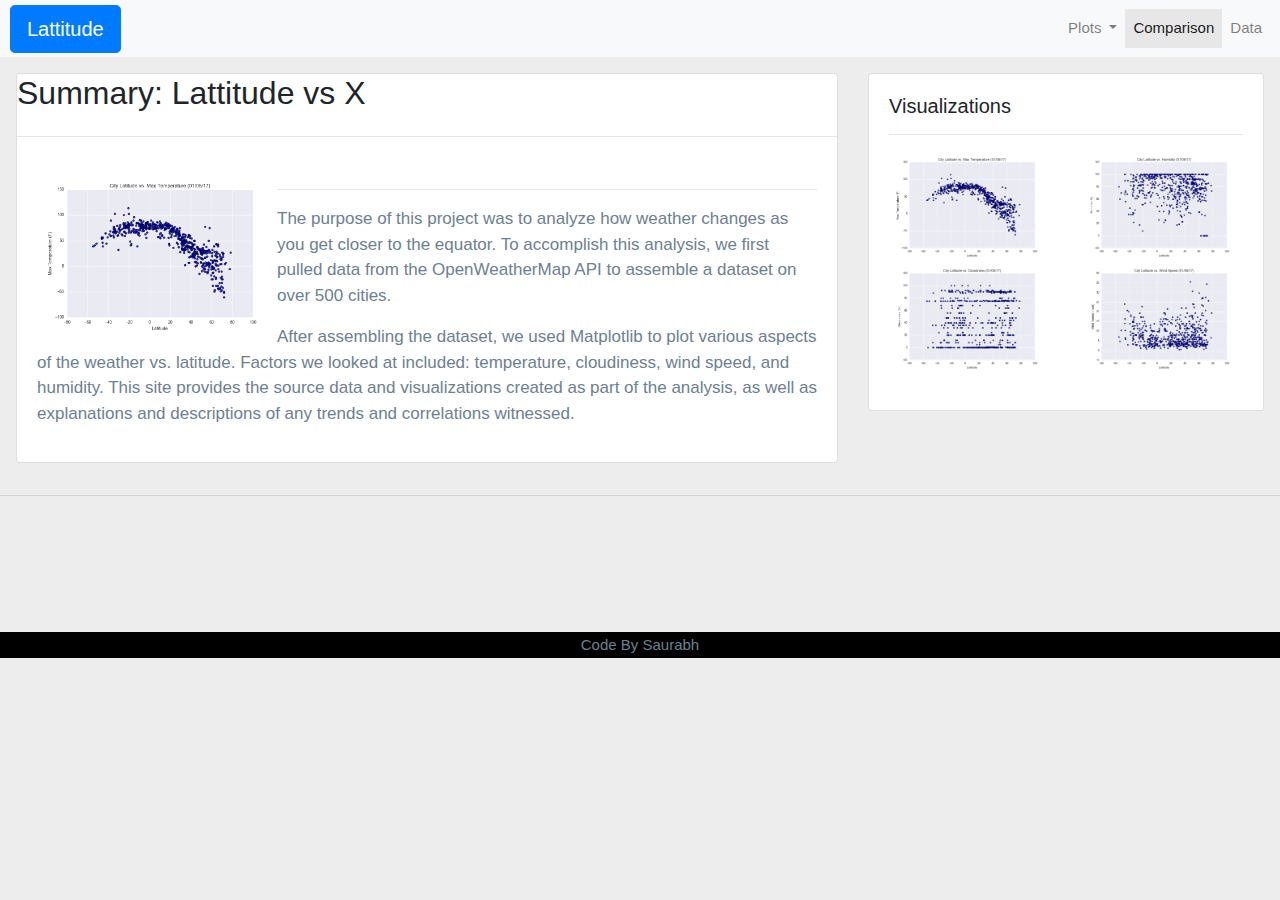
<file: index.html>
<!DOCTYPE html>
<html lang="en">

<head>
  <meta charset="UTF-8">
   <meta name="viewport" content="width=device-width, initial-scale=1.0" />
    <meta http-equiv="X-UA-Compatible" content="ie=edge" />
  <title>Web Visualization Dashboard</title>
  <link rel="stylesheet" href="https://stackpath.bootstrapcdn.com/bootstrap/4.3.1/css/bootstrap.min.css" integrity="sha384-ggOyR0iXCbMQv3Xipma34MD+dH/1fQ784/j6cY/iJTQUOhcWr7x9JvoRxT2MZw1T" crossorigin="anonymous">

  <script src="https://code.jquery.com/jquery-3.3.1.slim.min.js" integrity="sha384-q8i/X+965DzO0rT7abK41JStQIAqVgRVzpbzo5smXKp4YfRvH+8abtTE1Pi6jizo" crossorigin="anonymous"></script>
  <script src="https://cdnjs.cloudflare.com/ajax/libs/popper.js/1.14.7/umd/popper.min.js" integrity="sha384-UO2eT0CpHqdSJQ6hJty5KVphtPhzWj9WO1clHTMGa3JDZwrnQq4sF86dIHNDz0W1" crossorigin="anonymous"></script>
  <script src="https://stackpath.bootstrapcdn.com/bootstrap/4.3.1/js/bootstrap.min.js" integrity="sha384-JjSmVgyd0p3pXB1rRibZUAYoIIy6OrQ6VrjIEaFf/nJGzIxFDsf4x0xIM+B07jRM" crossorigin="anonymous"></script>

  <link rel="stylesheet" href="styles.css">
</head>
<body>
  <nav class="navbar navbar-expand-lg navbar-light bg-light">
        <a class="btn btn-primary btn-lg" href="index.html" role="button" >Lattitude</a>
    <button class="navbar-toggler" type="button" data-toggle="collapse" data-target="#navbarSupportedContent" aria-controls="navbarSupportedContent" aria-expanded="false" aria-label="Toggle navigation">
      <span class="navbar-toggler-icon"></span>
    </button>

    <div class="collapse navbar-collapse" id="navbarSupportedContent">
      <ul class="navbar-nav ml-auto"
      ><li class="nav-item dropdown">
        <a class="nav-link dropdown-toggle" href="#" id="navbarDropdown" role="button" data-toggle="dropdown" aria-haspopup="true" aria-expanded="false">
          Plots
        </a>
        <div class="dropdown-menu" aria-labelledby="navbarDropdown">
          <a class="dropdown-item" href="temparature.html">Max Temperature</a>
          <a class="dropdown-item" href="humidity.html">Humidity</a>
          <a class="dropdown-item" href="cloudiness.html">Cloudiness</a>
          <a class="dropdown-item" href="wind-speed.html">Wind Speed</a>
        </div>
      </li>
        <li class="nav-item active">
          <a class="nav-link" href="comparison.html">Comparison <span class="sr-only">(current)</span></a>
        </li>
        <li class="nav-item">
          <a class="nav-link" href="data.html">Data</a>
        </li>
        </ul>

    </div>
  </nav>
  <div class="mb p"></div>

  <div class="row p-3">
    <div class="col-lg-8">
        <div class="card">
            <h2 class="brand-text-title"> Summary: Lattitude vs X</h2> 
            <hr/>
            <div class="row no-gutters">
              <div class="col-md-12">
                <div class="card-body">
                    <img src="Fig1.png" width="240px" height="60px" alt="Temp thumbnail" class="img-fluid img-size" style="float: left;">
                    <hr />
                    <p class="card-text para-text">
                The purpose of this project was to analyze how weather changes as you get closer to the equator. To accomplish this analysis, we first pulled data from the OpenWeatherMap API to assemble a dataset on over 500 cities.</P> 
                    <p class = "para-text">After assembling the dataset, we used Matplotlib to plot various aspects of the weather vs. latitude. Factors we looked at included: temperature, cloudiness, wind speed, and humidity. This site provides the source data and visualizations created as part of the analysis, as well as explanations and descriptions of any trends and correlations witnessed. 
                    </p>  
                  </div>
              </div>
            </div>
          </div>


    </div>
    <div class="col-lg-4">
      <div class="card">
        <div class="card-body">
          <h5 class="card-title brand-text-title">Visualizations</h5>
          <hr />
          <p class="card-text">
            <div class="row">
              <div class="col-sm-6 col-md-3 col-lg-6">
                <a href="temparature.html">
                    <img src="Fig1.png" alt="Temp thumbnail" class="img-fluid">
                </a>
              </div>
              <div class="col-sm-6 col-md-3 col-lg-6">
                    <a href="humidity.html">
                  <img src="Fig2.png" alt="humidity thumbnail" class="img-fluid">
               </div>
               <div class="col-sm-6 col-md-3 col-lg-6">
                    <a href="cloudiness.html">
                  <img src="Fig3.png" alt="cloudiness thumbnail" class="img-fluid">

              </div>
              <div class="col-sm-6 col-md-3 col-lg-6">
                    <a href="wind-speed.html">
                  <img src="Fig4.png" alt="wind-speed thumbnail" class="img-fluid">
               </div>
            </div>
          </p>
        </div>
      </div>
    </div>
  </div>
</div>
<hr>
<br>
<br>
<br>
<br>
<br>
<article>
<footer>
  <div class="wrapper">
  <p><a href="#">Code By Saurabh</a></p>
  </div>
  </footer>
</article>

  </body>

</html>
</file>
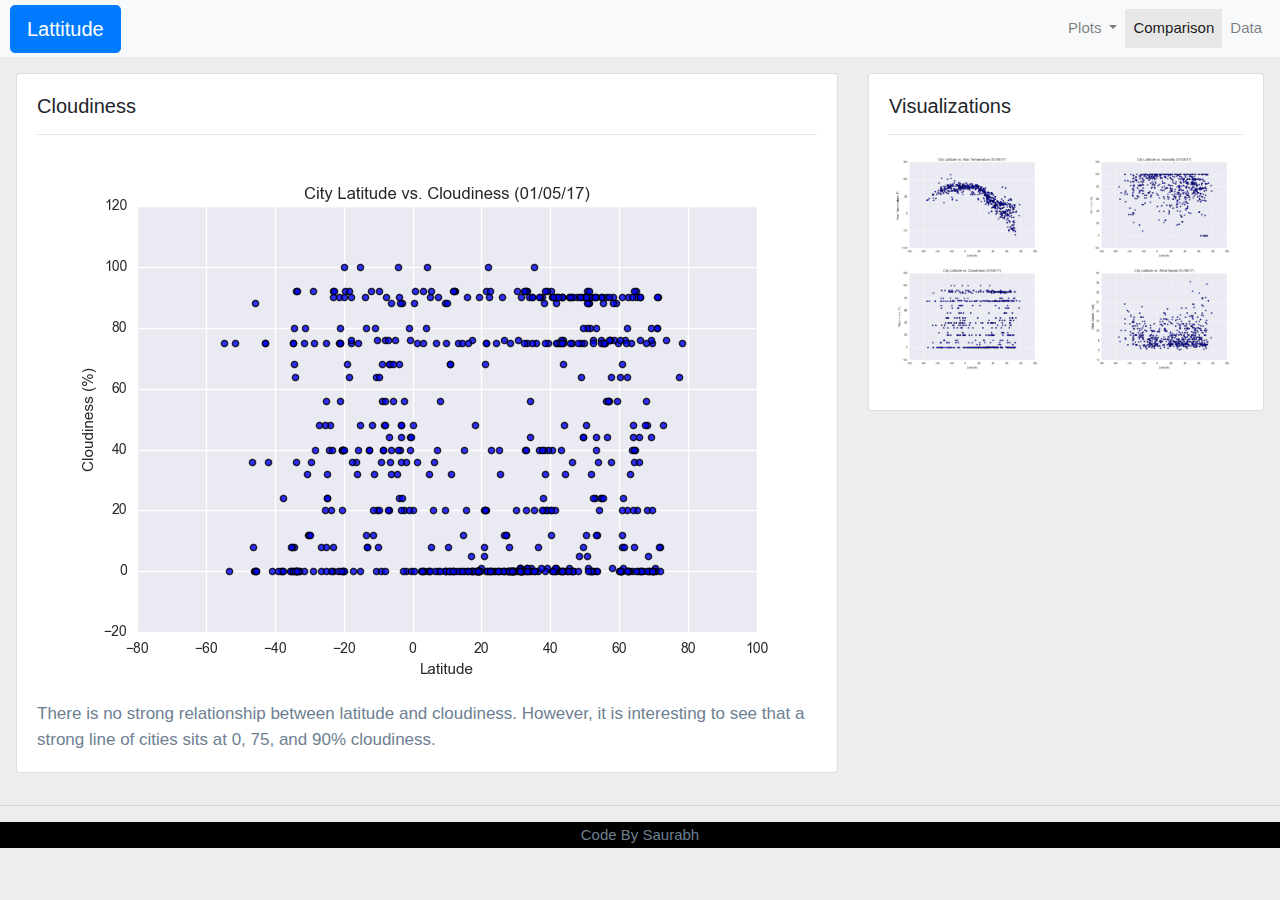
<file: cloudiness.html>
<!DOCTYPE html>
<html lang="en-us">
  <head>
    <meta charset="UTF-8">
     <meta name="viewport" content="width=device-width, initial-scale=1.0" />
      <meta http-equiv="X-UA-Compatible" content="ie=edge" />
    <title>Cloudiness</title>
    <link rel="stylesheet" href="https://stackpath.bootstrapcdn.com/bootstrap/4.3.1/css/bootstrap.min.css" integrity="sha384-ggOyR0iXCbMQv3Xipma34MD+dH/1fQ784/j6cY/iJTQUOhcWr7x9JvoRxT2MZw1T" crossorigin="anonymous">
  
    <script src="https://code.jquery.com/jquery-3.3.1.slim.min.js" integrity="sha384-q8i/X+965DzO0rT7abK41JStQIAqVgRVzpbzo5smXKp4YfRvH+8abtTE1Pi6jizo" crossorigin="anonymous"></script>
    <script src="https://cdnjs.cloudflare.com/ajax/libs/popper.js/1.14.7/umd/popper.min.js" integrity="sha384-UO2eT0CpHqdSJQ6hJty5KVphtPhzWj9WO1clHTMGa3JDZwrnQq4sF86dIHNDz0W1" crossorigin="anonymous"></script>
    <script src="https://stackpath.bootstrapcdn.com/bootstrap/4.3.1/js/bootstrap.min.js" integrity="sha384-JjSmVgyd0p3pXB1rRibZUAYoIIy6OrQ6VrjIEaFf/nJGzIxFDsf4x0xIM+B07jRM" crossorigin="anonymous"></script>
  
    <link rel="stylesheet" href="styles.css">
  </head>
  <body>
    <nav class="navbar navbar-expand-lg navbar-light bg-light">
        <a class="btn btn-primary btn-lg" href="index.html" role="button" >Lattitude</a>
      <button class="navbar-toggler" type="button" data-toggle="collapse" data-target="#navbarSupportedContent" aria-controls="navbarSupportedContent" aria-expanded="false" aria-label="Toggle navigation">
        <span class="navbar-toggler-icon"></span>
      </button>
  
      <div class="collapse navbar-collapse" id="navbarSupportedContent">
        <ul class="navbar-nav ml-auto"
        ><li class="nav-item dropdown">
          <a class="nav-link dropdown-toggle" href="#" id="navbarDropdown" role="button" data-toggle="dropdown" aria-haspopup="true" aria-expanded="false">
            Plots
          </a>
          <div class="dropdown-menu" aria-labelledby="navbarDropdown">
            <a class="dropdown-item" href="temparature.html">Max Temperature</a>
            <a class="dropdown-item" href="humidity.html">Humidity</a>
            <a class="dropdown-item" href="cloudiness.html">Cloudiness</a>
            <a class="dropdown-item" href="wind-speed.html">Wind Speed</a>
          </div>
        </li>
          <li class="nav-item active">
            <a class="nav-link" href="comparison.html">Comparison <span class="sr-only">(current)</span></a>
          </li>
          <li class="nav-item">
            <a class="nav-link" href="data.html">Data</a>
          </li>
  
      </div>
    </nav>

      <div class="mb p"></div>

      <div class="row p-3">
        <div class="col-lg-8">
          <div class="card">
            <div class="card-body">
              <h5 class="card-title brand-text-title">Cloudiness</h5>
              <hr />
              <p class="card-text">
                  <img src="Fig3.png" class="mx-auto d-block" alt="Cloudiness plot">
                  There is no strong relationship between latitude and cloudiness. However, it is interesting to see that a strong line of cities sits at 0, 75, and 90% cloudiness.
              </p>
            </div>
          </div>
        </div>
        <div class="col-lg-4">
          <div class="card">
            <div class="card-body">
              <h5 class="card-title brand-text-title">Visualizations</h5>
              <hr />
              <p class="card-text">
                <div class="row">
                       <div class="col-sm-6 col-md-3 col-lg-6">
                          <a href="temparature.html">
                               <img src="Fig1.png" alt="Temp thumbnail" class="img-fluid">  
                          </a>
                      </div>
                      <div class="col-sm-6 col-md-3 col-lg-6">
                           <a href="humidity.html">
                                <img src="Fig2.png" alt="humidity thumbnail" class="img-fluid">
                           </a>    
                      </div>
                      <div class="col-sm-6 col-md-3 col-lg-6">
                            <a href="cloudiness.html">
                               <img src="Fig3.png" alt="cloudiness thumbnail" class="img-fluid">
                            </a>  
                      </div>
                      <div class="col-sm-6 col-md-3 col-lg-6">
                            <a href="wind-speed.html">
                               <img src="Fig4.png" alt="wind-speed thumbnail" class="img-fluid">
                           </a>  
                      </div>
                </div>
              </p>
            </div>
          </div>
        </div>
      </div>
    </div>

    <hr>
<article>
<footer>
  <div class="wrapper">
  <p><a href=" ">Code By Saurabh</a></p>
  </div>
  </footer>
</article>

  </body>
</html>
</file>
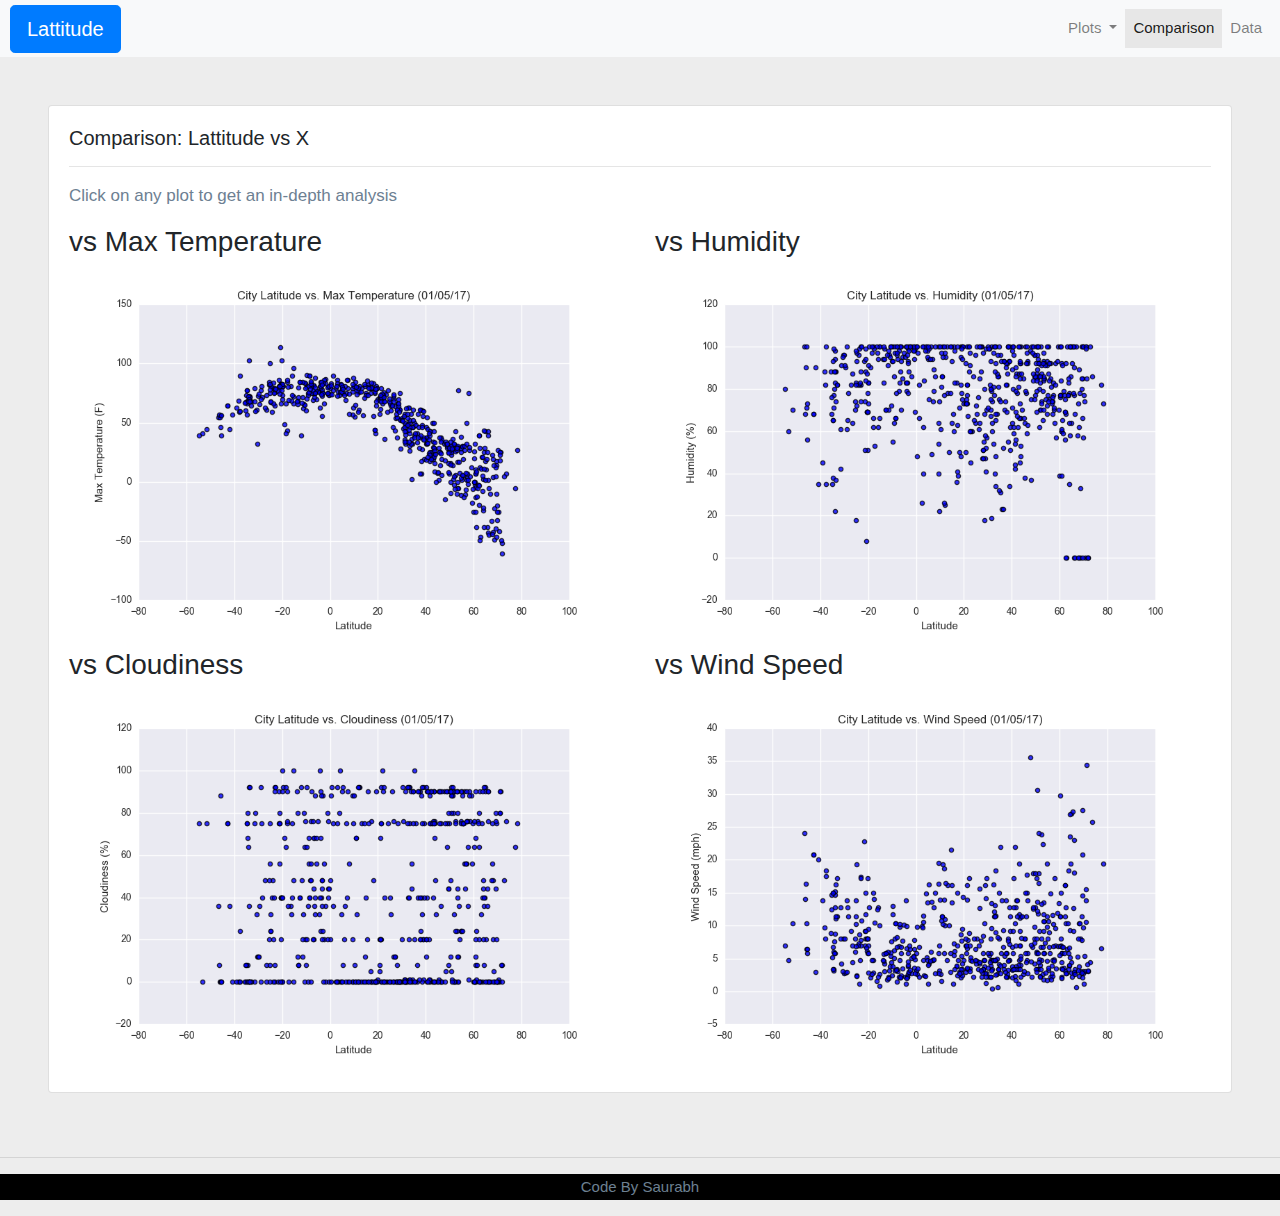
<file: comparison.html>
<!DOCTYPE html>
<html lang="en-us">
  <head>
    <meta charset="UTF-8" />
    <meta name="viewport" content="width=device-width, initial-scale=1.0" />
    <meta http-equiv="X-UA-Compatible" content="ie=edge" />
    <title>Comparison</title>

    <!-- Boostrap Stylesheet -->
    <link rel="stylesheet" href="https://stackpath.bootstrapcdn.com/bootstrap/4.3.1/css/bootstrap.min.css" integrity="sha384-ggOyR0iXCbMQv3Xipma34MD+dH/1fQ784/j6cY/iJTQUOhcWr7x9JvoRxT2MZw1T" crossorigin="anonymous">

  <script src="https://code.jquery.com/jquery-3.3.1.slim.min.js" integrity="sha384-q8i/X+965DzO0rT7abK41JStQIAqVgRVzpbzo5smXKp4YfRvH+8abtTE1Pi6jizo" crossorigin="anonymous"></script>
  <script src="https://cdnjs.cloudflare.com/ajax/libs/popper.js/1.14.7/umd/popper.min.js" integrity="sha384-UO2eT0CpHqdSJQ6hJty5KVphtPhzWj9WO1clHTMGa3JDZwrnQq4sF86dIHNDz0W1" crossorigin="anonymous"></script>
  <script src="https://stackpath.bootstrapcdn.com/bootstrap/4.3.1/js/bootstrap.min.js" integrity="sha384-JjSmVgyd0p3pXB1rRibZUAYoIIy6OrQ6VrjIEaFf/nJGzIxFDsf4x0xIM+B07jRM" crossorigin="anonymous"></script>

  <link rel="stylesheet" href="styles.css">
</head>
<body>
  <nav class="navbar navbar-expand-lg navbar-light bg-light">
    <a class="btn btn-primary btn-lg" href="index.html" role="button" >Lattitude</a>
    <button class="navbar-toggler" type="button" data-toggle="collapse" data-target="#navbarSupportedContent" aria-controls="navbarSupportedContent" aria-expanded="false" aria-label="Toggle navigation">
      <span class="navbar-toggler-icon"></span>
    </button>

    <div class="collapse navbar-collapse" id="navbarSupportedContent">
      <ul class="navbar-nav ml-auto"
      ><li class="nav-item dropdown">
        <a class="nav-link dropdown-toggle" href="#" id="navbarDropdown" role="button" data-toggle="dropdown" aria-haspopup="true" aria-expanded="false">
          Plots
        </a>
        <div class="dropdown-menu" aria-labelledby="navbarDropdown">
          <a class="dropdown-item" href="temparature.html">Max Temperature</a>
          <a class="dropdown-item" href="humidity.html">Humidity</a>
          <a class="dropdown-item" href="cloudiness.html">Cloudiness</a>
          <a class="dropdown-item" href="wind-speed.html">Wind Speed</a>
        </div>
      </li>
        <li class="nav-item active">
          <a class="nav-link" href="comparison.html">Comparison <span class="sr-only">(current)</span></a>
        </li>
        <li class="nav-item">
          <a class="nav-link" href="data.html">Data</a>
        </li>

    </div>
  </nav>

      <div class="mb p"></div>

      <div class="row p-5">
        <div class="col-lg-12">
          <div class="card">
            <div class="card-body">
              <h5 class="card-title brand-text-title">Comparison: Lattitude vs X</h5>
              <hr />
              <p> Click on any plot to get an in-depth analysis</p> 
                <div class="row">
                  <div class="col-sm-6 plot-title">
                    <h3> vs  Max Temperature </h3>
                    <a href="temparature.html">
                        <img src="Fig1.png" alt="Temp thumbnail" class="img-fluid">
                    </a>

                  </div>
                  <div class="col-sm-6 plot-title">
                    <h3> vs Humidity </h3>
                     <a href="humidity.html">
                      <img src="Fig2.png" alt="Temp thumbnail" class="img-fluid">
                     </a> 
                   </div>
                </div>
                <div class="row">
                    <div class="col-sm-6 plot-title">
                         <h3> vs Cloudiness </h3>
                           <a href="cloudiness.html">
                              <img src="Fig3.png" alt="Temp thumbnail" class="img-fluid">
                            </a>  
  
                    </div> 
                    <div class="col-sm-6 plot-title">
                         <h3> vs Wind Speed  </h3>
                           <a href="wind-speed.html">
                              <img src="Fig4.png" alt="Temp thumbnail" class="img-fluid">
                           </a>  
                     </div>
                  </div>
            </div>
          </div>
        </div>
      </div>
    </div>
    <hr>
<article>
<footer>
  <div class="wrapper">
  <p><a href=" ">Code By Saurabh</a></p>
  </div>
  </footer>
</article>
  </body>
</html>
</file>
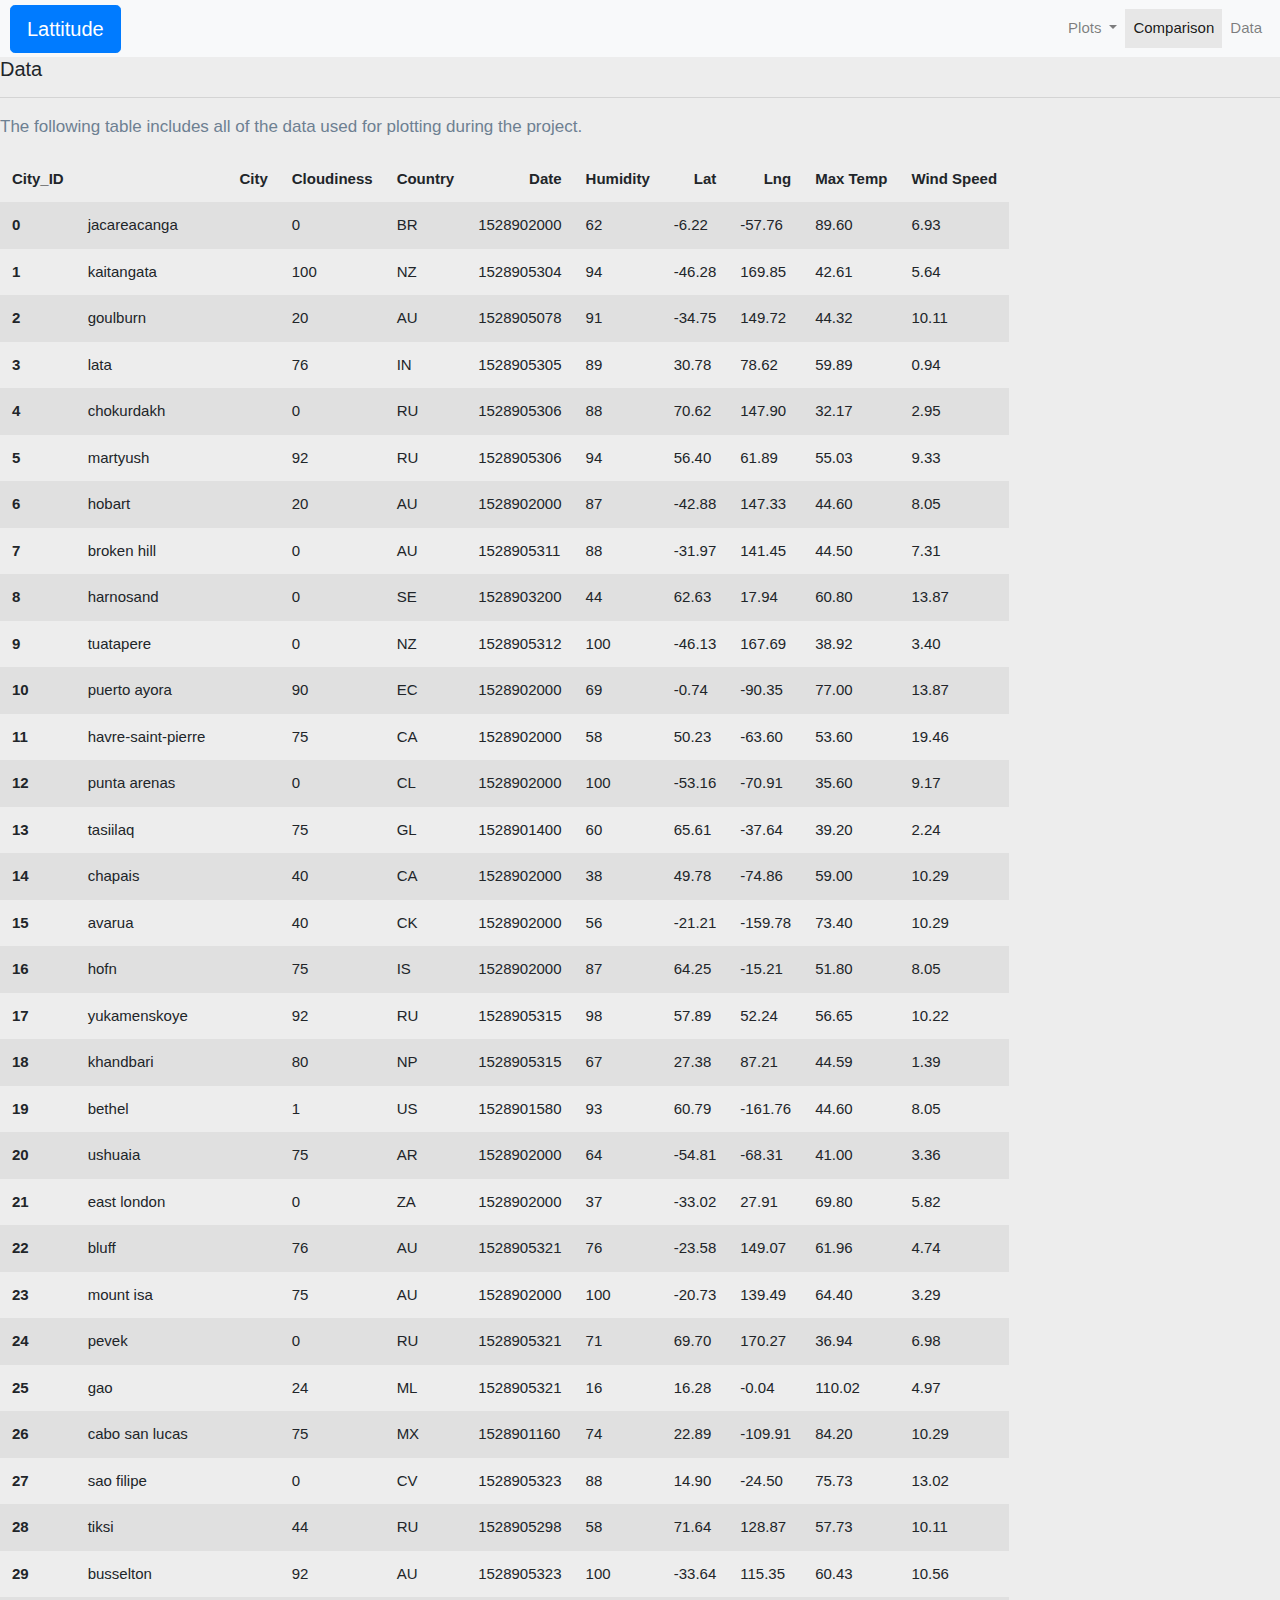
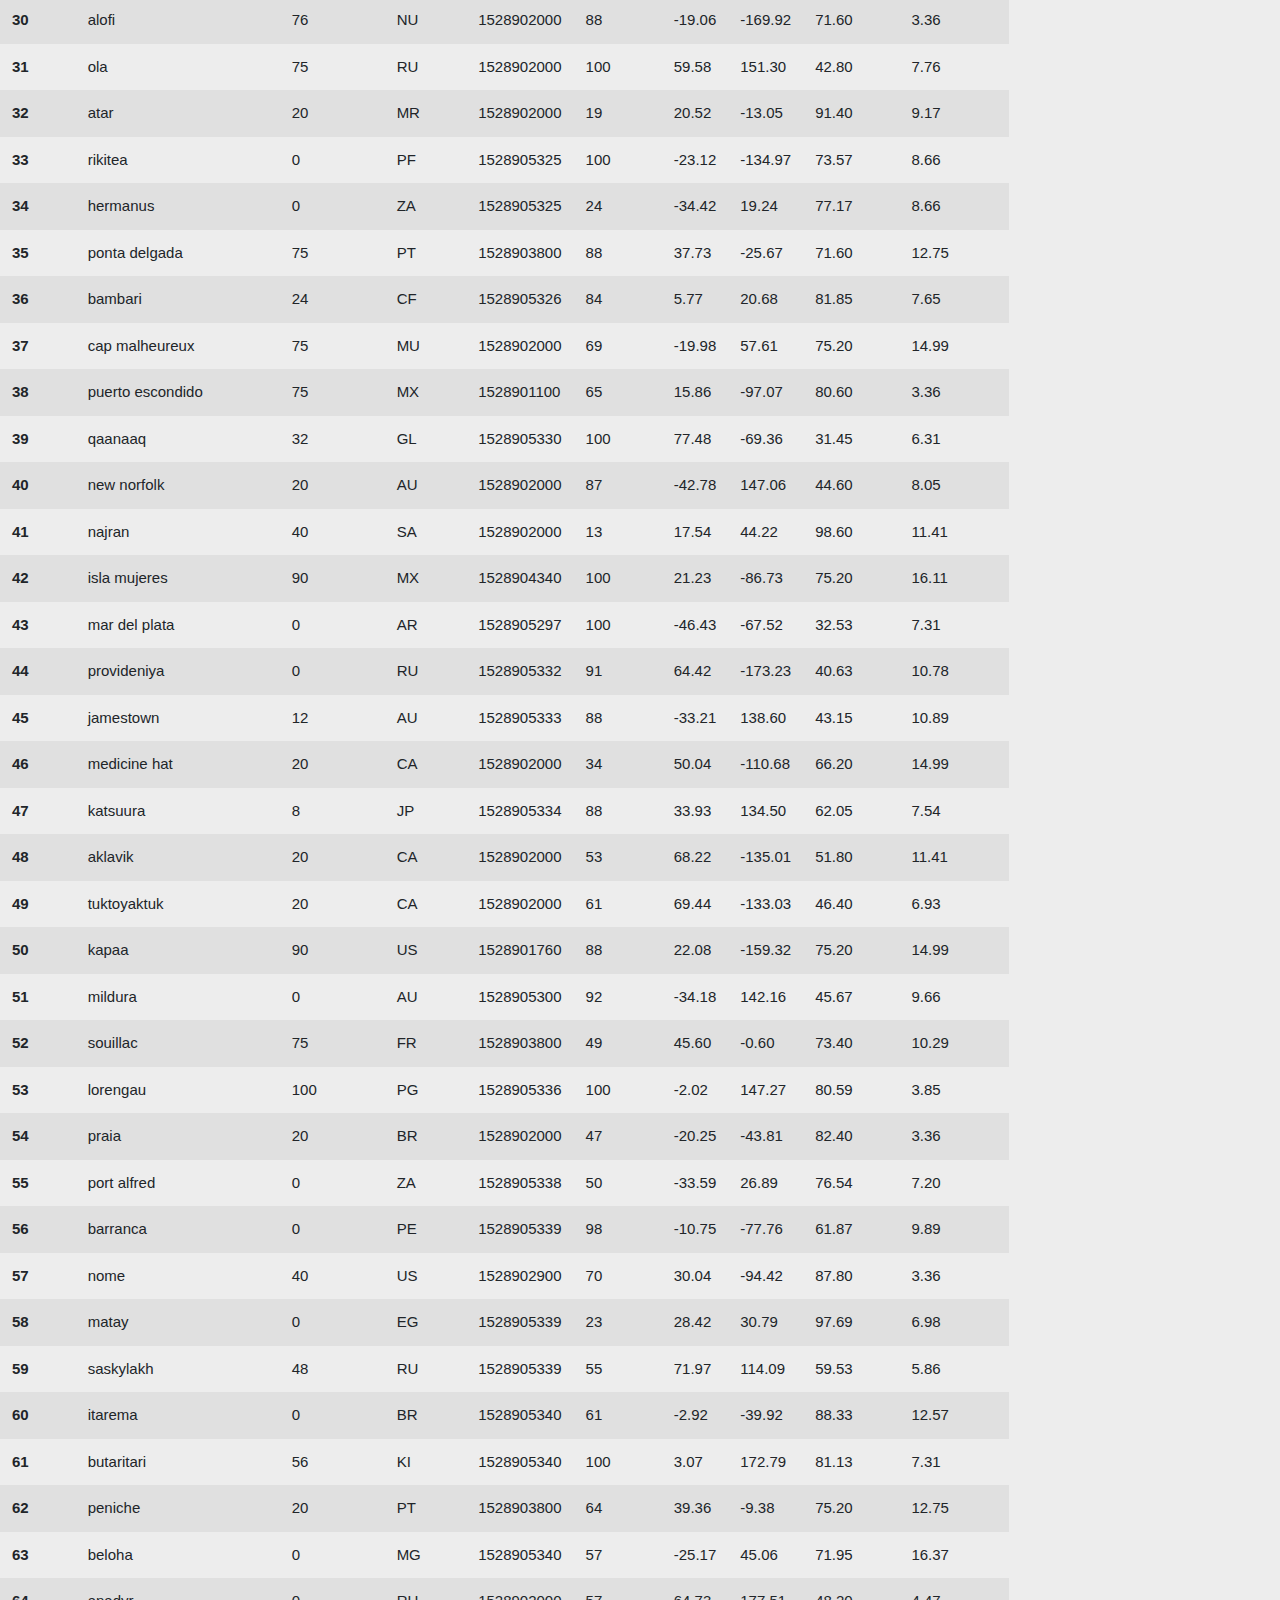
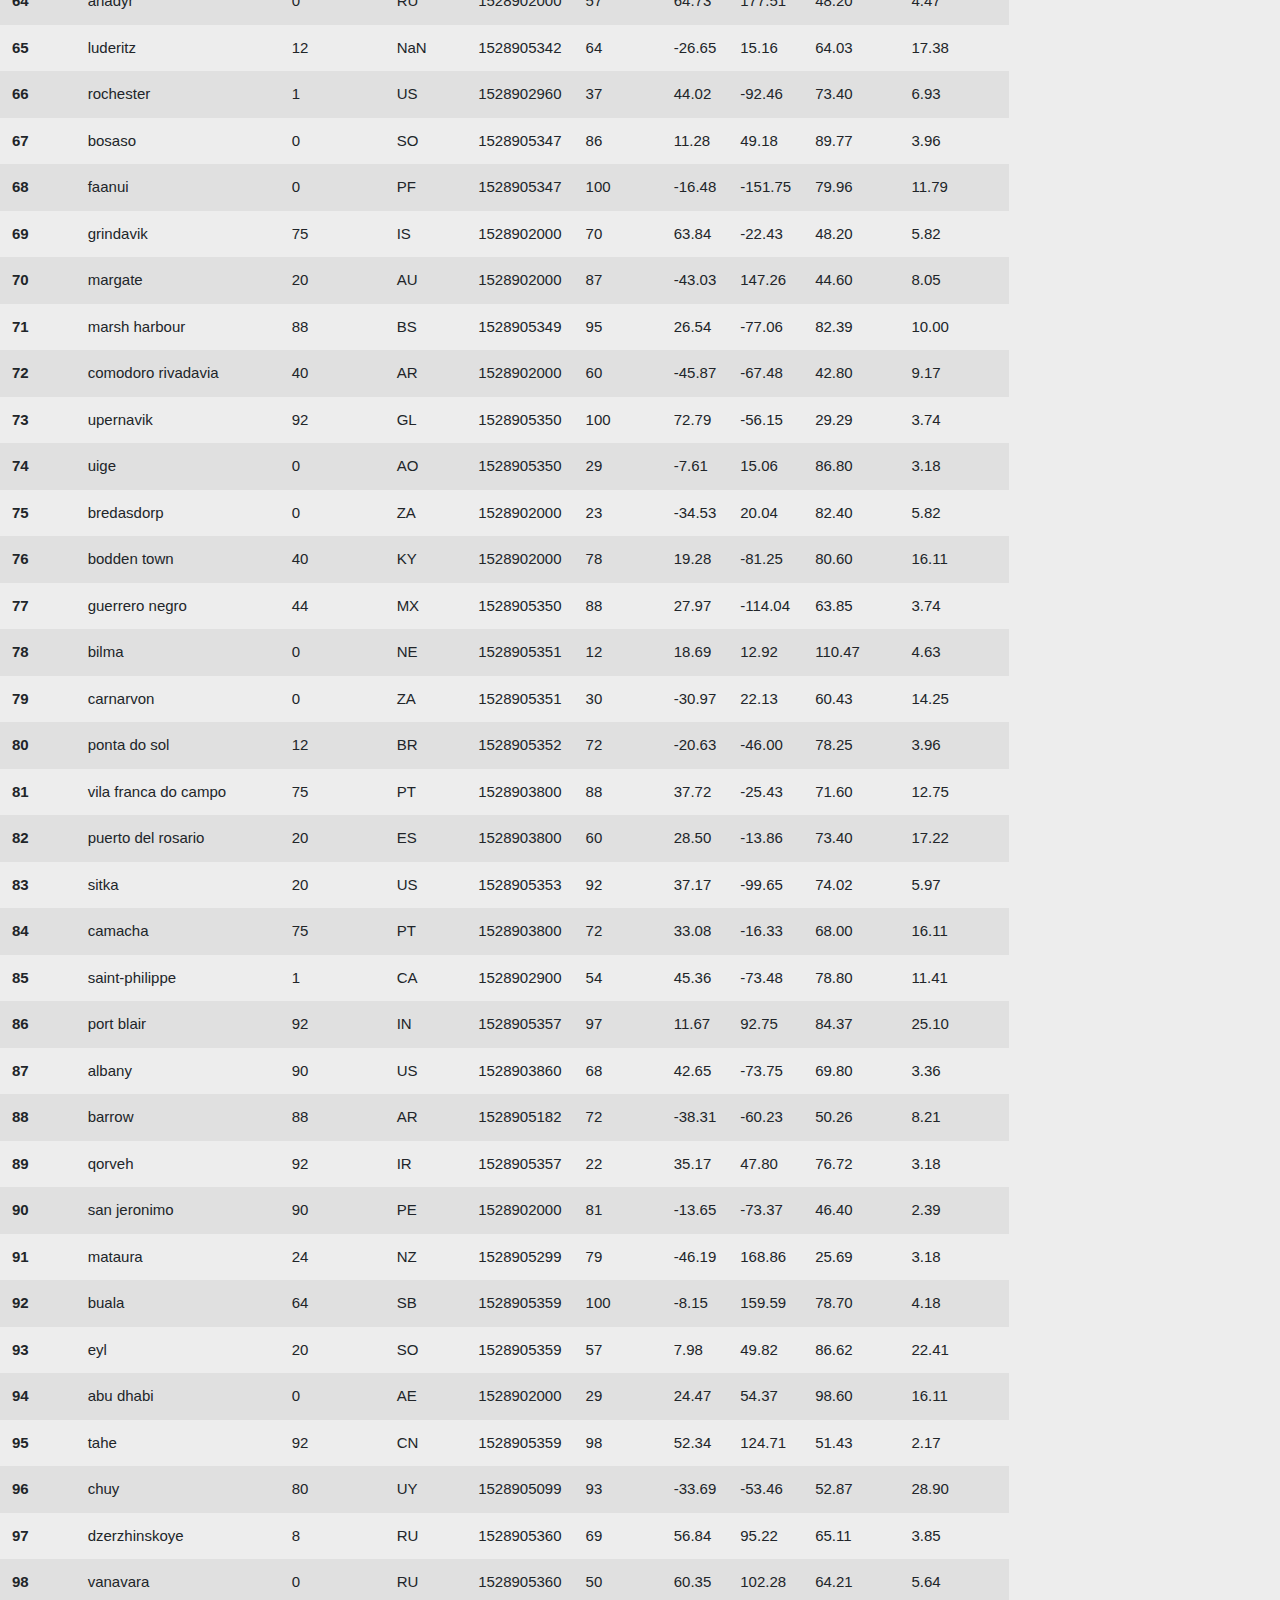
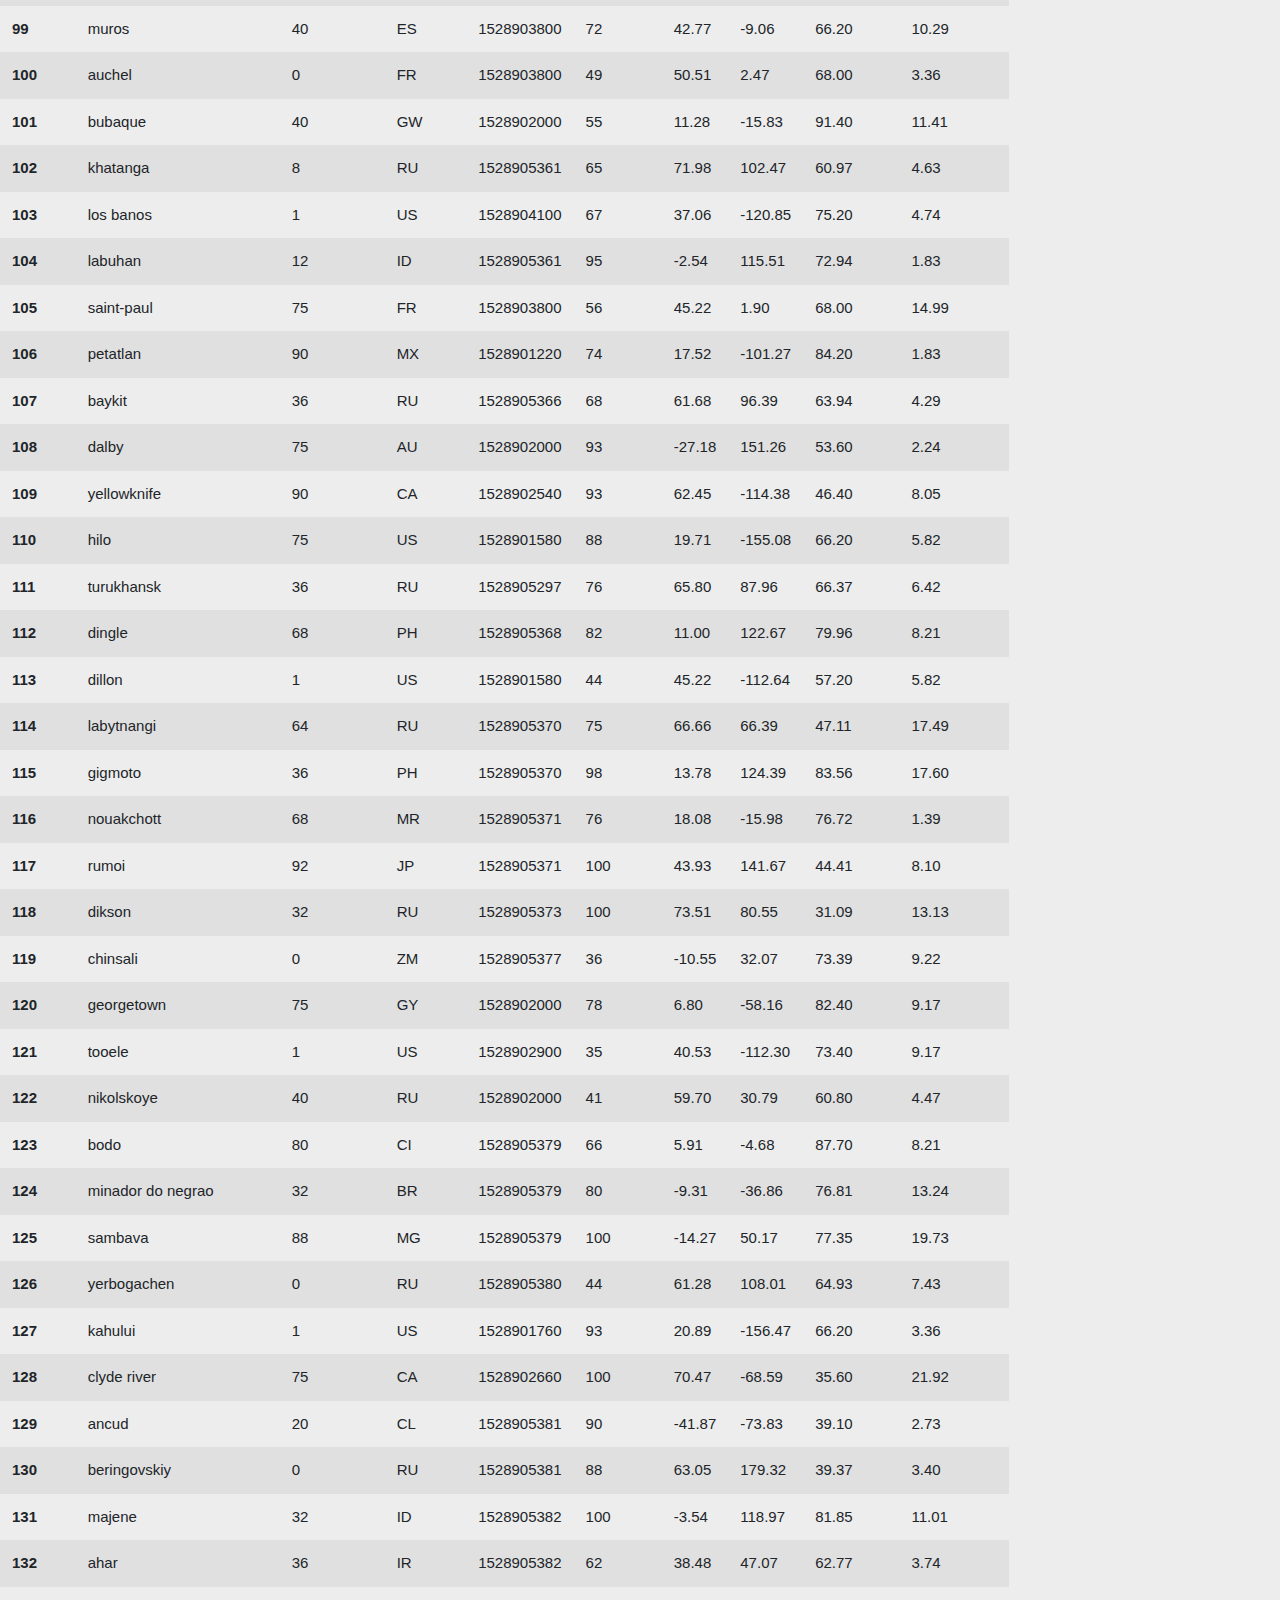
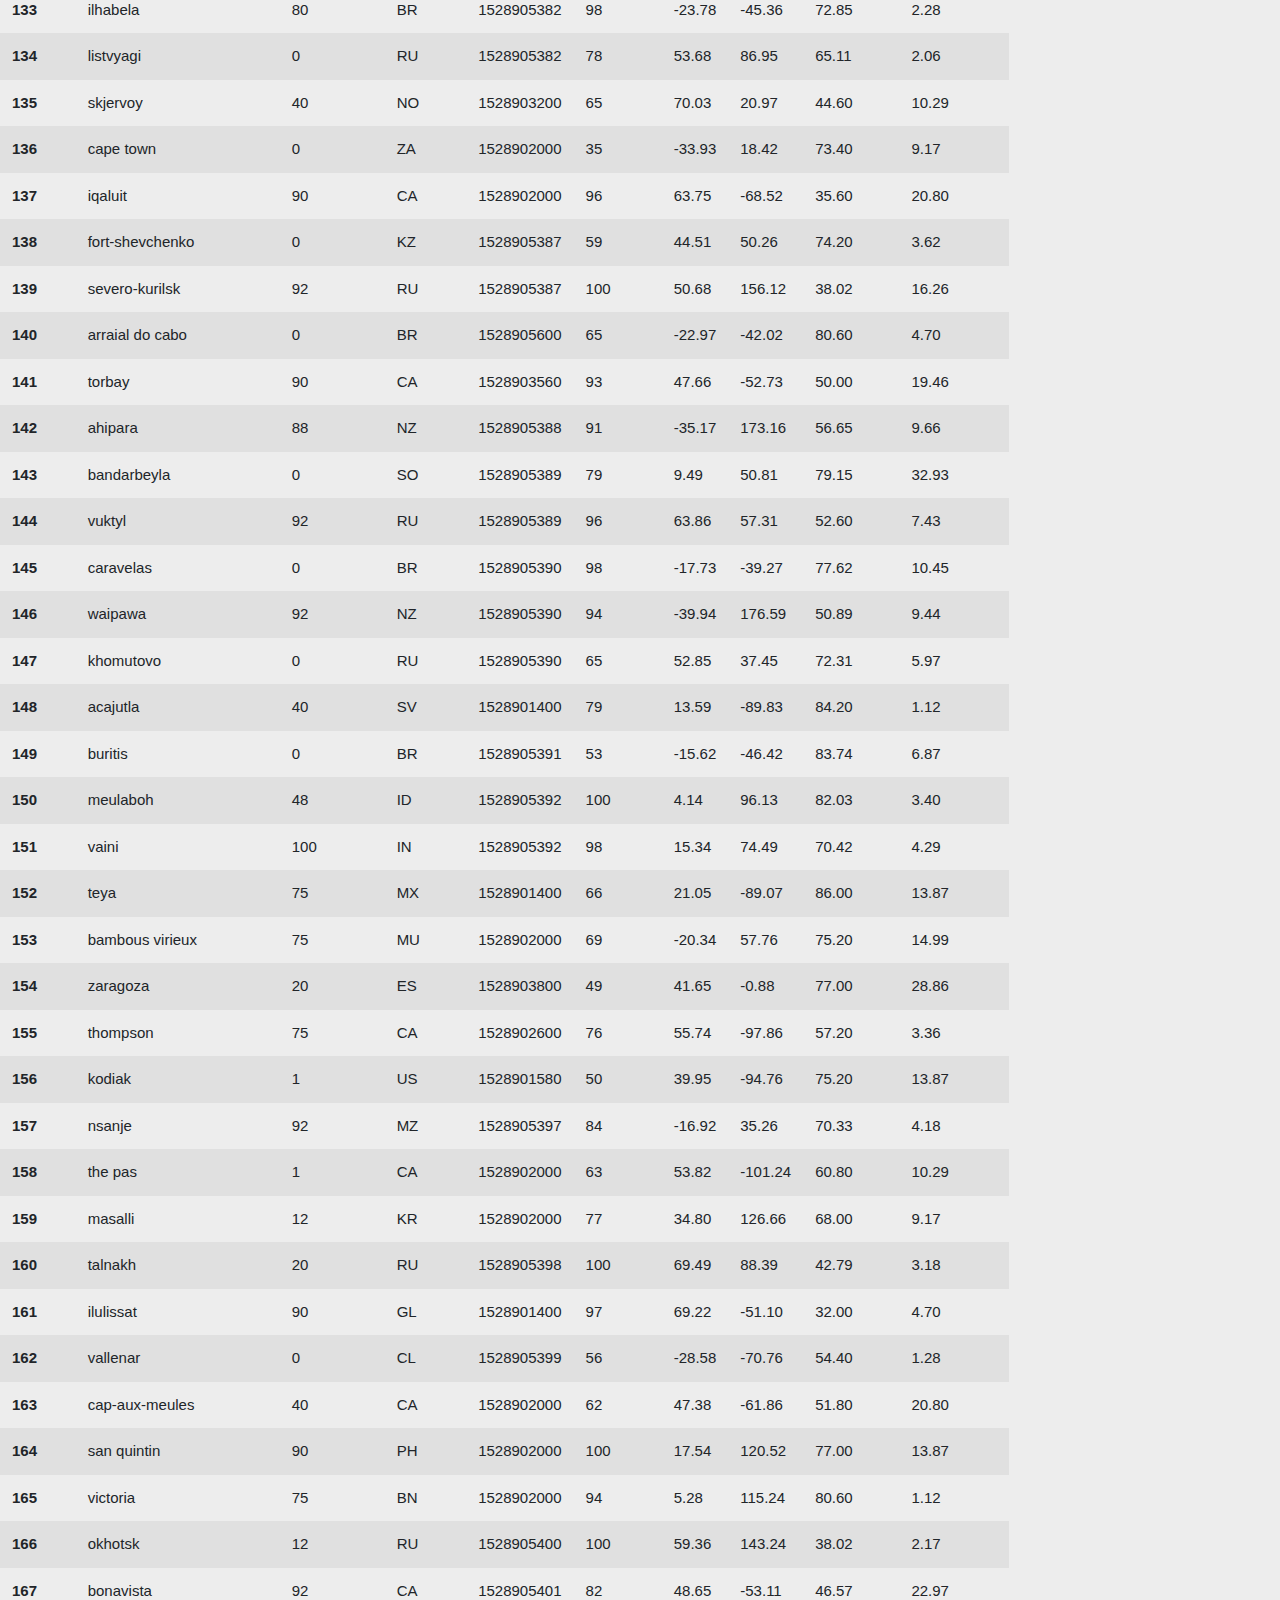
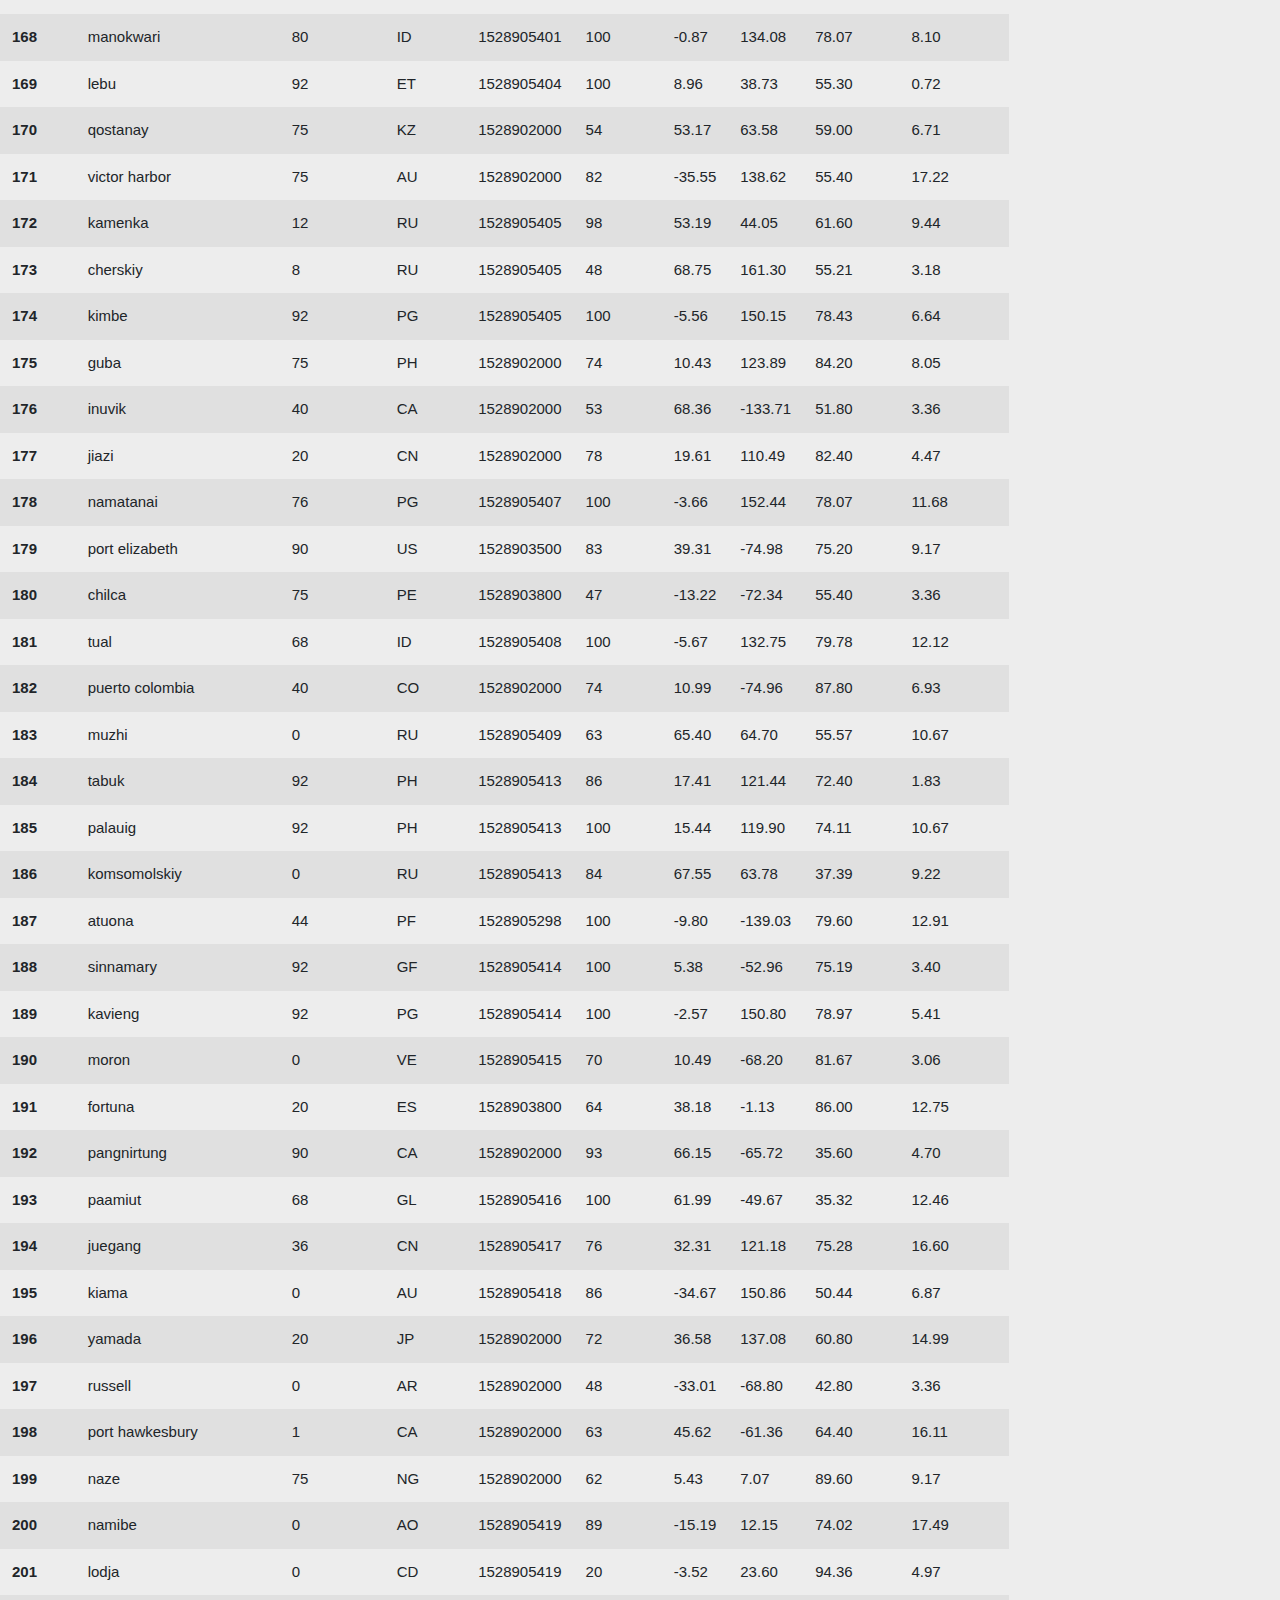
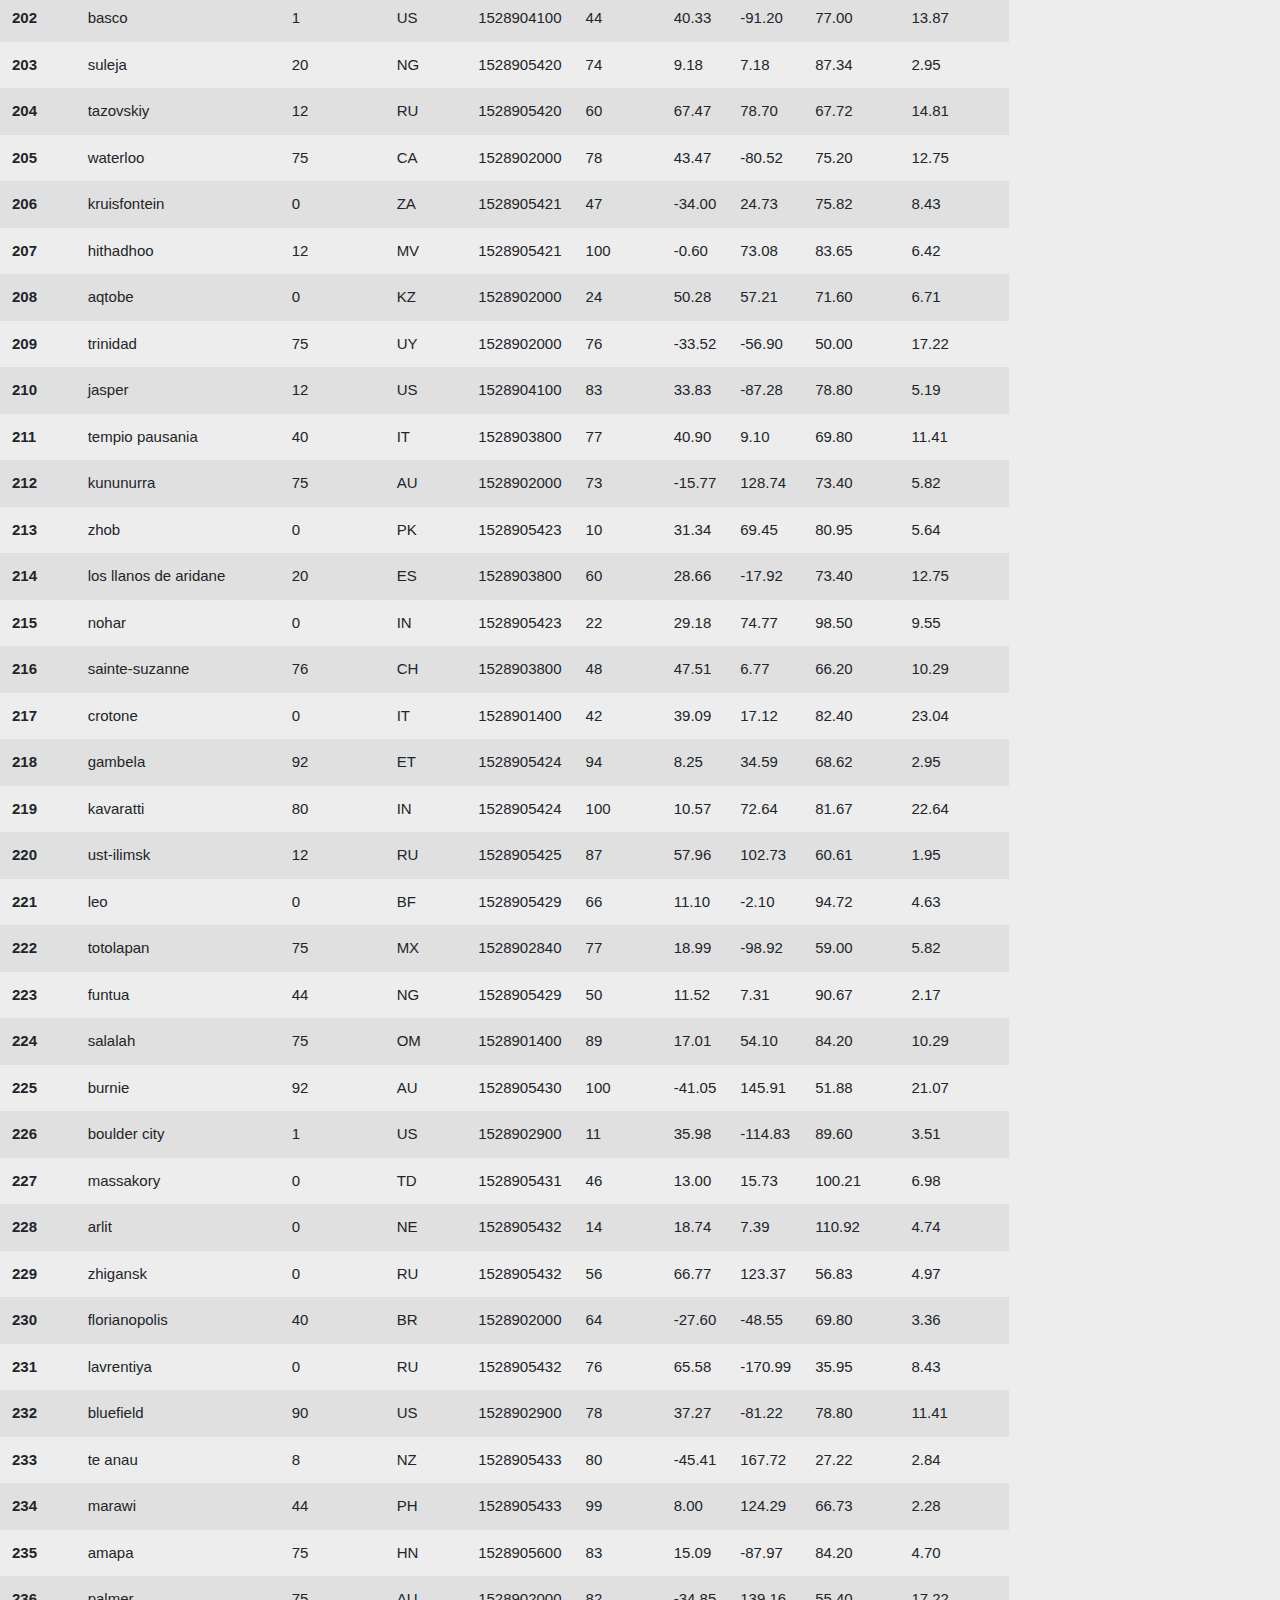
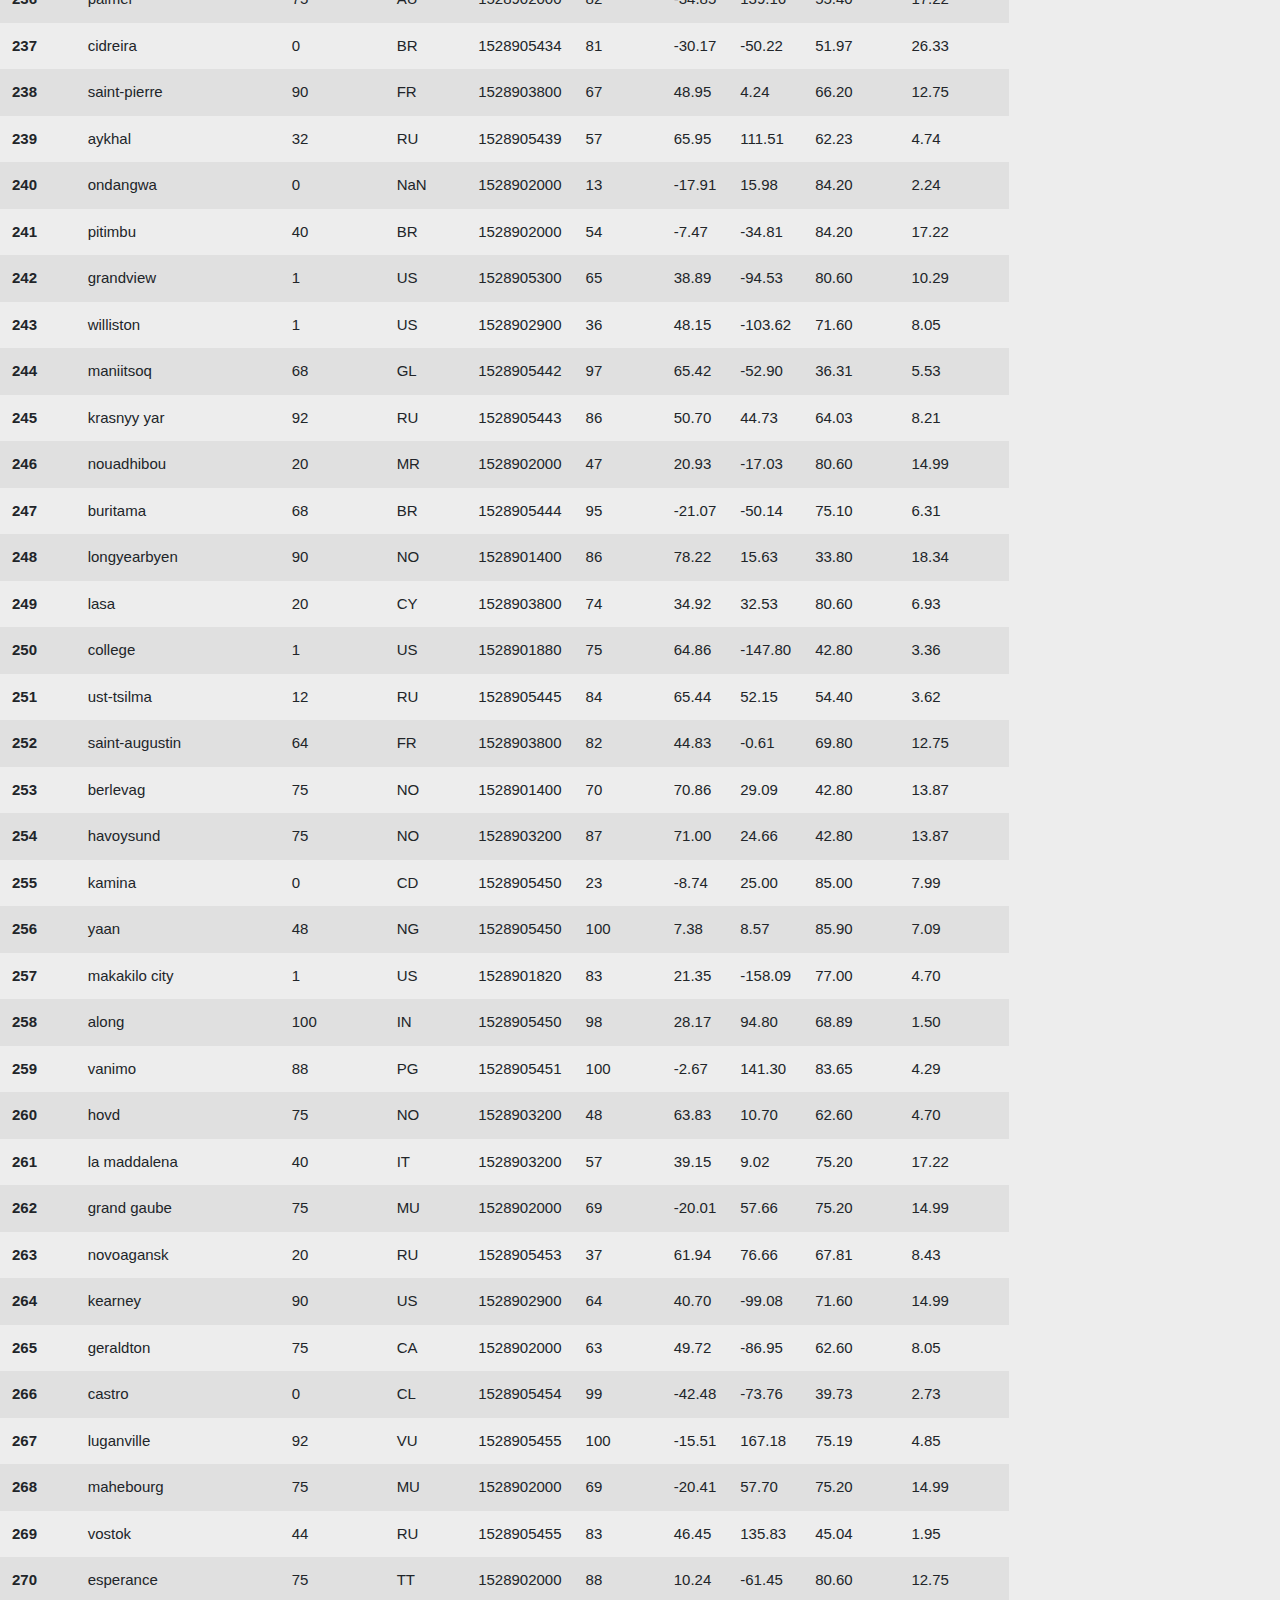
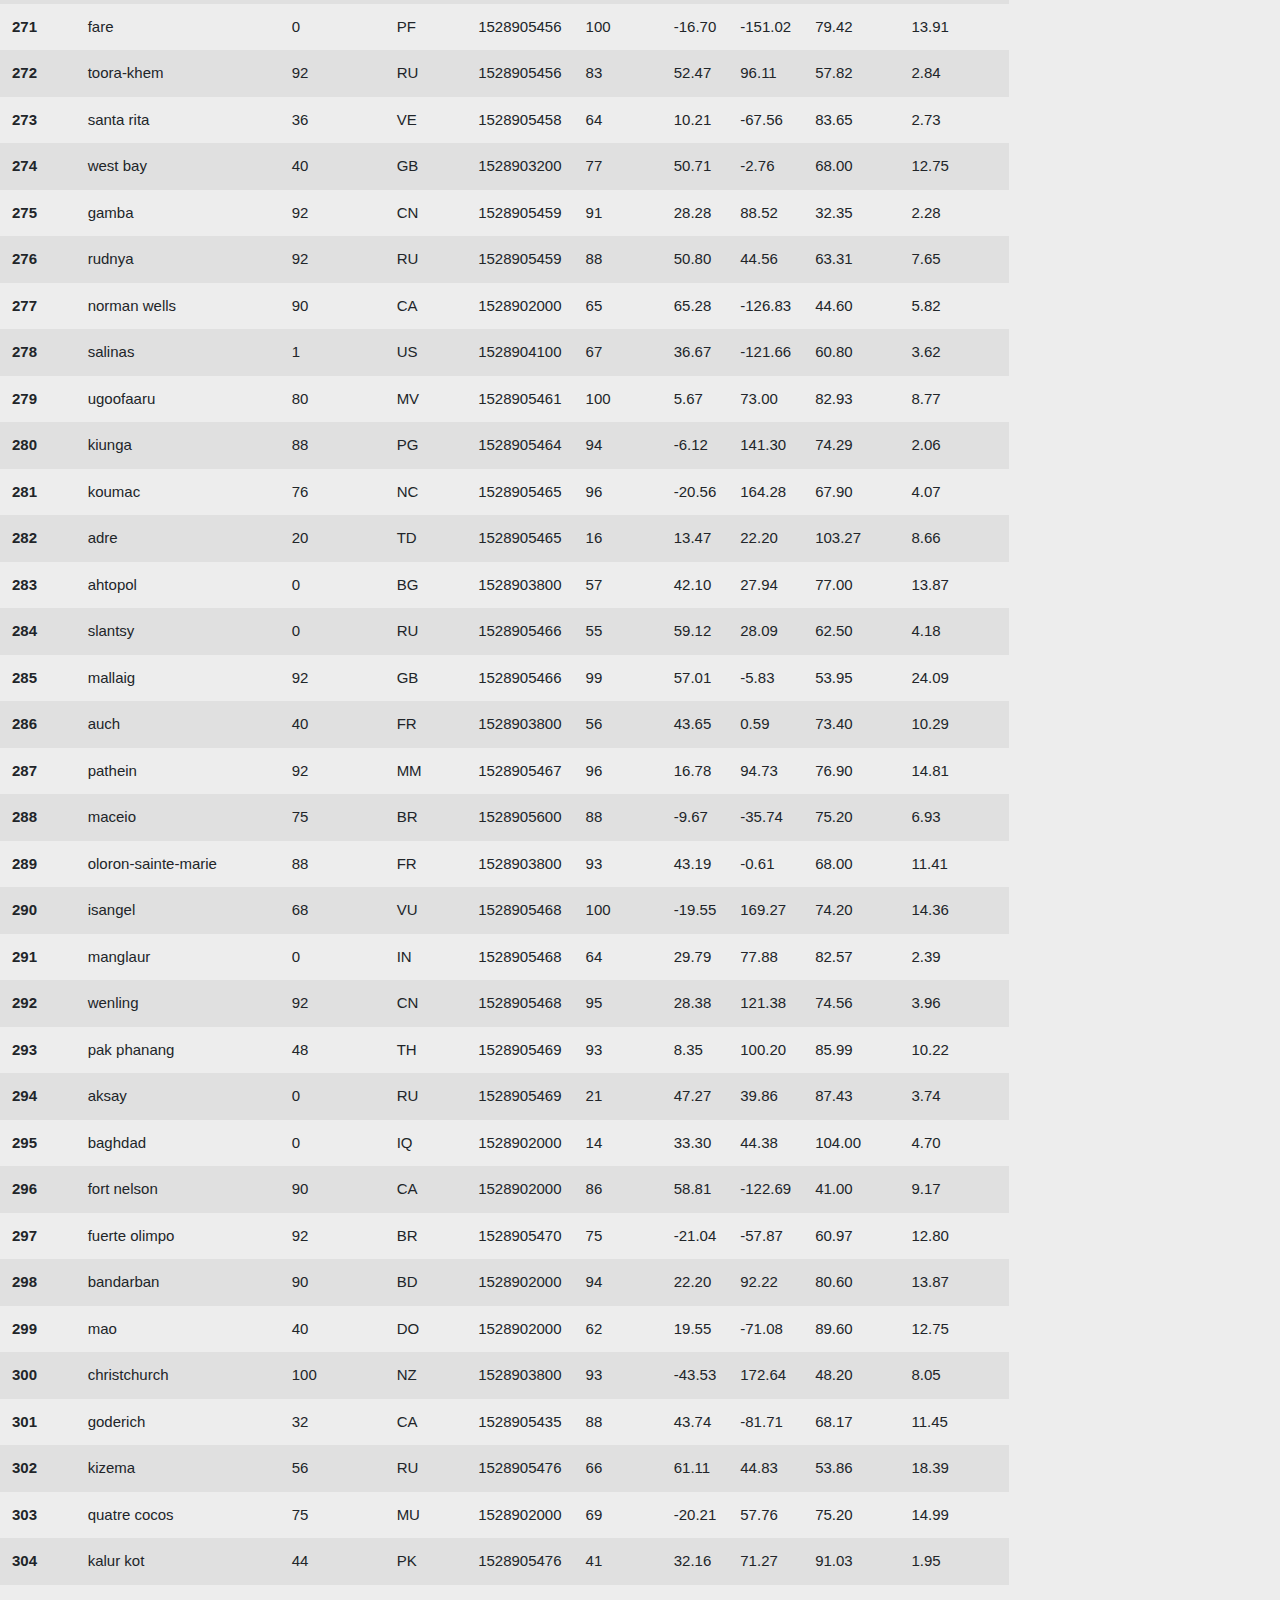
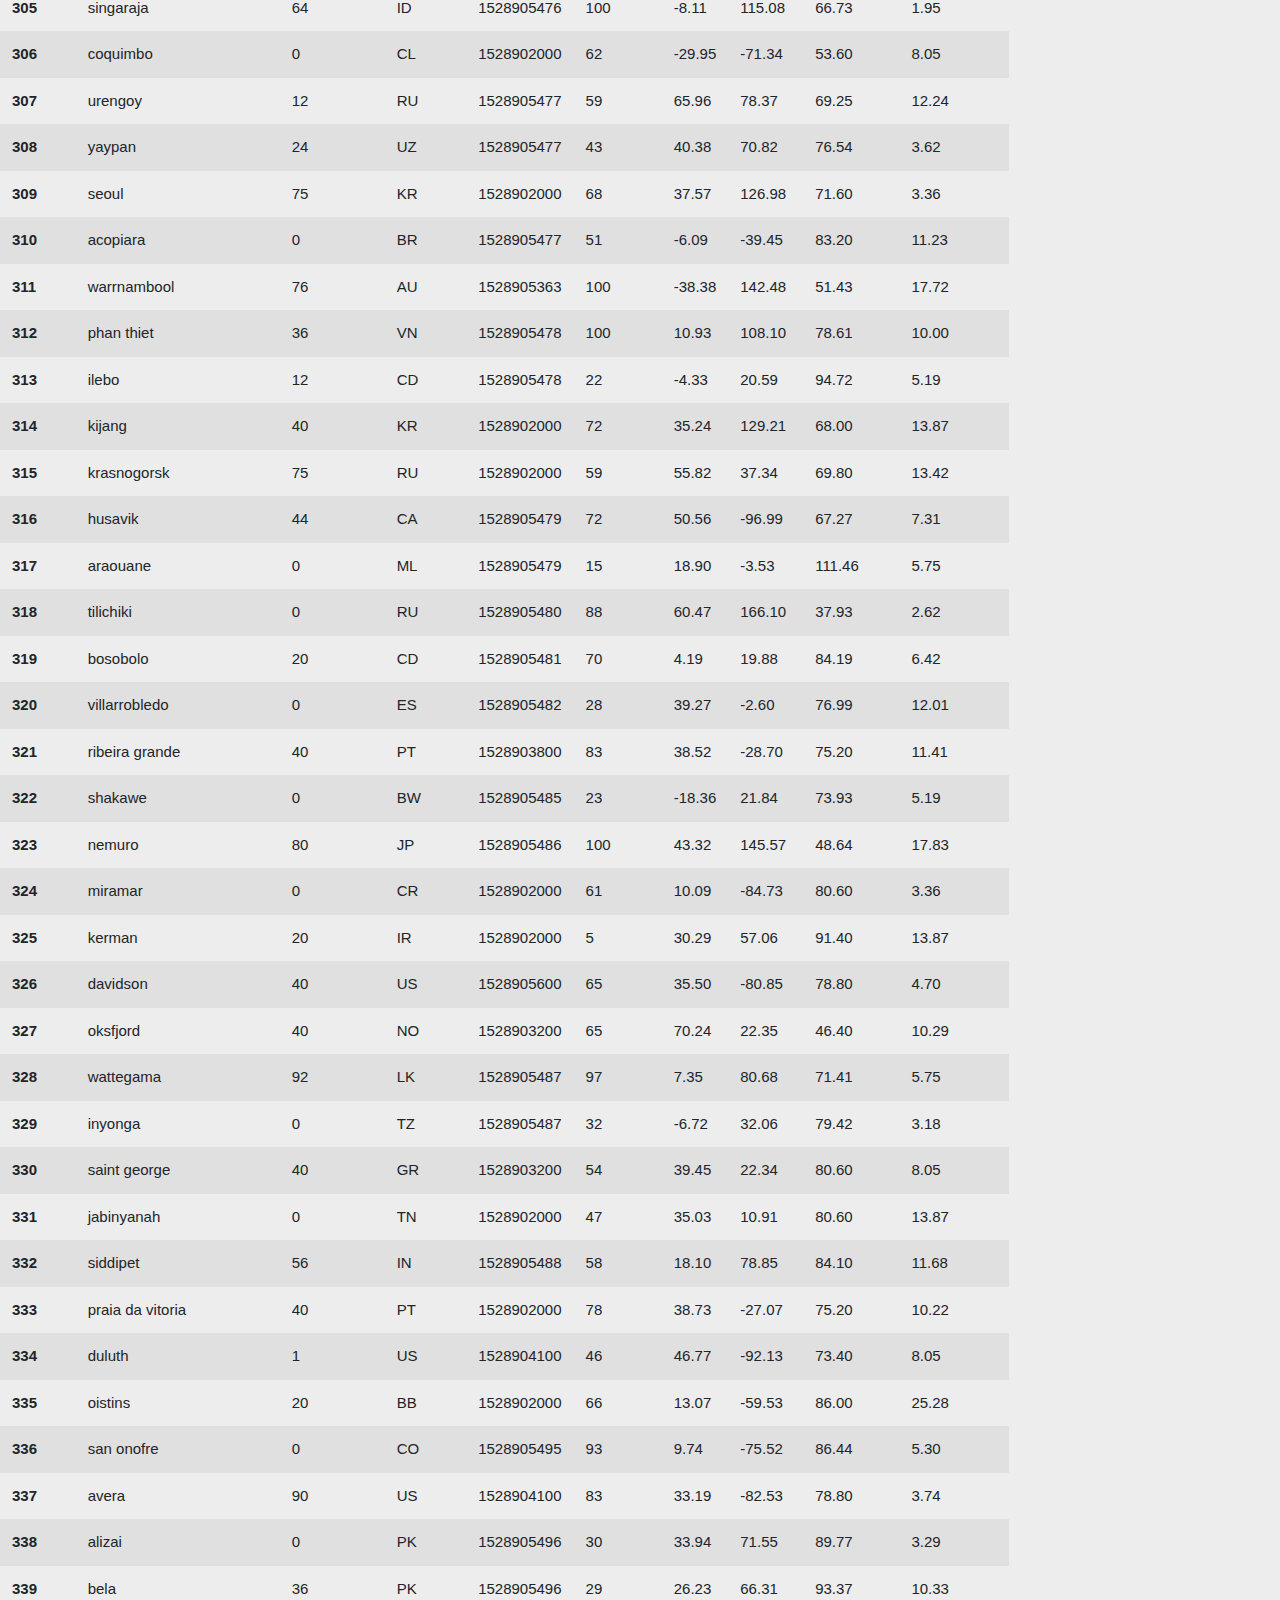
<file: data.html>
<!DOCTYPE html>
<html lang="en">

<head>
  <meta charset="UTF-8">
   <meta name="viewport" content="width=device-width, initial-scale=1.0" />
    <meta http-equiv="X-UA-Compatible" content="ie=edge" />
  <title>Dashboard-Data</title>
  <link rel="stylesheet" href="https://stackpath.bootstrapcdn.com/bootstrap/4.3.1/css/bootstrap.min.css" integrity="sha384-ggOyR0iXCbMQv3Xipma34MD+dH/1fQ784/j6cY/iJTQUOhcWr7x9JvoRxT2MZw1T" crossorigin="anonymous">

  <script src="https://code.jquery.com/jquery-3.3.1.slim.min.js" integrity="sha384-q8i/X+965DzO0rT7abK41JStQIAqVgRVzpbzo5smXKp4YfRvH+8abtTE1Pi6jizo" crossorigin="anonymous"></script>
  <script src="https://cdnjs.cloudflare.com/ajax/libs/popper.js/1.14.7/umd/popper.min.js" integrity="sha384-UO2eT0CpHqdSJQ6hJty5KVphtPhzWj9WO1clHTMGa3JDZwrnQq4sF86dIHNDz0W1" crossorigin="anonymous"></script>
  <script src="https://stackpath.bootstrapcdn.com/bootstrap/4.3.1/js/bootstrap.min.js" integrity="sha384-JjSmVgyd0p3pXB1rRibZUAYoIIy6OrQ6VrjIEaFf/nJGzIxFDsf4x0xIM+B07jRM" crossorigin="anonymous"></script>

  <link rel="stylesheet" href="styles.css">
</head>
<body>
  <nav class="navbar navbar-expand-lg navbar-light bg-light">
      <a class="btn btn-primary btn-lg" href="index.html" role="button" >Lattitude</a>
    <button class="navbar-toggler" type="button" data-toggle="collapse" data-target="#navbarSupportedContent" aria-controls="navbarSupportedContent" aria-expanded="false" aria-label="Toggle navigation">
      <span class="navbar-toggler-icon"></span>
    </button>

    <div class="collapse navbar-collapse" id="navbarSupportedContent">
      <ul class="navbar-nav ml-auto"
      ><li class="nav-item dropdown">
        <a class="nav-link dropdown-toggle" href="#" id="navbarDropdown" role="button" data-toggle="dropdown" aria-haspopup="true" aria-expanded="false">
          Plots
        </a>
        <div class="dropdown-menu" aria-labelledby="navbarDropdown">
          <a class="dropdown-item" href="temparature.html">Max Temperature</a>
          <a class="dropdown-item" href="humidity.html">Humidity</a>
          <a class="dropdown-item" href="cloudiness.html">Cloudiness</a>
          <a class="dropdown-item" href="wind-speed.html">Wind Speed</a>
        </div>
      </li>
        <li class="nav-item active">
          <a class="nav-link" href="comparison.html">Comparison <span class="sr-only">(current)</span></a>
        </li>
        <li class="nav-item">
          <a class="nav-link" href="data.html">Data</a>
        </li>

    </div>
  </nav>

  <h5 class="card-title brand-text-title">Data</h5>
              <hr />
  <p> The following table includes all of the data used for plotting during the project.</p> 
         

<table class="table table-striped table-responsive table-borderless">
    <thead>
      <tr style="text-align: right;">
        <th>City_ID</th>
        <th>City</th>
        <th>Cloudiness</th>
        <th>Country</th>
        <th>Date</th>
        <th>Humidity</th>
        <th>Lat</th>
        <th>Lng</th>
        <th>Max Temp</th>
        <th>Wind Speed</th>
      </tr>
    </thead>
    <tbody>
      <tr>
        <th>0</th>
        <td>jacareacanga</td>
        <td>0</td>
        <td>BR</td>
        <td>1528902000</td>
        <td>62</td>
        <td>-6.22</td>
        <td>-57.76</td>
        <td>89.60</td>
        <td>6.93</td>
      </tr>
      <tr>
        <th>1</th>
        <td>kaitangata</td>
        <td>100</td>
        <td>NZ</td>
        <td>1528905304</td>
        <td>94</td>
        <td>-46.28</td>
        <td>169.85</td>
        <td>42.61</td>
        <td>5.64</td>
      </tr>
      <tr>
        <th>2</th>
        <td>goulburn</td>
        <td>20</td>
        <td>AU</td>
        <td>1528905078</td>
        <td>91</td>
        <td>-34.75</td>
        <td>149.72</td>
        <td>44.32</td>
        <td>10.11</td>
      </tr>
      <tr>
        <th>3</th>
        <td>lata</td>
        <td>76</td>
        <td>IN</td>
        <td>1528905305</td>
        <td>89</td>
        <td>30.78</td>
        <td>78.62</td>
        <td>59.89</td>
        <td>0.94</td>
      </tr>
      <tr>
        <th>4</th>
        <td>chokurdakh</td>
        <td>0</td>
        <td>RU</td>
        <td>1528905306</td>
        <td>88</td>
        <td>70.62</td>
        <td>147.90</td>
        <td>32.17</td>
        <td>2.95</td>
      </tr>
      <tr>
        <th>5</th>
        <td>martyush</td>
        <td>92</td>
        <td>RU</td>
        <td>1528905306</td>
        <td>94</td>
        <td>56.40</td>
        <td>61.89</td>
        <td>55.03</td>
        <td>9.33</td>
      </tr>
      <tr>
        <th>6</th>
        <td>hobart</td>
        <td>20</td>
        <td>AU</td>
        <td>1528902000</td>
        <td>87</td>
        <td>-42.88</td>
        <td>147.33</td>
        <td>44.60</td>
        <td>8.05</td>
      </tr>
      <tr>
        <th>7</th>
        <td>broken hill</td>
        <td>0</td>
        <td>AU</td>
        <td>1528905311</td>
        <td>88</td>
        <td>-31.97</td>
        <td>141.45</td>
        <td>44.50</td>
        <td>7.31</td>
      </tr>
      <tr>
        <th>8</th>
        <td>harnosand</td>
        <td>0</td>
        <td>SE</td>
        <td>1528903200</td>
        <td>44</td>
        <td>62.63</td>
        <td>17.94</td>
        <td>60.80</td>
        <td>13.87</td>
      </tr>
      <tr>
        <th>9</th>
        <td>tuatapere</td>
        <td>0</td>
        <td>NZ</td>
        <td>1528905312</td>
        <td>100</td>
        <td>-46.13</td>
        <td>167.69</td>
        <td>38.92</td>
        <td>3.40</td>
      </tr>
      <tr>
        <th>10</th>
        <td>puerto ayora</td>
        <td>90</td>
        <td>EC</td>
        <td>1528902000</td>
        <td>69</td>
        <td>-0.74</td>
        <td>-90.35</td>
        <td>77.00</td>
        <td>13.87</td>
      </tr>
      <tr>
        <th>11</th>
        <td>havre-saint-pierre</td>
        <td>75</td>
        <td>CA</td>
        <td>1528902000</td>
        <td>58</td>
        <td>50.23</td>
        <td>-63.60</td>
        <td>53.60</td>
        <td>19.46</td>
      </tr>
      <tr>
        <th>12</th>
        <td>punta arenas</td>
        <td>0</td>
        <td>CL</td>
        <td>1528902000</td>
        <td>100</td>
        <td>-53.16</td>
        <td>-70.91</td>
        <td>35.60</td>
        <td>9.17</td>
      </tr>
      <tr>
        <th>13</th>
        <td>tasiilaq</td>
        <td>75</td>
        <td>GL</td>
        <td>1528901400</td>
        <td>60</td>
        <td>65.61</td>
        <td>-37.64</td>
        <td>39.20</td>
        <td>2.24</td>
      </tr>
      <tr>
        <th>14</th>
        <td>chapais</td>
        <td>40</td>
        <td>CA</td>
        <td>1528902000</td>
        <td>38</td>
        <td>49.78</td>
        <td>-74.86</td>
        <td>59.00</td>
        <td>10.29</td>
      </tr>
      <tr>
        <th>15</th>
        <td>avarua</td>
        <td>40</td>
        <td>CK</td>
        <td>1528902000</td>
        <td>56</td>
        <td>-21.21</td>
        <td>-159.78</td>
        <td>73.40</td>
        <td>10.29</td>
      </tr>
      <tr>
        <th>16</th>
        <td>hofn</td>
        <td>75</td>
        <td>IS</td>
        <td>1528902000</td>
        <td>87</td>
        <td>64.25</td>
        <td>-15.21</td>
        <td>51.80</td>
        <td>8.05</td>
      </tr>
      <tr>
        <th>17</th>
        <td>yukamenskoye</td>
        <td>92</td>
        <td>RU</td>
        <td>1528905315</td>
        <td>98</td>
        <td>57.89</td>
        <td>52.24</td>
        <td>56.65</td>
        <td>10.22</td>
      </tr>
      <tr>
        <th>18</th>
        <td>khandbari</td>
        <td>80</td>
        <td>NP</td>
        <td>1528905315</td>
        <td>67</td>
        <td>27.38</td>
        <td>87.21</td>
        <td>44.59</td>
        <td>1.39</td>
      </tr>
      <tr>
        <th>19</th>
        <td>bethel</td>
        <td>1</td>
        <td>US</td>
        <td>1528901580</td>
        <td>93</td>
        <td>60.79</td>
        <td>-161.76</td>
        <td>44.60</td>
        <td>8.05</td>
      </tr>
      <tr>
        <th>20</th>
        <td>ushuaia</td>
        <td>75</td>
        <td>AR</td>
        <td>1528902000</td>
        <td>64</td>
        <td>-54.81</td>
        <td>-68.31</td>
        <td>41.00</td>
        <td>3.36</td>
      </tr>
      <tr>
        <th>21</th>
        <td>east london</td>
        <td>0</td>
        <td>ZA</td>
        <td>1528902000</td>
        <td>37</td>
        <td>-33.02</td>
        <td>27.91</td>
        <td>69.80</td>
        <td>5.82</td>
      </tr>
      <tr>
        <th>22</th>
        <td>bluff</td>
        <td>76</td>
        <td>AU</td>
        <td>1528905321</td>
        <td>76</td>
        <td>-23.58</td>
        <td>149.07</td>
        <td>61.96</td>
        <td>4.74</td>
      </tr>
      <tr>
        <th>23</th>
        <td>mount isa</td>
        <td>75</td>
        <td>AU</td>
        <td>1528902000</td>
        <td>100</td>
        <td>-20.73</td>
        <td>139.49</td>
        <td>64.40</td>
        <td>3.29</td>
      </tr>
      <tr>
        <th>24</th>
        <td>pevek</td>
        <td>0</td>
        <td>RU</td>
        <td>1528905321</td>
        <td>71</td>
        <td>69.70</td>
        <td>170.27</td>
        <td>36.94</td>
        <td>6.98</td>
      </tr>
      <tr>
        <th>25</th>
        <td>gao</td>
        <td>24</td>
        <td>ML</td>
        <td>1528905321</td>
        <td>16</td>
        <td>16.28</td>
        <td>-0.04</td>
        <td>110.02</td>
        <td>4.97</td>
      </tr>
      <tr>
        <th>26</th>
        <td>cabo san lucas</td>
        <td>75</td>
        <td>MX</td>
        <td>1528901160</td>
        <td>74</td>
        <td>22.89</td>
        <td>-109.91</td>
        <td>84.20</td>
        <td>10.29</td>
      </tr>
      <tr>
        <th>27</th>
        <td>sao filipe</td>
        <td>0</td>
        <td>CV</td>
        <td>1528905323</td>
        <td>88</td>
        <td>14.90</td>
        <td>-24.50</td>
        <td>75.73</td>
        <td>13.02</td>
      </tr>
      <tr>
        <th>28</th>
        <td>tiksi</td>
        <td>44</td>
        <td>RU</td>
        <td>1528905298</td>
        <td>58</td>
        <td>71.64</td>
        <td>128.87</td>
        <td>57.73</td>
        <td>10.11</td>
      </tr>
      <tr>
        <th>29</th>
        <td>busselton</td>
        <td>92</td>
        <td>AU</td>
        <td>1528905323</td>
        <td>100</td>
        <td>-33.64</td>
        <td>115.35</td>
        <td>60.43</td>
        <td>10.56</td>
      </tr>
      <tr>
        <th>30</th>
        <td>alofi</td>
        <td>76</td>
        <td>NU</td>
        <td>1528902000</td>
        <td>88</td>
        <td>-19.06</td>
        <td>-169.92</td>
        <td>71.60</td>
        <td>3.36</td>
      </tr>
      <tr>
        <th>31</th>
        <td>ola</td>
        <td>75</td>
        <td>RU</td>
        <td>1528902000</td>
        <td>100</td>
        <td>59.58</td>
        <td>151.30</td>
        <td>42.80</td>
        <td>7.76</td>
      </tr>
      <tr>
        <th>32</th>
        <td>atar</td>
        <td>20</td>
        <td>MR</td>
        <td>1528902000</td>
        <td>19</td>
        <td>20.52</td>
        <td>-13.05</td>
        <td>91.40</td>
        <td>9.17</td>
      </tr>
      <tr>
        <th>33</th>
        <td>rikitea</td>
        <td>0</td>
        <td>PF</td>
        <td>1528905325</td>
        <td>100</td>
        <td>-23.12</td>
        <td>-134.97</td>
        <td>73.57</td>
        <td>8.66</td>
      </tr>
      <tr>
        <th>34</th>
        <td>hermanus</td>
        <td>0</td>
        <td>ZA</td>
        <td>1528905325</td>
        <td>24</td>
        <td>-34.42</td>
        <td>19.24</td>
        <td>77.17</td>
        <td>8.66</td>
      </tr>
      <tr>
        <th>35</th>
        <td>ponta delgada</td>
        <td>75</td>
        <td>PT</td>
        <td>1528903800</td>
        <td>88</td>
        <td>37.73</td>
        <td>-25.67</td>
        <td>71.60</td>
        <td>12.75</td>
      </tr>
      <tr>
        <th>36</th>
        <td>bambari</td>
        <td>24</td>
        <td>CF</td>
        <td>1528905326</td>
        <td>84</td>
        <td>5.77</td>
        <td>20.68</td>
        <td>81.85</td>
        <td>7.65</td>
      </tr>
      <tr>
        <th>37</th>
        <td>cap malheureux</td>
        <td>75</td>
        <td>MU</td>
        <td>1528902000</td>
        <td>69</td>
        <td>-19.98</td>
        <td>57.61</td>
        <td>75.20</td>
        <td>14.99</td>
      </tr>
      <tr>
        <th>38</th>
        <td>puerto escondido</td>
        <td>75</td>
        <td>MX</td>
        <td>1528901100</td>
        <td>65</td>
        <td>15.86</td>
        <td>-97.07</td>
        <td>80.60</td>
        <td>3.36</td>
      </tr>
      <tr>
        <th>39</th>
        <td>qaanaaq</td>
        <td>32</td>
        <td>GL</td>
        <td>1528905330</td>
        <td>100</td>
        <td>77.48</td>
        <td>-69.36</td>
        <td>31.45</td>
        <td>6.31</td>
      </tr>
      <tr>
        <th>40</th>
        <td>new norfolk</td>
        <td>20</td>
        <td>AU</td>
        <td>1528902000</td>
        <td>87</td>
        <td>-42.78</td>
        <td>147.06</td>
        <td>44.60</td>
        <td>8.05</td>
      </tr>
      <tr>
        <th>41</th>
        <td>najran</td>
        <td>40</td>
        <td>SA</td>
        <td>1528902000</td>
        <td>13</td>
        <td>17.54</td>
        <td>44.22</td>
        <td>98.60</td>
        <td>11.41</td>
      </tr>
      <tr>
        <th>42</th>
        <td>isla mujeres</td>
        <td>90</td>
        <td>MX</td>
        <td>1528904340</td>
        <td>100</td>
        <td>21.23</td>
        <td>-86.73</td>
        <td>75.20</td>
        <td>16.11</td>
      </tr>
      <tr>
        <th>43</th>
        <td>mar del plata</td>
        <td>0</td>
        <td>AR</td>
        <td>1528905297</td>
        <td>100</td>
        <td>-46.43</td>
        <td>-67.52</td>
        <td>32.53</td>
        <td>7.31</td>
      </tr>
      <tr>
        <th>44</th>
        <td>provideniya</td>
        <td>0</td>
        <td>RU</td>
        <td>1528905332</td>
        <td>91</td>
        <td>64.42</td>
        <td>-173.23</td>
        <td>40.63</td>
        <td>10.78</td>
      </tr>
      <tr>
        <th>45</th>
        <td>jamestown</td>
        <td>12</td>
        <td>AU</td>
        <td>1528905333</td>
        <td>88</td>
        <td>-33.21</td>
        <td>138.60</td>
        <td>43.15</td>
        <td>10.89</td>
      </tr>
      <tr>
        <th>46</th>
        <td>medicine hat</td>
        <td>20</td>
        <td>CA</td>
        <td>1528902000</td>
        <td>34</td>
        <td>50.04</td>
        <td>-110.68</td>
        <td>66.20</td>
        <td>14.99</td>
      </tr>
      <tr>
        <th>47</th>
        <td>katsuura</td>
        <td>8</td>
        <td>JP</td>
        <td>1528905334</td>
        <td>88</td>
        <td>33.93</td>
        <td>134.50</td>
        <td>62.05</td>
        <td>7.54</td>
      </tr>
      <tr>
        <th>48</th>
        <td>aklavik</td>
        <td>20</td>
        <td>CA</td>
        <td>1528902000</td>
        <td>53</td>
        <td>68.22</td>
        <td>-135.01</td>
        <td>51.80</td>
        <td>11.41</td>
      </tr>
      <tr>
        <th>49</th>
        <td>tuktoyaktuk</td>
        <td>20</td>
        <td>CA</td>
        <td>1528902000</td>
        <td>61</td>
        <td>69.44</td>
        <td>-133.03</td>
        <td>46.40</td>
        <td>6.93</td>
      </tr>
      <tr>
        <th>50</th>
        <td>kapaa</td>
        <td>90</td>
        <td>US</td>
        <td>1528901760</td>
        <td>88</td>
        <td>22.08</td>
        <td>-159.32</td>
        <td>75.20</td>
        <td>14.99</td>
      </tr>
      <tr>
        <th>51</th>
        <td>mildura</td>
        <td>0</td>
        <td>AU</td>
        <td>1528905300</td>
        <td>92</td>
        <td>-34.18</td>
        <td>142.16</td>
        <td>45.67</td>
        <td>9.66</td>
      </tr>
      <tr>
        <th>52</th>
        <td>souillac</td>
        <td>75</td>
        <td>FR</td>
        <td>1528903800</td>
        <td>49</td>
        <td>45.60</td>
        <td>-0.60</td>
        <td>73.40</td>
        <td>10.29</td>
      </tr>
      <tr>
        <th>53</th>
        <td>lorengau</td>
        <td>100</td>
        <td>PG</td>
        <td>1528905336</td>
        <td>100</td>
        <td>-2.02</td>
        <td>147.27</td>
        <td>80.59</td>
        <td>3.85</td>
      </tr>
      <tr>
        <th>54</th>
        <td>praia</td>
        <td>20</td>
        <td>BR</td>
        <td>1528902000</td>
        <td>47</td>
        <td>-20.25</td>
        <td>-43.81</td>
        <td>82.40</td>
        <td>3.36</td>
      </tr>
      <tr>
        <th>55</th>
        <td>port alfred</td>
        <td>0</td>
        <td>ZA</td>
        <td>1528905338</td>
        <td>50</td>
        <td>-33.59</td>
        <td>26.89</td>
        <td>76.54</td>
        <td>7.20</td>
      </tr>
      <tr>
        <th>56</th>
        <td>barranca</td>
        <td>0</td>
        <td>PE</td>
        <td>1528905339</td>
        <td>98</td>
        <td>-10.75</td>
        <td>-77.76</td>
        <td>61.87</td>
        <td>9.89</td>
      </tr>
      <tr>
        <th>57</th>
        <td>nome</td>
        <td>40</td>
        <td>US</td>
        <td>1528902900</td>
        <td>70</td>
        <td>30.04</td>
        <td>-94.42</td>
        <td>87.80</td>
        <td>3.36</td>
      </tr>
      <tr>
        <th>58</th>
        <td>matay</td>
        <td>0</td>
        <td>EG</td>
        <td>1528905339</td>
        <td>23</td>
        <td>28.42</td>
        <td>30.79</td>
        <td>97.69</td>
        <td>6.98</td>
      </tr>
      <tr>
        <th>59</th>
        <td>saskylakh</td>
        <td>48</td>
        <td>RU</td>
        <td>1528905339</td>
        <td>55</td>
        <td>71.97</td>
        <td>114.09</td>
        <td>59.53</td>
        <td>5.86</td>
      </tr>
      <tr>
        <th>60</th>
        <td>itarema</td>
        <td>0</td>
        <td>BR</td>
        <td>1528905340</td>
        <td>61</td>
        <td>-2.92</td>
        <td>-39.92</td>
        <td>88.33</td>
        <td>12.57</td>
      </tr>
      <tr>
        <th>61</th>
        <td>butaritari</td>
        <td>56</td>
        <td>KI</td>
        <td>1528905340</td>
        <td>100</td>
        <td>3.07</td>
        <td>172.79</td>
        <td>81.13</td>
        <td>7.31</td>
      </tr>
      <tr>
        <th>62</th>
        <td>peniche</td>
        <td>20</td>
        <td>PT</td>
        <td>1528903800</td>
        <td>64</td>
        <td>39.36</td>
        <td>-9.38</td>
        <td>75.20</td>
        <td>12.75</td>
      </tr>
      <tr>
        <th>63</th>
        <td>beloha</td>
        <td>0</td>
        <td>MG</td>
        <td>1528905340</td>
        <td>57</td>
        <td>-25.17</td>
        <td>45.06</td>
        <td>71.95</td>
        <td>16.37</td>
      </tr>
      <tr>
        <th>64</th>
        <td>anadyr</td>
        <td>0</td>
        <td>RU</td>
        <td>1528902000</td>
        <td>57</td>
        <td>64.73</td>
        <td>177.51</td>
        <td>48.20</td>
        <td>4.47</td>
      </tr>
      <tr>
        <th>65</th>
        <td>luderitz</td>
        <td>12</td>
        <td>NaN</td>
        <td>1528905342</td>
        <td>64</td>
        <td>-26.65</td>
        <td>15.16</td>
        <td>64.03</td>
        <td>17.38</td>
      </tr>
      <tr>
        <th>66</th>
        <td>rochester</td>
        <td>1</td>
        <td>US</td>
        <td>1528902960</td>
        <td>37</td>
        <td>44.02</td>
        <td>-92.46</td>
        <td>73.40</td>
        <td>6.93</td>
      </tr>
      <tr>
        <th>67</th>
        <td>bosaso</td>
        <td>0</td>
        <td>SO</td>
        <td>1528905347</td>
        <td>86</td>
        <td>11.28</td>
        <td>49.18</td>
        <td>89.77</td>
        <td>3.96</td>
      </tr>
      <tr>
        <th>68</th>
        <td>faanui</td>
        <td>0</td>
        <td>PF</td>
        <td>1528905347</td>
        <td>100</td>
        <td>-16.48</td>
        <td>-151.75</td>
        <td>79.96</td>
        <td>11.79</td>
      </tr>
      <tr>
        <th>69</th>
        <td>grindavik</td>
        <td>75</td>
        <td>IS</td>
        <td>1528902000</td>
        <td>70</td>
        <td>63.84</td>
        <td>-22.43</td>
        <td>48.20</td>
        <td>5.82</td>
      </tr>
      <tr>
        <th>70</th>
        <td>margate</td>
        <td>20</td>
        <td>AU</td>
        <td>1528902000</td>
        <td>87</td>
        <td>-43.03</td>
        <td>147.26</td>
        <td>44.60</td>
        <td>8.05</td>
      </tr>
      <tr>
        <th>71</th>
        <td>marsh harbour</td>
        <td>88</td>
        <td>BS</td>
        <td>1528905349</td>
        <td>95</td>
        <td>26.54</td>
        <td>-77.06</td>
        <td>82.39</td>
        <td>10.00</td>
      </tr>
      <tr>
        <th>72</th>
        <td>comodoro rivadavia</td>
        <td>40</td>
        <td>AR</td>
        <td>1528902000</td>
        <td>60</td>
        <td>-45.87</td>
        <td>-67.48</td>
        <td>42.80</td>
        <td>9.17</td>
      </tr>
      <tr>
        <th>73</th>
        <td>upernavik</td>
        <td>92</td>
        <td>GL</td>
        <td>1528905350</td>
        <td>100</td>
        <td>72.79</td>
        <td>-56.15</td>
        <td>29.29</td>
        <td>3.74</td>
      </tr>
      <tr>
        <th>74</th>
        <td>uige</td>
        <td>0</td>
        <td>AO</td>
        <td>1528905350</td>
        <td>29</td>
        <td>-7.61</td>
        <td>15.06</td>
        <td>86.80</td>
        <td>3.18</td>
      </tr>
      <tr>
        <th>75</th>
        <td>bredasdorp</td>
        <td>0</td>
        <td>ZA</td>
        <td>1528902000</td>
        <td>23</td>
        <td>-34.53</td>
        <td>20.04</td>
        <td>82.40</td>
        <td>5.82</td>
      </tr>
      <tr>
        <th>76</th>
        <td>bodden town</td>
        <td>40</td>
        <td>KY</td>
        <td>1528902000</td>
        <td>78</td>
        <td>19.28</td>
        <td>-81.25</td>
        <td>80.60</td>
        <td>16.11</td>
      </tr>
      <tr>
        <th>77</th>
        <td>guerrero negro</td>
        <td>44</td>
        <td>MX</td>
        <td>1528905350</td>
        <td>88</td>
        <td>27.97</td>
        <td>-114.04</td>
        <td>63.85</td>
        <td>3.74</td>
      </tr>
      <tr>
        <th>78</th>
        <td>bilma</td>
        <td>0</td>
        <td>NE</td>
        <td>1528905351</td>
        <td>12</td>
        <td>18.69</td>
        <td>12.92</td>
        <td>110.47</td>
        <td>4.63</td>
      </tr>
      <tr>
        <th>79</th>
        <td>carnarvon</td>
        <td>0</td>
        <td>ZA</td>
        <td>1528905351</td>
        <td>30</td>
        <td>-30.97</td>
        <td>22.13</td>
        <td>60.43</td>
        <td>14.25</td>
      </tr>
      <tr>
        <th>80</th>
        <td>ponta do sol</td>
        <td>12</td>
        <td>BR</td>
        <td>1528905352</td>
        <td>72</td>
        <td>-20.63</td>
        <td>-46.00</td>
        <td>78.25</td>
        <td>3.96</td>
      </tr>
      <tr>
        <th>81</th>
        <td>vila franca do campo</td>
        <td>75</td>
        <td>PT</td>
        <td>1528903800</td>
        <td>88</td>
        <td>37.72</td>
        <td>-25.43</td>
        <td>71.60</td>
        <td>12.75</td>
      </tr>
      <tr>
        <th>82</th>
        <td>puerto del rosario</td>
        <td>20</td>
        <td>ES</td>
        <td>1528903800</td>
        <td>60</td>
        <td>28.50</td>
        <td>-13.86</td>
        <td>73.40</td>
        <td>17.22</td>
      </tr>
      <tr>
        <th>83</th>
        <td>sitka</td>
        <td>20</td>
        <td>US</td>
        <td>1528905353</td>
        <td>92</td>
        <td>37.17</td>
        <td>-99.65</td>
        <td>74.02</td>
        <td>5.97</td>
      </tr>
      <tr>
        <th>84</th>
        <td>camacha</td>
        <td>75</td>
        <td>PT</td>
        <td>1528903800</td>
        <td>72</td>
        <td>33.08</td>
        <td>-16.33</td>
        <td>68.00</td>
        <td>16.11</td>
      </tr>
      <tr>
        <th>85</th>
        <td>saint-philippe</td>
        <td>1</td>
        <td>CA</td>
        <td>1528902900</td>
        <td>54</td>
        <td>45.36</td>
        <td>-73.48</td>
        <td>78.80</td>
        <td>11.41</td>
      </tr>
      <tr>
        <th>86</th>
        <td>port blair</td>
        <td>92</td>
        <td>IN</td>
        <td>1528905357</td>
        <td>97</td>
        <td>11.67</td>
        <td>92.75</td>
        <td>84.37</td>
        <td>25.10</td>
      </tr>
      <tr>
        <th>87</th>
        <td>albany</td>
        <td>90</td>
        <td>US</td>
        <td>1528903860</td>
        <td>68</td>
        <td>42.65</td>
        <td>-73.75</td>
        <td>69.80</td>
        <td>3.36</td>
      </tr>
      <tr>
        <th>88</th>
        <td>barrow</td>
        <td>88</td>
        <td>AR</td>
        <td>1528905182</td>
        <td>72</td>
        <td>-38.31</td>
        <td>-60.23</td>
        <td>50.26</td>
        <td>8.21</td>
      </tr>
      <tr>
        <th>89</th>
        <td>qorveh</td>
        <td>92</td>
        <td>IR</td>
        <td>1528905357</td>
        <td>22</td>
        <td>35.17</td>
        <td>47.80</td>
        <td>76.72</td>
        <td>3.18</td>
      </tr>
      <tr>
        <th>90</th>
        <td>san jeronimo</td>
        <td>90</td>
        <td>PE</td>
        <td>1528902000</td>
        <td>81</td>
        <td>-13.65</td>
        <td>-73.37</td>
        <td>46.40</td>
        <td>2.39</td>
      </tr>
      <tr>
        <th>91</th>
        <td>mataura</td>
        <td>24</td>
        <td>NZ</td>
        <td>1528905299</td>
        <td>79</td>
        <td>-46.19</td>
        <td>168.86</td>
        <td>25.69</td>
        <td>3.18</td>
      </tr>
      <tr>
        <th>92</th>
        <td>buala</td>
        <td>64</td>
        <td>SB</td>
        <td>1528905359</td>
        <td>100</td>
        <td>-8.15</td>
        <td>159.59</td>
        <td>78.70</td>
        <td>4.18</td>
      </tr>
      <tr>
        <th>93</th>
        <td>eyl</td>
        <td>20</td>
        <td>SO</td>
        <td>1528905359</td>
        <td>57</td>
        <td>7.98</td>
        <td>49.82</td>
        <td>86.62</td>
        <td>22.41</td>
      </tr>
      <tr>
        <th>94</th>
        <td>abu dhabi</td>
        <td>0</td>
        <td>AE</td>
        <td>1528902000</td>
        <td>29</td>
        <td>24.47</td>
        <td>54.37</td>
        <td>98.60</td>
        <td>16.11</td>
      </tr>
      <tr>
        <th>95</th>
        <td>tahe</td>
        <td>92</td>
        <td>CN</td>
        <td>1528905359</td>
        <td>98</td>
        <td>52.34</td>
        <td>124.71</td>
        <td>51.43</td>
        <td>2.17</td>
      </tr>
      <tr>
        <th>96</th>
        <td>chuy</td>
        <td>80</td>
        <td>UY</td>
        <td>1528905099</td>
        <td>93</td>
        <td>-33.69</td>
        <td>-53.46</td>
        <td>52.87</td>
        <td>28.90</td>
      </tr>
      <tr>
        <th>97</th>
        <td>dzerzhinskoye</td>
        <td>8</td>
        <td>RU</td>
        <td>1528905360</td>
        <td>69</td>
        <td>56.84</td>
        <td>95.22</td>
        <td>65.11</td>
        <td>3.85</td>
      </tr>
      <tr>
        <th>98</th>
        <td>vanavara</td>
        <td>0</td>
        <td>RU</td>
        <td>1528905360</td>
        <td>50</td>
        <td>60.35</td>
        <td>102.28</td>
        <td>64.21</td>
        <td>5.64</td>
      </tr>
      <tr>
        <th>99</th>
        <td>muros</td>
        <td>40</td>
        <td>ES</td>
        <td>1528903800</td>
        <td>72</td>
        <td>42.77</td>
        <td>-9.06</td>
        <td>66.20</td>
        <td>10.29</td>
      </tr>
      <tr>
        <th>100</th>
        <td>auchel</td>
        <td>0</td>
        <td>FR</td>
        <td>1528903800</td>
        <td>49</td>
        <td>50.51</td>
        <td>2.47</td>
        <td>68.00</td>
        <td>3.36</td>
      </tr>
      <tr>
        <th>101</th>
        <td>bubaque</td>
        <td>40</td>
        <td>GW</td>
        <td>1528902000</td>
        <td>55</td>
        <td>11.28</td>
        <td>-15.83</td>
        <td>91.40</td>
        <td>11.41</td>
      </tr>
      <tr>
        <th>102</th>
        <td>khatanga</td>
        <td>8</td>
        <td>RU</td>
        <td>1528905361</td>
        <td>65</td>
        <td>71.98</td>
        <td>102.47</td>
        <td>60.97</td>
        <td>4.63</td>
      </tr>
      <tr>
        <th>103</th>
        <td>los banos</td>
        <td>1</td>
        <td>US</td>
        <td>1528904100</td>
        <td>67</td>
        <td>37.06</td>
        <td>-120.85</td>
        <td>75.20</td>
        <td>4.74</td>
      </tr>
      <tr>
        <th>104</th>
        <td>labuhan</td>
        <td>12</td>
        <td>ID</td>
        <td>1528905361</td>
        <td>95</td>
        <td>-2.54</td>
        <td>115.51</td>
        <td>72.94</td>
        <td>1.83</td>
      </tr>
      <tr>
        <th>105</th>
        <td>saint-paul</td>
        <td>75</td>
        <td>FR</td>
        <td>1528903800</td>
        <td>56</td>
        <td>45.22</td>
        <td>1.90</td>
        <td>68.00</td>
        <td>14.99</td>
      </tr>
      <tr>
        <th>106</th>
        <td>petatlan</td>
        <td>90</td>
        <td>MX</td>
        <td>1528901220</td>
        <td>74</td>
        <td>17.52</td>
        <td>-101.27</td>
        <td>84.20</td>
        <td>1.83</td>
      </tr>
      <tr>
        <th>107</th>
        <td>baykit</td>
        <td>36</td>
        <td>RU</td>
        <td>1528905366</td>
        <td>68</td>
        <td>61.68</td>
        <td>96.39</td>
        <td>63.94</td>
        <td>4.29</td>
      </tr>
      <tr>
        <th>108</th>
        <td>dalby</td>
        <td>75</td>
        <td>AU</td>
        <td>1528902000</td>
        <td>93</td>
        <td>-27.18</td>
        <td>151.26</td>
        <td>53.60</td>
        <td>2.24</td>
      </tr>
      <tr>
        <th>109</th>
        <td>yellowknife</td>
        <td>90</td>
        <td>CA</td>
        <td>1528902540</td>
        <td>93</td>
        <td>62.45</td>
        <td>-114.38</td>
        <td>46.40</td>
        <td>8.05</td>
      </tr>
      <tr>
        <th>110</th>
        <td>hilo</td>
        <td>75</td>
        <td>US</td>
        <td>1528901580</td>
        <td>88</td>
        <td>19.71</td>
        <td>-155.08</td>
        <td>66.20</td>
        <td>5.82</td>
      </tr>
      <tr>
        <th>111</th>
        <td>turukhansk</td>
        <td>36</td>
        <td>RU</td>
        <td>1528905297</td>
        <td>76</td>
        <td>65.80</td>
        <td>87.96</td>
        <td>66.37</td>
        <td>6.42</td>
      </tr>
      <tr>
        <th>112</th>
        <td>dingle</td>
        <td>68</td>
        <td>PH</td>
        <td>1528905368</td>
        <td>82</td>
        <td>11.00</td>
        <td>122.67</td>
        <td>79.96</td>
        <td>8.21</td>
      </tr>
      <tr>
        <th>113</th>
        <td>dillon</td>
        <td>1</td>
        <td>US</td>
        <td>1528901580</td>
        <td>44</td>
        <td>45.22</td>
        <td>-112.64</td>
        <td>57.20</td>
        <td>5.82</td>
      </tr>
      <tr>
        <th>114</th>
        <td>labytnangi</td>
        <td>64</td>
        <td>RU</td>
        <td>1528905370</td>
        <td>75</td>
        <td>66.66</td>
        <td>66.39</td>
        <td>47.11</td>
        <td>17.49</td>
      </tr>
      <tr>
        <th>115</th>
        <td>gigmoto</td>
        <td>36</td>
        <td>PH</td>
        <td>1528905370</td>
        <td>98</td>
        <td>13.78</td>
        <td>124.39</td>
        <td>83.56</td>
        <td>17.60</td>
      </tr>
      <tr>
        <th>116</th>
        <td>nouakchott</td>
        <td>68</td>
        <td>MR</td>
        <td>1528905371</td>
        <td>76</td>
        <td>18.08</td>
        <td>-15.98</td>
        <td>76.72</td>
        <td>1.39</td>
      </tr>
      <tr>
        <th>117</th>
        <td>rumoi</td>
        <td>92</td>
        <td>JP</td>
        <td>1528905371</td>
        <td>100</td>
        <td>43.93</td>
        <td>141.67</td>
        <td>44.41</td>
        <td>8.10</td>
      </tr>
      <tr>
        <th>118</th>
        <td>dikson</td>
        <td>32</td>
        <td>RU</td>
        <td>1528905373</td>
        <td>100</td>
        <td>73.51</td>
        <td>80.55</td>
        <td>31.09</td>
        <td>13.13</td>
      </tr>
      <tr>
        <th>119</th>
        <td>chinsali</td>
        <td>0</td>
        <td>ZM</td>
        <td>1528905377</td>
        <td>36</td>
        <td>-10.55</td>
        <td>32.07</td>
        <td>73.39</td>
        <td>9.22</td>
      </tr>
      <tr>
        <th>120</th>
        <td>georgetown</td>
        <td>75</td>
        <td>GY</td>
        <td>1528902000</td>
        <td>78</td>
        <td>6.80</td>
        <td>-58.16</td>
        <td>82.40</td>
        <td>9.17</td>
      </tr>
      <tr>
        <th>121</th>
        <td>tooele</td>
        <td>1</td>
        <td>US</td>
        <td>1528902900</td>
        <td>35</td>
        <td>40.53</td>
        <td>-112.30</td>
        <td>73.40</td>
        <td>9.17</td>
      </tr>
      <tr>
        <th>122</th>
        <td>nikolskoye</td>
        <td>40</td>
        <td>RU</td>
        <td>1528902000</td>
        <td>41</td>
        <td>59.70</td>
        <td>30.79</td>
        <td>60.80</td>
        <td>4.47</td>
      </tr>
      <tr>
        <th>123</th>
        <td>bodo</td>
        <td>80</td>
        <td>CI</td>
        <td>1528905379</td>
        <td>66</td>
        <td>5.91</td>
        <td>-4.68</td>
        <td>87.70</td>
        <td>8.21</td>
      </tr>
      <tr>
        <th>124</th>
        <td>minador do negrao</td>
        <td>32</td>
        <td>BR</td>
        <td>1528905379</td>
        <td>80</td>
        <td>-9.31</td>
        <td>-36.86</td>
        <td>76.81</td>
        <td>13.24</td>
      </tr>
      <tr>
        <th>125</th>
        <td>sambava</td>
        <td>88</td>
        <td>MG</td>
        <td>1528905379</td>
        <td>100</td>
        <td>-14.27</td>
        <td>50.17</td>
        <td>77.35</td>
        <td>19.73</td>
      </tr>
      <tr>
        <th>126</th>
        <td>yerbogachen</td>
        <td>0</td>
        <td>RU</td>
        <td>1528905380</td>
        <td>44</td>
        <td>61.28</td>
        <td>108.01</td>
        <td>64.93</td>
        <td>7.43</td>
      </tr>
      <tr>
        <th>127</th>
        <td>kahului</td>
        <td>1</td>
        <td>US</td>
        <td>1528901760</td>
        <td>93</td>
        <td>20.89</td>
        <td>-156.47</td>
        <td>66.20</td>
        <td>3.36</td>
      </tr>
      <tr>
        <th>128</th>
        <td>clyde river</td>
        <td>75</td>
        <td>CA</td>
        <td>1528902660</td>
        <td>100</td>
        <td>70.47</td>
        <td>-68.59</td>
        <td>35.60</td>
        <td>21.92</td>
      </tr>
      <tr>
        <th>129</th>
        <td>ancud</td>
        <td>20</td>
        <td>CL</td>
        <td>1528905381</td>
        <td>90</td>
        <td>-41.87</td>
        <td>-73.83</td>
        <td>39.10</td>
        <td>2.73</td>
      </tr>
      <tr>
        <th>130</th>
        <td>beringovskiy</td>
        <td>0</td>
        <td>RU</td>
        <td>1528905381</td>
        <td>88</td>
        <td>63.05</td>
        <td>179.32</td>
        <td>39.37</td>
        <td>3.40</td>
      </tr>
      <tr>
        <th>131</th>
        <td>majene</td>
        <td>32</td>
        <td>ID</td>
        <td>1528905382</td>
        <td>100</td>
        <td>-3.54</td>
        <td>118.97</td>
        <td>81.85</td>
        <td>11.01</td>
      </tr>
      <tr>
        <th>132</th>
        <td>ahar</td>
        <td>36</td>
        <td>IR</td>
        <td>1528905382</td>
        <td>62</td>
        <td>38.48</td>
        <td>47.07</td>
        <td>62.77</td>
        <td>3.74</td>
      </tr>
      <tr>
        <th>133</th>
        <td>ilhabela</td>
        <td>80</td>
        <td>BR</td>
        <td>1528905382</td>
        <td>98</td>
        <td>-23.78</td>
        <td>-45.36</td>
        <td>72.85</td>
        <td>2.28</td>
      </tr>
      <tr>
        <th>134</th>
        <td>listvyagi</td>
        <td>0</td>
        <td>RU</td>
        <td>1528905382</td>
        <td>78</td>
        <td>53.68</td>
        <td>86.95</td>
        <td>65.11</td>
        <td>2.06</td>
      </tr>
      <tr>
        <th>135</th>
        <td>skjervoy</td>
        <td>40</td>
        <td>NO</td>
        <td>1528903200</td>
        <td>65</td>
        <td>70.03</td>
        <td>20.97</td>
        <td>44.60</td>
        <td>10.29</td>
      </tr>
      <tr>
        <th>136</th>
        <td>cape town</td>
        <td>0</td>
        <td>ZA</td>
        <td>1528902000</td>
        <td>35</td>
        <td>-33.93</td>
        <td>18.42</td>
        <td>73.40</td>
        <td>9.17</td>
      </tr>
      <tr>
        <th>137</th>
        <td>iqaluit</td>
        <td>90</td>
        <td>CA</td>
        <td>1528902000</td>
        <td>96</td>
        <td>63.75</td>
        <td>-68.52</td>
        <td>35.60</td>
        <td>20.80</td>
      </tr>
      <tr>
        <th>138</th>
        <td>fort-shevchenko</td>
        <td>0</td>
        <td>KZ</td>
        <td>1528905387</td>
        <td>59</td>
        <td>44.51</td>
        <td>50.26</td>
        <td>74.20</td>
        <td>3.62</td>
      </tr>
      <tr>
        <th>139</th>
        <td>severo-kurilsk</td>
        <td>92</td>
        <td>RU</td>
        <td>1528905387</td>
        <td>100</td>
        <td>50.68</td>
        <td>156.12</td>
        <td>38.02</td>
        <td>16.26</td>
      </tr>
      <tr>
        <th>140</th>
        <td>arraial do cabo</td>
        <td>0</td>
        <td>BR</td>
        <td>1528905600</td>
        <td>65</td>
        <td>-22.97</td>
        <td>-42.02</td>
        <td>80.60</td>
        <td>4.70</td>
      </tr>
      <tr>
        <th>141</th>
        <td>torbay</td>
        <td>90</td>
        <td>CA</td>
        <td>1528903560</td>
        <td>93</td>
        <td>47.66</td>
        <td>-52.73</td>
        <td>50.00</td>
        <td>19.46</td>
      </tr>
      <tr>
        <th>142</th>
        <td>ahipara</td>
        <td>88</td>
        <td>NZ</td>
        <td>1528905388</td>
        <td>91</td>
        <td>-35.17</td>
        <td>173.16</td>
        <td>56.65</td>
        <td>9.66</td>
      </tr>
      <tr>
        <th>143</th>
        <td>bandarbeyla</td>
        <td>0</td>
        <td>SO</td>
        <td>1528905389</td>
        <td>79</td>
        <td>9.49</td>
        <td>50.81</td>
        <td>79.15</td>
        <td>32.93</td>
      </tr>
      <tr>
        <th>144</th>
        <td>vuktyl</td>
        <td>92</td>
        <td>RU</td>
        <td>1528905389</td>
        <td>96</td>
        <td>63.86</td>
        <td>57.31</td>
        <td>52.60</td>
        <td>7.43</td>
      </tr>
      <tr>
        <th>145</th>
        <td>caravelas</td>
        <td>0</td>
        <td>BR</td>
        <td>1528905390</td>
        <td>98</td>
        <td>-17.73</td>
        <td>-39.27</td>
        <td>77.62</td>
        <td>10.45</td>
      </tr>
      <tr>
        <th>146</th>
        <td>waipawa</td>
        <td>92</td>
        <td>NZ</td>
        <td>1528905390</td>
        <td>94</td>
        <td>-39.94</td>
        <td>176.59</td>
        <td>50.89</td>
        <td>9.44</td>
      </tr>
      <tr>
        <th>147</th>
        <td>khomutovo</td>
        <td>0</td>
        <td>RU</td>
        <td>1528905390</td>
        <td>65</td>
        <td>52.85</td>
        <td>37.45</td>
        <td>72.31</td>
        <td>5.97</td>
      </tr>
      <tr>
        <th>148</th>
        <td>acajutla</td>
        <td>40</td>
        <td>SV</td>
        <td>1528901400</td>
        <td>79</td>
        <td>13.59</td>
        <td>-89.83</td>
        <td>84.20</td>
        <td>1.12</td>
      </tr>
      <tr>
        <th>149</th>
        <td>buritis</td>
        <td>0</td>
        <td>BR</td>
        <td>1528905391</td>
        <td>53</td>
        <td>-15.62</td>
        <td>-46.42</td>
        <td>83.74</td>
        <td>6.87</td>
      </tr>
      <tr>
        <th>150</th>
        <td>meulaboh</td>
        <td>48</td>
        <td>ID</td>
        <td>1528905392</td>
        <td>100</td>
        <td>4.14</td>
        <td>96.13</td>
        <td>82.03</td>
        <td>3.40</td>
      </tr>
      <tr>
        <th>151</th>
        <td>vaini</td>
        <td>100</td>
        <td>IN</td>
        <td>1528905392</td>
        <td>98</td>
        <td>15.34</td>
        <td>74.49</td>
        <td>70.42</td>
        <td>4.29</td>
      </tr>
      <tr>
        <th>152</th>
        <td>teya</td>
        <td>75</td>
        <td>MX</td>
        <td>1528901400</td>
        <td>66</td>
        <td>21.05</td>
        <td>-89.07</td>
        <td>86.00</td>
        <td>13.87</td>
      </tr>
      <tr>
        <th>153</th>
        <td>bambous virieux</td>
        <td>75</td>
        <td>MU</td>
        <td>1528902000</td>
        <td>69</td>
        <td>-20.34</td>
        <td>57.76</td>
        <td>75.20</td>
        <td>14.99</td>
      </tr>
      <tr>
        <th>154</th>
        <td>zaragoza</td>
        <td>20</td>
        <td>ES</td>
        <td>1528903800</td>
        <td>49</td>
        <td>41.65</td>
        <td>-0.88</td>
        <td>77.00</td>
        <td>28.86</td>
      </tr>
      <tr>
        <th>155</th>
        <td>thompson</td>
        <td>75</td>
        <td>CA</td>
        <td>1528902600</td>
        <td>76</td>
        <td>55.74</td>
        <td>-97.86</td>
        <td>57.20</td>
        <td>3.36</td>
      </tr>
      <tr>
        <th>156</th>
        <td>kodiak</td>
        <td>1</td>
        <td>US</td>
        <td>1528901580</td>
        <td>50</td>
        <td>39.95</td>
        <td>-94.76</td>
        <td>75.20</td>
        <td>13.87</td>
      </tr>
      <tr>
        <th>157</th>
        <td>nsanje</td>
        <td>92</td>
        <td>MZ</td>
        <td>1528905397</td>
        <td>84</td>
        <td>-16.92</td>
        <td>35.26</td>
        <td>70.33</td>
        <td>4.18</td>
      </tr>
      <tr>
        <th>158</th>
        <td>the pas</td>
        <td>1</td>
        <td>CA</td>
        <td>1528902000</td>
        <td>63</td>
        <td>53.82</td>
        <td>-101.24</td>
        <td>60.80</td>
        <td>10.29</td>
      </tr>
      <tr>
        <th>159</th>
        <td>masalli</td>
        <td>12</td>
        <td>KR</td>
        <td>1528902000</td>
        <td>77</td>
        <td>34.80</td>
        <td>126.66</td>
        <td>68.00</td>
        <td>9.17</td>
      </tr>
      <tr>
        <th>160</th>
        <td>talnakh</td>
        <td>20</td>
        <td>RU</td>
        <td>1528905398</td>
        <td>100</td>
        <td>69.49</td>
        <td>88.39</td>
        <td>42.79</td>
        <td>3.18</td>
      </tr>
      <tr>
        <th>161</th>
        <td>ilulissat</td>
        <td>90</td>
        <td>GL</td>
        <td>1528901400</td>
        <td>97</td>
        <td>69.22</td>
        <td>-51.10</td>
        <td>32.00</td>
        <td>4.70</td>
      </tr>
      <tr>
        <th>162</th>
        <td>vallenar</td>
        <td>0</td>
        <td>CL</td>
        <td>1528905399</td>
        <td>56</td>
        <td>-28.58</td>
        <td>-70.76</td>
        <td>54.40</td>
        <td>1.28</td>
      </tr>
      <tr>
        <th>163</th>
        <td>cap-aux-meules</td>
        <td>40</td>
        <td>CA</td>
        <td>1528902000</td>
        <td>62</td>
        <td>47.38</td>
        <td>-61.86</td>
        <td>51.80</td>
        <td>20.80</td>
      </tr>
      <tr>
        <th>164</th>
        <td>san quintin</td>
        <td>90</td>
        <td>PH</td>
        <td>1528902000</td>
        <td>100</td>
        <td>17.54</td>
        <td>120.52</td>
        <td>77.00</td>
        <td>13.87</td>
      </tr>
      <tr>
        <th>165</th>
        <td>victoria</td>
        <td>75</td>
        <td>BN</td>
        <td>1528902000</td>
        <td>94</td>
        <td>5.28</td>
        <td>115.24</td>
        <td>80.60</td>
        <td>1.12</td>
      </tr>
      <tr>
        <th>166</th>
        <td>okhotsk</td>
        <td>12</td>
        <td>RU</td>
        <td>1528905400</td>
        <td>100</td>
        <td>59.36</td>
        <td>143.24</td>
        <td>38.02</td>
        <td>2.17</td>
      </tr>
      <tr>
        <th>167</th>
        <td>bonavista</td>
        <td>92</td>
        <td>CA</td>
        <td>1528905401</td>
        <td>82</td>
        <td>48.65</td>
        <td>-53.11</td>
        <td>46.57</td>
        <td>22.97</td>
      </tr>
      <tr>
        <th>168</th>
        <td>manokwari</td>
        <td>80</td>
        <td>ID</td>
        <td>1528905401</td>
        <td>100</td>
        <td>-0.87</td>
        <td>134.08</td>
        <td>78.07</td>
        <td>8.10</td>
      </tr>
      <tr>
        <th>169</th>
        <td>lebu</td>
        <td>92</td>
        <td>ET</td>
        <td>1528905404</td>
        <td>100</td>
        <td>8.96</td>
        <td>38.73</td>
        <td>55.30</td>
        <td>0.72</td>
      </tr>
      <tr>
        <th>170</th>
        <td>qostanay</td>
        <td>75</td>
        <td>KZ</td>
        <td>1528902000</td>
        <td>54</td>
        <td>53.17</td>
        <td>63.58</td>
        <td>59.00</td>
        <td>6.71</td>
      </tr>
      <tr>
        <th>171</th>
        <td>victor harbor</td>
        <td>75</td>
        <td>AU</td>
        <td>1528902000</td>
        <td>82</td>
        <td>-35.55</td>
        <td>138.62</td>
        <td>55.40</td>
        <td>17.22</td>
      </tr>
      <tr>
        <th>172</th>
        <td>kamenka</td>
        <td>12</td>
        <td>RU</td>
        <td>1528905405</td>
        <td>98</td>
        <td>53.19</td>
        <td>44.05</td>
        <td>61.60</td>
        <td>9.44</td>
      </tr>
      <tr>
        <th>173</th>
        <td>cherskiy</td>
        <td>8</td>
        <td>RU</td>
        <td>1528905405</td>
        <td>48</td>
        <td>68.75</td>
        <td>161.30</td>
        <td>55.21</td>
        <td>3.18</td>
      </tr>
      <tr>
        <th>174</th>
        <td>kimbe</td>
        <td>92</td>
        <td>PG</td>
        <td>1528905405</td>
        <td>100</td>
        <td>-5.56</td>
        <td>150.15</td>
        <td>78.43</td>
        <td>6.64</td>
      </tr>
      <tr>
        <th>175</th>
        <td>guba</td>
        <td>75</td>
        <td>PH</td>
        <td>1528902000</td>
        <td>74</td>
        <td>10.43</td>
        <td>123.89</td>
        <td>84.20</td>
        <td>8.05</td>
      </tr>
      <tr>
        <th>176</th>
        <td>inuvik</td>
        <td>40</td>
        <td>CA</td>
        <td>1528902000</td>
        <td>53</td>
        <td>68.36</td>
        <td>-133.71</td>
        <td>51.80</td>
        <td>3.36</td>
      </tr>
      <tr>
        <th>177</th>
        <td>jiazi</td>
        <td>20</td>
        <td>CN</td>
        <td>1528902000</td>
        <td>78</td>
        <td>19.61</td>
        <td>110.49</td>
        <td>82.40</td>
        <td>4.47</td>
      </tr>
      <tr>
        <th>178</th>
        <td>namatanai</td>
        <td>76</td>
        <td>PG</td>
        <td>1528905407</td>
        <td>100</td>
        <td>-3.66</td>
        <td>152.44</td>
        <td>78.07</td>
        <td>11.68</td>
      </tr>
      <tr>
        <th>179</th>
        <td>port elizabeth</td>
        <td>90</td>
        <td>US</td>
        <td>1528903500</td>
        <td>83</td>
        <td>39.31</td>
        <td>-74.98</td>
        <td>75.20</td>
        <td>9.17</td>
      </tr>
      <tr>
        <th>180</th>
        <td>chilca</td>
        <td>75</td>
        <td>PE</td>
        <td>1528903800</td>
        <td>47</td>
        <td>-13.22</td>
        <td>-72.34</td>
        <td>55.40</td>
        <td>3.36</td>
      </tr>
      <tr>
        <th>181</th>
        <td>tual</td>
        <td>68</td>
        <td>ID</td>
        <td>1528905408</td>
        <td>100</td>
        <td>-5.67</td>
        <td>132.75</td>
        <td>79.78</td>
        <td>12.12</td>
      </tr>
      <tr>
        <th>182</th>
        <td>puerto colombia</td>
        <td>40</td>
        <td>CO</td>
        <td>1528902000</td>
        <td>74</td>
        <td>10.99</td>
        <td>-74.96</td>
        <td>87.80</td>
        <td>6.93</td>
      </tr>
      <tr>
        <th>183</th>
        <td>muzhi</td>
        <td>0</td>
        <td>RU</td>
        <td>1528905409</td>
        <td>63</td>
        <td>65.40</td>
        <td>64.70</td>
        <td>55.57</td>
        <td>10.67</td>
      </tr>
      <tr>
        <th>184</th>
        <td>tabuk</td>
        <td>92</td>
        <td>PH</td>
        <td>1528905413</td>
        <td>86</td>
        <td>17.41</td>
        <td>121.44</td>
        <td>72.40</td>
        <td>1.83</td>
      </tr>
      <tr>
        <th>185</th>
        <td>palauig</td>
        <td>92</td>
        <td>PH</td>
        <td>1528905413</td>
        <td>100</td>
        <td>15.44</td>
        <td>119.90</td>
        <td>74.11</td>
        <td>10.67</td>
      </tr>
      <tr>
        <th>186</th>
        <td>komsomolskiy</td>
        <td>0</td>
        <td>RU</td>
        <td>1528905413</td>
        <td>84</td>
        <td>67.55</td>
        <td>63.78</td>
        <td>37.39</td>
        <td>9.22</td>
      </tr>
      <tr>
        <th>187</th>
        <td>atuona</td>
        <td>44</td>
        <td>PF</td>
        <td>1528905298</td>
        <td>100</td>
        <td>-9.80</td>
        <td>-139.03</td>
        <td>79.60</td>
        <td>12.91</td>
      </tr>
      <tr>
        <th>188</th>
        <td>sinnamary</td>
        <td>92</td>
        <td>GF</td>
        <td>1528905414</td>
        <td>100</td>
        <td>5.38</td>
        <td>-52.96</td>
        <td>75.19</td>
        <td>3.40</td>
      </tr>
      <tr>
        <th>189</th>
        <td>kavieng</td>
        <td>92</td>
        <td>PG</td>
        <td>1528905414</td>
        <td>100</td>
        <td>-2.57</td>
        <td>150.80</td>
        <td>78.97</td>
        <td>5.41</td>
      </tr>
      <tr>
        <th>190</th>
        <td>moron</td>
        <td>0</td>
        <td>VE</td>
        <td>1528905415</td>
        <td>70</td>
        <td>10.49</td>
        <td>-68.20</td>
        <td>81.67</td>
        <td>3.06</td>
      </tr>
      <tr>
        <th>191</th>
        <td>fortuna</td>
        <td>20</td>
        <td>ES</td>
        <td>1528903800</td>
        <td>64</td>
        <td>38.18</td>
        <td>-1.13</td>
        <td>86.00</td>
        <td>12.75</td>
      </tr>
      <tr>
        <th>192</th>
        <td>pangnirtung</td>
        <td>90</td>
        <td>CA</td>
        <td>1528902000</td>
        <td>93</td>
        <td>66.15</td>
        <td>-65.72</td>
        <td>35.60</td>
        <td>4.70</td>
      </tr>
      <tr>
        <th>193</th>
        <td>paamiut</td>
        <td>68</td>
        <td>GL</td>
        <td>1528905416</td>
        <td>100</td>
        <td>61.99</td>
        <td>-49.67</td>
        <td>35.32</td>
        <td>12.46</td>
      </tr>
      <tr>
        <th>194</th>
        <td>juegang</td>
        <td>36</td>
        <td>CN</td>
        <td>1528905417</td>
        <td>76</td>
        <td>32.31</td>
        <td>121.18</td>
        <td>75.28</td>
        <td>16.60</td>
      </tr>
      <tr>
        <th>195</th>
        <td>kiama</td>
        <td>0</td>
        <td>AU</td>
        <td>1528905418</td>
        <td>86</td>
        <td>-34.67</td>
        <td>150.86</td>
        <td>50.44</td>
        <td>6.87</td>
      </tr>
      <tr>
        <th>196</th>
        <td>yamada</td>
        <td>20</td>
        <td>JP</td>
        <td>1528902000</td>
        <td>72</td>
        <td>36.58</td>
        <td>137.08</td>
        <td>60.80</td>
        <td>14.99</td>
      </tr>
      <tr>
        <th>197</th>
        <td>russell</td>
        <td>0</td>
        <td>AR</td>
        <td>1528902000</td>
        <td>48</td>
        <td>-33.01</td>
        <td>-68.80</td>
        <td>42.80</td>
        <td>3.36</td>
      </tr>
      <tr>
        <th>198</th>
        <td>port hawkesbury</td>
        <td>1</td>
        <td>CA</td>
        <td>1528902000</td>
        <td>63</td>
        <td>45.62</td>
        <td>-61.36</td>
        <td>64.40</td>
        <td>16.11</td>
      </tr>
      <tr>
        <th>199</th>
        <td>naze</td>
        <td>75</td>
        <td>NG</td>
        <td>1528902000</td>
        <td>62</td>
        <td>5.43</td>
        <td>7.07</td>
        <td>89.60</td>
        <td>9.17</td>
      </tr>
      <tr>
        <th>200</th>
        <td>namibe</td>
        <td>0</td>
        <td>AO</td>
        <td>1528905419</td>
        <td>89</td>
        <td>-15.19</td>
        <td>12.15</td>
        <td>74.02</td>
        <td>17.49</td>
      </tr>
      <tr>
        <th>201</th>
        <td>lodja</td>
        <td>0</td>
        <td>CD</td>
        <td>1528905419</td>
        <td>20</td>
        <td>-3.52</td>
        <td>23.60</td>
        <td>94.36</td>
        <td>4.97</td>
      </tr>
      <tr>
        <th>202</th>
        <td>basco</td>
        <td>1</td>
        <td>US</td>
        <td>1528904100</td>
        <td>44</td>
        <td>40.33</td>
        <td>-91.20</td>
        <td>77.00</td>
        <td>13.87</td>
      </tr>
      <tr>
        <th>203</th>
        <td>suleja</td>
        <td>20</td>
        <td>NG</td>
        <td>1528905420</td>
        <td>74</td>
        <td>9.18</td>
        <td>7.18</td>
        <td>87.34</td>
        <td>2.95</td>
      </tr>
      <tr>
        <th>204</th>
        <td>tazovskiy</td>
        <td>12</td>
        <td>RU</td>
        <td>1528905420</td>
        <td>60</td>
        <td>67.47</td>
        <td>78.70</td>
        <td>67.72</td>
        <td>14.81</td>
      </tr>
      <tr>
        <th>205</th>
        <td>waterloo</td>
        <td>75</td>
        <td>CA</td>
        <td>1528902000</td>
        <td>78</td>
        <td>43.47</td>
        <td>-80.52</td>
        <td>75.20</td>
        <td>12.75</td>
      </tr>
      <tr>
        <th>206</th>
        <td>kruisfontein</td>
        <td>0</td>
        <td>ZA</td>
        <td>1528905421</td>
        <td>47</td>
        <td>-34.00</td>
        <td>24.73</td>
        <td>75.82</td>
        <td>8.43</td>
      </tr>
      <tr>
        <th>207</th>
        <td>hithadhoo</td>
        <td>12</td>
        <td>MV</td>
        <td>1528905421</td>
        <td>100</td>
        <td>-0.60</td>
        <td>73.08</td>
        <td>83.65</td>
        <td>6.42</td>
      </tr>
      <tr>
        <th>208</th>
        <td>aqtobe</td>
        <td>0</td>
        <td>KZ</td>
        <td>1528902000</td>
        <td>24</td>
        <td>50.28</td>
        <td>57.21</td>
        <td>71.60</td>
        <td>6.71</td>
      </tr>
      <tr>
        <th>209</th>
        <td>trinidad</td>
        <td>75</td>
        <td>UY</td>
        <td>1528902000</td>
        <td>76</td>
        <td>-33.52</td>
        <td>-56.90</td>
        <td>50.00</td>
        <td>17.22</td>
      </tr>
      <tr>
        <th>210</th>
        <td>jasper</td>
        <td>12</td>
        <td>US</td>
        <td>1528904100</td>
        <td>83</td>
        <td>33.83</td>
        <td>-87.28</td>
        <td>78.80</td>
        <td>5.19</td>
      </tr>
      <tr>
        <th>211</th>
        <td>tempio pausania</td>
        <td>40</td>
        <td>IT</td>
        <td>1528903800</td>
        <td>77</td>
        <td>40.90</td>
        <td>9.10</td>
        <td>69.80</td>
        <td>11.41</td>
      </tr>
      <tr>
        <th>212</th>
        <td>kununurra</td>
        <td>75</td>
        <td>AU</td>
        <td>1528902000</td>
        <td>73</td>
        <td>-15.77</td>
        <td>128.74</td>
        <td>73.40</td>
        <td>5.82</td>
      </tr>
      <tr>
        <th>213</th>
        <td>zhob</td>
        <td>0</td>
        <td>PK</td>
        <td>1528905423</td>
        <td>10</td>
        <td>31.34</td>
        <td>69.45</td>
        <td>80.95</td>
        <td>5.64</td>
      </tr>
      <tr>
        <th>214</th>
        <td>los llanos de aridane</td>
        <td>20</td>
        <td>ES</td>
        <td>1528903800</td>
        <td>60</td>
        <td>28.66</td>
        <td>-17.92</td>
        <td>73.40</td>
        <td>12.75</td>
      </tr>
      <tr>
        <th>215</th>
        <td>nohar</td>
        <td>0</td>
        <td>IN</td>
        <td>1528905423</td>
        <td>22</td>
        <td>29.18</td>
        <td>74.77</td>
        <td>98.50</td>
        <td>9.55</td>
      </tr>
      <tr>
        <th>216</th>
        <td>sainte-suzanne</td>
        <td>76</td>
        <td>CH</td>
        <td>1528903800</td>
        <td>48</td>
        <td>47.51</td>
        <td>6.77</td>
        <td>66.20</td>
        <td>10.29</td>
      </tr>
      <tr>
        <th>217</th>
        <td>crotone</td>
        <td>0</td>
        <td>IT</td>
        <td>1528901400</td>
        <td>42</td>
        <td>39.09</td>
        <td>17.12</td>
        <td>82.40</td>
        <td>23.04</td>
      </tr>
      <tr>
        <th>218</th>
        <td>gambela</td>
        <td>92</td>
        <td>ET</td>
        <td>1528905424</td>
        <td>94</td>
        <td>8.25</td>
        <td>34.59</td>
        <td>68.62</td>
        <td>2.95</td>
      </tr>
      <tr>
        <th>219</th>
        <td>kavaratti</td>
        <td>80</td>
        <td>IN</td>
        <td>1528905424</td>
        <td>100</td>
        <td>10.57</td>
        <td>72.64</td>
        <td>81.67</td>
        <td>22.64</td>
      </tr>
      <tr>
        <th>220</th>
        <td>ust-ilimsk</td>
        <td>12</td>
        <td>RU</td>
        <td>1528905425</td>
        <td>87</td>
        <td>57.96</td>
        <td>102.73</td>
        <td>60.61</td>
        <td>1.95</td>
      </tr>
      <tr>
        <th>221</th>
        <td>leo</td>
        <td>0</td>
        <td>BF</td>
        <td>1528905429</td>
        <td>66</td>
        <td>11.10</td>
        <td>-2.10</td>
        <td>94.72</td>
        <td>4.63</td>
      </tr>
      <tr>
        <th>222</th>
        <td>totolapan</td>
        <td>75</td>
        <td>MX</td>
        <td>1528902840</td>
        <td>77</td>
        <td>18.99</td>
        <td>-98.92</td>
        <td>59.00</td>
        <td>5.82</td>
      </tr>
      <tr>
        <th>223</th>
        <td>funtua</td>
        <td>44</td>
        <td>NG</td>
        <td>1528905429</td>
        <td>50</td>
        <td>11.52</td>
        <td>7.31</td>
        <td>90.67</td>
        <td>2.17</td>
      </tr>
      <tr>
        <th>224</th>
        <td>salalah</td>
        <td>75</td>
        <td>OM</td>
        <td>1528901400</td>
        <td>89</td>
        <td>17.01</td>
        <td>54.10</td>
        <td>84.20</td>
        <td>10.29</td>
      </tr>
      <tr>
        <th>225</th>
        <td>burnie</td>
        <td>92</td>
        <td>AU</td>
        <td>1528905430</td>
        <td>100</td>
        <td>-41.05</td>
        <td>145.91</td>
        <td>51.88</td>
        <td>21.07</td>
      </tr>
      <tr>
        <th>226</th>
        <td>boulder city</td>
        <td>1</td>
        <td>US</td>
        <td>1528902900</td>
        <td>11</td>
        <td>35.98</td>
        <td>-114.83</td>
        <td>89.60</td>
        <td>3.51</td>
      </tr>
      <tr>
        <th>227</th>
        <td>massakory</td>
        <td>0</td>
        <td>TD</td>
        <td>1528905431</td>
        <td>46</td>
        <td>13.00</td>
        <td>15.73</td>
        <td>100.21</td>
        <td>6.98</td>
      </tr>
      <tr>
        <th>228</th>
        <td>arlit</td>
        <td>0</td>
        <td>NE</td>
        <td>1528905432</td>
        <td>14</td>
        <td>18.74</td>
        <td>7.39</td>
        <td>110.92</td>
        <td>4.74</td>
      </tr>
      <tr>
        <th>229</th>
        <td>zhigansk</td>
        <td>0</td>
        <td>RU</td>
        <td>1528905432</td>
        <td>56</td>
        <td>66.77</td>
        <td>123.37</td>
        <td>56.83</td>
        <td>4.97</td>
      </tr>
      <tr>
        <th>230</th>
        <td>florianopolis</td>
        <td>40</td>
        <td>BR</td>
        <td>1528902000</td>
        <td>64</td>
        <td>-27.60</td>
        <td>-48.55</td>
        <td>69.80</td>
        <td>3.36</td>
      </tr>
      <tr>
        <th>231</th>
        <td>lavrentiya</td>
        <td>0</td>
        <td>RU</td>
        <td>1528905432</td>
        <td>76</td>
        <td>65.58</td>
        <td>-170.99</td>
        <td>35.95</td>
        <td>8.43</td>
      </tr>
      <tr>
        <th>232</th>
        <td>bluefield</td>
        <td>90</td>
        <td>US</td>
        <td>1528902900</td>
        <td>78</td>
        <td>37.27</td>
        <td>-81.22</td>
        <td>78.80</td>
        <td>11.41</td>
      </tr>
      <tr>
        <th>233</th>
        <td>te anau</td>
        <td>8</td>
        <td>NZ</td>
        <td>1528905433</td>
        <td>80</td>
        <td>-45.41</td>
        <td>167.72</td>
        <td>27.22</td>
        <td>2.84</td>
      </tr>
      <tr>
        <th>234</th>
        <td>marawi</td>
        <td>44</td>
        <td>PH</td>
        <td>1528905433</td>
        <td>99</td>
        <td>8.00</td>
        <td>124.29</td>
        <td>66.73</td>
        <td>2.28</td>
      </tr>
      <tr>
        <th>235</th>
        <td>amapa</td>
        <td>75</td>
        <td>HN</td>
        <td>1528905600</td>
        <td>83</td>
        <td>15.09</td>
        <td>-87.97</td>
        <td>84.20</td>
        <td>4.70</td>
      </tr>
      <tr>
        <th>236</th>
        <td>palmer</td>
        <td>75</td>
        <td>AU</td>
        <td>1528902000</td>
        <td>82</td>
        <td>-34.85</td>
        <td>139.16</td>
        <td>55.40</td>
        <td>17.22</td>
      </tr>
      <tr>
        <th>237</th>
        <td>cidreira</td>
        <td>0</td>
        <td>BR</td>
        <td>1528905434</td>
        <td>81</td>
        <td>-30.17</td>
        <td>-50.22</td>
        <td>51.97</td>
        <td>26.33</td>
      </tr>
      <tr>
        <th>238</th>
        <td>saint-pierre</td>
        <td>90</td>
        <td>FR</td>
        <td>1528903800</td>
        <td>67</td>
        <td>48.95</td>
        <td>4.24</td>
        <td>66.20</td>
        <td>12.75</td>
      </tr>
      <tr>
        <th>239</th>
        <td>aykhal</td>
        <td>32</td>
        <td>RU</td>
        <td>1528905439</td>
        <td>57</td>
        <td>65.95</td>
        <td>111.51</td>
        <td>62.23</td>
        <td>4.74</td>
      </tr>
      <tr>
        <th>240</th>
        <td>ondangwa</td>
        <td>0</td>
        <td>NaN</td>
        <td>1528902000</td>
        <td>13</td>
        <td>-17.91</td>
        <td>15.98</td>
        <td>84.20</td>
        <td>2.24</td>
      </tr>
      <tr>
        <th>241</th>
        <td>pitimbu</td>
        <td>40</td>
        <td>BR</td>
        <td>1528902000</td>
        <td>54</td>
        <td>-7.47</td>
        <td>-34.81</td>
        <td>84.20</td>
        <td>17.22</td>
      </tr>
      <tr>
        <th>242</th>
        <td>grandview</td>
        <td>1</td>
        <td>US</td>
        <td>1528905300</td>
        <td>65</td>
        <td>38.89</td>
        <td>-94.53</td>
        <td>80.60</td>
        <td>10.29</td>
      </tr>
      <tr>
        <th>243</th>
        <td>williston</td>
        <td>1</td>
        <td>US</td>
        <td>1528902900</td>
        <td>36</td>
        <td>48.15</td>
        <td>-103.62</td>
        <td>71.60</td>
        <td>8.05</td>
      </tr>
      <tr>
        <th>244</th>
        <td>maniitsoq</td>
        <td>68</td>
        <td>GL</td>
        <td>1528905442</td>
        <td>97</td>
        <td>65.42</td>
        <td>-52.90</td>
        <td>36.31</td>
        <td>5.53</td>
      </tr>
      <tr>
        <th>245</th>
        <td>krasnyy yar</td>
        <td>92</td>
        <td>RU</td>
        <td>1528905443</td>
        <td>86</td>
        <td>50.70</td>
        <td>44.73</td>
        <td>64.03</td>
        <td>8.21</td>
      </tr>
      <tr>
        <th>246</th>
        <td>nouadhibou</td>
        <td>20</td>
        <td>MR</td>
        <td>1528902000</td>
        <td>47</td>
        <td>20.93</td>
        <td>-17.03</td>
        <td>80.60</td>
        <td>14.99</td>
      </tr>
      <tr>
        <th>247</th>
        <td>buritama</td>
        <td>68</td>
        <td>BR</td>
        <td>1528905444</td>
        <td>95</td>
        <td>-21.07</td>
        <td>-50.14</td>
        <td>75.10</td>
        <td>6.31</td>
      </tr>
      <tr>
        <th>248</th>
        <td>longyearbyen</td>
        <td>90</td>
        <td>NO</td>
        <td>1528901400</td>
        <td>86</td>
        <td>78.22</td>
        <td>15.63</td>
        <td>33.80</td>
        <td>18.34</td>
      </tr>
      <tr>
        <th>249</th>
        <td>lasa</td>
        <td>20</td>
        <td>CY</td>
        <td>1528903800</td>
        <td>74</td>
        <td>34.92</td>
        <td>32.53</td>
        <td>80.60</td>
        <td>6.93</td>
      </tr>
      <tr>
        <th>250</th>
        <td>college</td>
        <td>1</td>
        <td>US</td>
        <td>1528901880</td>
        <td>75</td>
        <td>64.86</td>
        <td>-147.80</td>
        <td>42.80</td>
        <td>3.36</td>
      </tr>
      <tr>
        <th>251</th>
        <td>ust-tsilma</td>
        <td>12</td>
        <td>RU</td>
        <td>1528905445</td>
        <td>84</td>
        <td>65.44</td>
        <td>52.15</td>
        <td>54.40</td>
        <td>3.62</td>
      </tr>
      <tr>
        <th>252</th>
        <td>saint-augustin</td>
        <td>64</td>
        <td>FR</td>
        <td>1528903800</td>
        <td>82</td>
        <td>44.83</td>
        <td>-0.61</td>
        <td>69.80</td>
        <td>12.75</td>
      </tr>
      <tr>
        <th>253</th>
        <td>berlevag</td>
        <td>75</td>
        <td>NO</td>
        <td>1528901400</td>
        <td>70</td>
        <td>70.86</td>
        <td>29.09</td>
        <td>42.80</td>
        <td>13.87</td>
      </tr>
      <tr>
        <th>254</th>
        <td>havoysund</td>
        <td>75</td>
        <td>NO</td>
        <td>1528903200</td>
        <td>87</td>
        <td>71.00</td>
        <td>24.66</td>
        <td>42.80</td>
        <td>13.87</td>
      </tr>
      <tr>
        <th>255</th>
        <td>kamina</td>
        <td>0</td>
        <td>CD</td>
        <td>1528905450</td>
        <td>23</td>
        <td>-8.74</td>
        <td>25.00</td>
        <td>85.00</td>
        <td>7.99</td>
      </tr>
      <tr>
        <th>256</th>
        <td>yaan</td>
        <td>48</td>
        <td>NG</td>
        <td>1528905450</td>
        <td>100</td>
        <td>7.38</td>
        <td>8.57</td>
        <td>85.90</td>
        <td>7.09</td>
      </tr>
      <tr>
        <th>257</th>
        <td>makakilo city</td>
        <td>1</td>
        <td>US</td>
        <td>1528901820</td>
        <td>83</td>
        <td>21.35</td>
        <td>-158.09</td>
        <td>77.00</td>
        <td>4.70</td>
      </tr>
      <tr>
        <th>258</th>
        <td>along</td>
        <td>100</td>
        <td>IN</td>
        <td>1528905450</td>
        <td>98</td>
        <td>28.17</td>
        <td>94.80</td>
        <td>68.89</td>
        <td>1.50</td>
      </tr>
      <tr>
        <th>259</th>
        <td>vanimo</td>
        <td>88</td>
        <td>PG</td>
        <td>1528905451</td>
        <td>100</td>
        <td>-2.67</td>
        <td>141.30</td>
        <td>83.65</td>
        <td>4.29</td>
      </tr>
      <tr>
        <th>260</th>
        <td>hovd</td>
        <td>75</td>
        <td>NO</td>
        <td>1528903200</td>
        <td>48</td>
        <td>63.83</td>
        <td>10.70</td>
        <td>62.60</td>
        <td>4.70</td>
      </tr>
      <tr>
        <th>261</th>
        <td>la maddalena</td>
        <td>40</td>
        <td>IT</td>
        <td>1528903200</td>
        <td>57</td>
        <td>39.15</td>
        <td>9.02</td>
        <td>75.20</td>
        <td>17.22</td>
      </tr>
      <tr>
        <th>262</th>
        <td>grand gaube</td>
        <td>75</td>
        <td>MU</td>
        <td>1528902000</td>
        <td>69</td>
        <td>-20.01</td>
        <td>57.66</td>
        <td>75.20</td>
        <td>14.99</td>
      </tr>
      <tr>
        <th>263</th>
        <td>novoagansk</td>
        <td>20</td>
        <td>RU</td>
        <td>1528905453</td>
        <td>37</td>
        <td>61.94</td>
        <td>76.66</td>
        <td>67.81</td>
        <td>8.43</td>
      </tr>
      <tr>
        <th>264</th>
        <td>kearney</td>
        <td>90</td>
        <td>US</td>
        <td>1528902900</td>
        <td>64</td>
        <td>40.70</td>
        <td>-99.08</td>
        <td>71.60</td>
        <td>14.99</td>
      </tr>
      <tr>
        <th>265</th>
        <td>geraldton</td>
        <td>75</td>
        <td>CA</td>
        <td>1528902000</td>
        <td>63</td>
        <td>49.72</td>
        <td>-86.95</td>
        <td>62.60</td>
        <td>8.05</td>
      </tr>
      <tr>
        <th>266</th>
        <td>castro</td>
        <td>0</td>
        <td>CL</td>
        <td>1528905454</td>
        <td>99</td>
        <td>-42.48</td>
        <td>-73.76</td>
        <td>39.73</td>
        <td>2.73</td>
      </tr>
      <tr>
        <th>267</th>
        <td>luganville</td>
        <td>92</td>
        <td>VU</td>
        <td>1528905455</td>
        <td>100</td>
        <td>-15.51</td>
        <td>167.18</td>
        <td>75.19</td>
        <td>4.85</td>
      </tr>
      <tr>
        <th>268</th>
        <td>mahebourg</td>
        <td>75</td>
        <td>MU</td>
        <td>1528902000</td>
        <td>69</td>
        <td>-20.41</td>
        <td>57.70</td>
        <td>75.20</td>
        <td>14.99</td>
      </tr>
      <tr>
        <th>269</th>
        <td>vostok</td>
        <td>44</td>
        <td>RU</td>
        <td>1528905455</td>
        <td>83</td>
        <td>46.45</td>
        <td>135.83</td>
        <td>45.04</td>
        <td>1.95</td>
      </tr>
      <tr>
        <th>270</th>
        <td>esperance</td>
        <td>75</td>
        <td>TT</td>
        <td>1528902000</td>
        <td>88</td>
        <td>10.24</td>
        <td>-61.45</td>
        <td>80.60</td>
        <td>12.75</td>
      </tr>
      <tr>
        <th>271</th>
        <td>fare</td>
        <td>0</td>
        <td>PF</td>
        <td>1528905456</td>
        <td>100</td>
        <td>-16.70</td>
        <td>-151.02</td>
        <td>79.42</td>
        <td>13.91</td>
      </tr>
      <tr>
        <th>272</th>
        <td>toora-khem</td>
        <td>92</td>
        <td>RU</td>
        <td>1528905456</td>
        <td>83</td>
        <td>52.47</td>
        <td>96.11</td>
        <td>57.82</td>
        <td>2.84</td>
      </tr>
      <tr>
        <th>273</th>
        <td>santa rita</td>
        <td>36</td>
        <td>VE</td>
        <td>1528905458</td>
        <td>64</td>
        <td>10.21</td>
        <td>-67.56</td>
        <td>83.65</td>
        <td>2.73</td>
      </tr>
      <tr>
        <th>274</th>
        <td>west bay</td>
        <td>40</td>
        <td>GB</td>
        <td>1528903200</td>
        <td>77</td>
        <td>50.71</td>
        <td>-2.76</td>
        <td>68.00</td>
        <td>12.75</td>
      </tr>
      <tr>
        <th>275</th>
        <td>gamba</td>
        <td>92</td>
        <td>CN</td>
        <td>1528905459</td>
        <td>91</td>
        <td>28.28</td>
        <td>88.52</td>
        <td>32.35</td>
        <td>2.28</td>
      </tr>
      <tr>
        <th>276</th>
        <td>rudnya</td>
        <td>92</td>
        <td>RU</td>
        <td>1528905459</td>
        <td>88</td>
        <td>50.80</td>
        <td>44.56</td>
        <td>63.31</td>
        <td>7.65</td>
      </tr>
      <tr>
        <th>277</th>
        <td>norman wells</td>
        <td>90</td>
        <td>CA</td>
        <td>1528902000</td>
        <td>65</td>
        <td>65.28</td>
        <td>-126.83</td>
        <td>44.60</td>
        <td>5.82</td>
      </tr>
      <tr>
        <th>278</th>
        <td>salinas</td>
        <td>1</td>
        <td>US</td>
        <td>1528904100</td>
        <td>67</td>
        <td>36.67</td>
        <td>-121.66</td>
        <td>60.80</td>
        <td>3.62</td>
      </tr>
      <tr>
        <th>279</th>
        <td>ugoofaaru</td>
        <td>80</td>
        <td>MV</td>
        <td>1528905461</td>
        <td>100</td>
        <td>5.67</td>
        <td>73.00</td>
        <td>82.93</td>
        <td>8.77</td>
      </tr>
      <tr>
        <th>280</th>
        <td>kiunga</td>
        <td>88</td>
        <td>PG</td>
        <td>1528905464</td>
        <td>94</td>
        <td>-6.12</td>
        <td>141.30</td>
        <td>74.29</td>
        <td>2.06</td>
      </tr>
      <tr>
        <th>281</th>
        <td>koumac</td>
        <td>76</td>
        <td>NC</td>
        <td>1528905465</td>
        <td>96</td>
        <td>-20.56</td>
        <td>164.28</td>
        <td>67.90</td>
        <td>4.07</td>
      </tr>
      <tr>
        <th>282</th>
        <td>adre</td>
        <td>20</td>
        <td>TD</td>
        <td>1528905465</td>
        <td>16</td>
        <td>13.47</td>
        <td>22.20</td>
        <td>103.27</td>
        <td>8.66</td>
      </tr>
      <tr>
        <th>283</th>
        <td>ahtopol</td>
        <td>0</td>
        <td>BG</td>
        <td>1528903800</td>
        <td>57</td>
        <td>42.10</td>
        <td>27.94</td>
        <td>77.00</td>
        <td>13.87</td>
      </tr>
      <tr>
        <th>284</th>
        <td>slantsy</td>
        <td>0</td>
        <td>RU</td>
        <td>1528905466</td>
        <td>55</td>
        <td>59.12</td>
        <td>28.09</td>
        <td>62.50</td>
        <td>4.18</td>
      </tr>
      <tr>
        <th>285</th>
        <td>mallaig</td>
        <td>92</td>
        <td>GB</td>
        <td>1528905466</td>
        <td>99</td>
        <td>57.01</td>
        <td>-5.83</td>
        <td>53.95</td>
        <td>24.09</td>
      </tr>
      <tr>
        <th>286</th>
        <td>auch</td>
        <td>40</td>
        <td>FR</td>
        <td>1528903800</td>
        <td>56</td>
        <td>43.65</td>
        <td>0.59</td>
        <td>73.40</td>
        <td>10.29</td>
      </tr>
      <tr>
        <th>287</th>
        <td>pathein</td>
        <td>92</td>
        <td>MM</td>
        <td>1528905467</td>
        <td>96</td>
        <td>16.78</td>
        <td>94.73</td>
        <td>76.90</td>
        <td>14.81</td>
      </tr>
      <tr>
        <th>288</th>
        <td>maceio</td>
        <td>75</td>
        <td>BR</td>
        <td>1528905600</td>
        <td>88</td>
        <td>-9.67</td>
        <td>-35.74</td>
        <td>75.20</td>
        <td>6.93</td>
      </tr>
      <tr>
        <th>289</th>
        <td>oloron-sainte-marie</td>
        <td>88</td>
        <td>FR</td>
        <td>1528903800</td>
        <td>93</td>
        <td>43.19</td>
        <td>-0.61</td>
        <td>68.00</td>
        <td>11.41</td>
      </tr>
      <tr>
        <th>290</th>
        <td>isangel</td>
        <td>68</td>
        <td>VU</td>
        <td>1528905468</td>
        <td>100</td>
        <td>-19.55</td>
        <td>169.27</td>
        <td>74.20</td>
        <td>14.36</td>
      </tr>
      <tr>
        <th>291</th>
        <td>manglaur</td>
        <td>0</td>
        <td>IN</td>
        <td>1528905468</td>
        <td>64</td>
        <td>29.79</td>
        <td>77.88</td>
        <td>82.57</td>
        <td>2.39</td>
      </tr>
      <tr>
        <th>292</th>
        <td>wenling</td>
        <td>92</td>
        <td>CN</td>
        <td>1528905468</td>
        <td>95</td>
        <td>28.38</td>
        <td>121.38</td>
        <td>74.56</td>
        <td>3.96</td>
      </tr>
      <tr>
        <th>293</th>
        <td>pak phanang</td>
        <td>48</td>
        <td>TH</td>
        <td>1528905469</td>
        <td>93</td>
        <td>8.35</td>
        <td>100.20</td>
        <td>85.99</td>
        <td>10.22</td>
      </tr>
      <tr>
        <th>294</th>
        <td>aksay</td>
        <td>0</td>
        <td>RU</td>
        <td>1528905469</td>
        <td>21</td>
        <td>47.27</td>
        <td>39.86</td>
        <td>87.43</td>
        <td>3.74</td>
      </tr>
      <tr>
        <th>295</th>
        <td>baghdad</td>
        <td>0</td>
        <td>IQ</td>
        <td>1528902000</td>
        <td>14</td>
        <td>33.30</td>
        <td>44.38</td>
        <td>104.00</td>
        <td>4.70</td>
      </tr>
      <tr>
        <th>296</th>
        <td>fort nelson</td>
        <td>90</td>
        <td>CA</td>
        <td>1528902000</td>
        <td>86</td>
        <td>58.81</td>
        <td>-122.69</td>
        <td>41.00</td>
        <td>9.17</td>
      </tr>
      <tr>
        <th>297</th>
        <td>fuerte olimpo</td>
        <td>92</td>
        <td>BR</td>
        <td>1528905470</td>
        <td>75</td>
        <td>-21.04</td>
        <td>-57.87</td>
        <td>60.97</td>
        <td>12.80</td>
      </tr>
      <tr>
        <th>298</th>
        <td>bandarban</td>
        <td>90</td>
        <td>BD</td>
        <td>1528902000</td>
        <td>94</td>
        <td>22.20</td>
        <td>92.22</td>
        <td>80.60</td>
        <td>13.87</td>
      </tr>
      <tr>
        <th>299</th>
        <td>mao</td>
        <td>40</td>
        <td>DO</td>
        <td>1528902000</td>
        <td>62</td>
        <td>19.55</td>
        <td>-71.08</td>
        <td>89.60</td>
        <td>12.75</td>
      </tr>
      <tr>
        <th>300</th>
        <td>christchurch</td>
        <td>100</td>
        <td>NZ</td>
        <td>1528903800</td>
        <td>93</td>
        <td>-43.53</td>
        <td>172.64</td>
        <td>48.20</td>
        <td>8.05</td>
      </tr>
      <tr>
        <th>301</th>
        <td>goderich</td>
        <td>32</td>
        <td>CA</td>
        <td>1528905435</td>
        <td>88</td>
        <td>43.74</td>
        <td>-81.71</td>
        <td>68.17</td>
        <td>11.45</td>
      </tr>
      <tr>
        <th>302</th>
        <td>kizema</td>
        <td>56</td>
        <td>RU</td>
        <td>1528905476</td>
        <td>66</td>
        <td>61.11</td>
        <td>44.83</td>
        <td>53.86</td>
        <td>18.39</td>
      </tr>
      <tr>
        <th>303</th>
        <td>quatre cocos</td>
        <td>75</td>
        <td>MU</td>
        <td>1528902000</td>
        <td>69</td>
        <td>-20.21</td>
        <td>57.76</td>
        <td>75.20</td>
        <td>14.99</td>
      </tr>
      <tr>
        <th>304</th>
        <td>kalur kot</td>
        <td>44</td>
        <td>PK</td>
        <td>1528905476</td>
        <td>41</td>
        <td>32.16</td>
        <td>71.27</td>
        <td>91.03</td>
        <td>1.95</td>
      </tr>
      <tr>
        <th>305</th>
        <td>singaraja</td>
        <td>64</td>
        <td>ID</td>
        <td>1528905476</td>
        <td>100</td>
        <td>-8.11</td>
        <td>115.08</td>
        <td>66.73</td>
        <td>1.95</td>
      </tr>
      <tr>
        <th>306</th>
        <td>coquimbo</td>
        <td>0</td>
        <td>CL</td>
        <td>1528902000</td>
        <td>62</td>
        <td>-29.95</td>
        <td>-71.34</td>
        <td>53.60</td>
        <td>8.05</td>
      </tr>
      <tr>
        <th>307</th>
        <td>urengoy</td>
        <td>12</td>
        <td>RU</td>
        <td>1528905477</td>
        <td>59</td>
        <td>65.96</td>
        <td>78.37</td>
        <td>69.25</td>
        <td>12.24</td>
      </tr>
      <tr>
        <th>308</th>
        <td>yaypan</td>
        <td>24</td>
        <td>UZ</td>
        <td>1528905477</td>
        <td>43</td>
        <td>40.38</td>
        <td>70.82</td>
        <td>76.54</td>
        <td>3.62</td>
      </tr>
      <tr>
        <th>309</th>
        <td>seoul</td>
        <td>75</td>
        <td>KR</td>
        <td>1528902000</td>
        <td>68</td>
        <td>37.57</td>
        <td>126.98</td>
        <td>71.60</td>
        <td>3.36</td>
      </tr>
      <tr>
        <th>310</th>
        <td>acopiara</td>
        <td>0</td>
        <td>BR</td>
        <td>1528905477</td>
        <td>51</td>
        <td>-6.09</td>
        <td>-39.45</td>
        <td>83.20</td>
        <td>11.23</td>
      </tr>
      <tr>
        <th>311</th>
        <td>warrnambool</td>
        <td>76</td>
        <td>AU</td>
        <td>1528905363</td>
        <td>100</td>
        <td>-38.38</td>
        <td>142.48</td>
        <td>51.43</td>
        <td>17.72</td>
      </tr>
      <tr>
        <th>312</th>
        <td>phan thiet</td>
        <td>36</td>
        <td>VN</td>
        <td>1528905478</td>
        <td>100</td>
        <td>10.93</td>
        <td>108.10</td>
        <td>78.61</td>
        <td>10.00</td>
      </tr>
      <tr>
        <th>313</th>
        <td>ilebo</td>
        <td>12</td>
        <td>CD</td>
        <td>1528905478</td>
        <td>22</td>
        <td>-4.33</td>
        <td>20.59</td>
        <td>94.72</td>
        <td>5.19</td>
      </tr>
      <tr>
        <th>314</th>
        <td>kijang</td>
        <td>40</td>
        <td>KR</td>
        <td>1528902000</td>
        <td>72</td>
        <td>35.24</td>
        <td>129.21</td>
        <td>68.00</td>
        <td>13.87</td>
      </tr>
      <tr>
        <th>315</th>
        <td>krasnogorsk</td>
        <td>75</td>
        <td>RU</td>
        <td>1528902000</td>
        <td>59</td>
        <td>55.82</td>
        <td>37.34</td>
        <td>69.80</td>
        <td>13.42</td>
      </tr>
      <tr>
        <th>316</th>
        <td>husavik</td>
        <td>44</td>
        <td>CA</td>
        <td>1528905479</td>
        <td>72</td>
        <td>50.56</td>
        <td>-96.99</td>
        <td>67.27</td>
        <td>7.31</td>
      </tr>
      <tr>
        <th>317</th>
        <td>araouane</td>
        <td>0</td>
        <td>ML</td>
        <td>1528905479</td>
        <td>15</td>
        <td>18.90</td>
        <td>-3.53</td>
        <td>111.46</td>
        <td>5.75</td>
      </tr>
      <tr>
        <th>318</th>
        <td>tilichiki</td>
        <td>0</td>
        <td>RU</td>
        <td>1528905480</td>
        <td>88</td>
        <td>60.47</td>
        <td>166.10</td>
        <td>37.93</td>
        <td>2.62</td>
      </tr>
      <tr>
        <th>319</th>
        <td>bosobolo</td>
        <td>20</td>
        <td>CD</td>
        <td>1528905481</td>
        <td>70</td>
        <td>4.19</td>
        <td>19.88</td>
        <td>84.19</td>
        <td>6.42</td>
      </tr>
      <tr>
        <th>320</th>
        <td>villarrobledo</td>
        <td>0</td>
        <td>ES</td>
        <td>1528905482</td>
        <td>28</td>
        <td>39.27</td>
        <td>-2.60</td>
        <td>76.99</td>
        <td>12.01</td>
      </tr>
      <tr>
        <th>321</th>
        <td>ribeira grande</td>
        <td>40</td>
        <td>PT</td>
        <td>1528903800</td>
        <td>83</td>
        <td>38.52</td>
        <td>-28.70</td>
        <td>75.20</td>
        <td>11.41</td>
      </tr>
      <tr>
        <th>322</th>
        <td>shakawe</td>
        <td>0</td>
        <td>BW</td>
        <td>1528905485</td>
        <td>23</td>
        <td>-18.36</td>
        <td>21.84</td>
        <td>73.93</td>
        <td>5.19</td>
      </tr>
      <tr>
        <th>323</th>
        <td>nemuro</td>
        <td>80</td>
        <td>JP</td>
        <td>1528905486</td>
        <td>100</td>
        <td>43.32</td>
        <td>145.57</td>
        <td>48.64</td>
        <td>17.83</td>
      </tr>
      <tr>
        <th>324</th>
        <td>miramar</td>
        <td>0</td>
        <td>CR</td>
        <td>1528902000</td>
        <td>61</td>
        <td>10.09</td>
        <td>-84.73</td>
        <td>80.60</td>
        <td>3.36</td>
      </tr>
      <tr>
        <th>325</th>
        <td>kerman</td>
        <td>20</td>
        <td>IR</td>
        <td>1528902000</td>
        <td>5</td>
        <td>30.29</td>
        <td>57.06</td>
        <td>91.40</td>
        <td>13.87</td>
      </tr>
      <tr>
        <th>326</th>
        <td>davidson</td>
        <td>40</td>
        <td>US</td>
        <td>1528905600</td>
        <td>65</td>
        <td>35.50</td>
        <td>-80.85</td>
        <td>78.80</td>
        <td>4.70</td>
      </tr>
      <tr>
        <th>327</th>
        <td>oksfjord</td>
        <td>40</td>
        <td>NO</td>
        <td>1528903200</td>
        <td>65</td>
        <td>70.24</td>
        <td>22.35</td>
        <td>46.40</td>
        <td>10.29</td>
      </tr>
      <tr>
        <th>328</th>
        <td>wattegama</td>
        <td>92</td>
        <td>LK</td>
        <td>1528905487</td>
        <td>97</td>
        <td>7.35</td>
        <td>80.68</td>
        <td>71.41</td>
        <td>5.75</td>
      </tr>
      <tr>
        <th>329</th>
        <td>inyonga</td>
        <td>0</td>
        <td>TZ</td>
        <td>1528905487</td>
        <td>32</td>
        <td>-6.72</td>
        <td>32.06</td>
        <td>79.42</td>
        <td>3.18</td>
      </tr>
      <tr>
        <th>330</th>
        <td>saint george</td>
        <td>40</td>
        <td>GR</td>
        <td>1528903200</td>
        <td>54</td>
        <td>39.45</td>
        <td>22.34</td>
        <td>80.60</td>
        <td>8.05</td>
      </tr>
      <tr>
        <th>331</th>
        <td>jabinyanah</td>
        <td>0</td>
        <td>TN</td>
        <td>1528902000</td>
        <td>47</td>
        <td>35.03</td>
        <td>10.91</td>
        <td>80.60</td>
        <td>13.87</td>
      </tr>
      <tr>
        <th>332</th>
        <td>siddipet</td>
        <td>56</td>
        <td>IN</td>
        <td>1528905488</td>
        <td>58</td>
        <td>18.10</td>
        <td>78.85</td>
        <td>84.10</td>
        <td>11.68</td>
      </tr>
      <tr>
        <th>333</th>
        <td>praia da vitoria</td>
        <td>40</td>
        <td>PT</td>
        <td>1528902000</td>
        <td>78</td>
        <td>38.73</td>
        <td>-27.07</td>
        <td>75.20</td>
        <td>10.22</td>
      </tr>
      <tr>
        <th>334</th>
        <td>duluth</td>
        <td>1</td>
        <td>US</td>
        <td>1528904100</td>
        <td>46</td>
        <td>46.77</td>
        <td>-92.13</td>
        <td>73.40</td>
        <td>8.05</td>
      </tr>
      <tr>
        <th>335</th>
        <td>oistins</td>
        <td>20</td>
        <td>BB</td>
        <td>1528902000</td>
        <td>66</td>
        <td>13.07</td>
        <td>-59.53</td>
        <td>86.00</td>
        <td>25.28</td>
      </tr>
      <tr>
        <th>336</th>
        <td>san onofre</td>
        <td>0</td>
        <td>CO</td>
        <td>1528905495</td>
        <td>93</td>
        <td>9.74</td>
        <td>-75.52</td>
        <td>86.44</td>
        <td>5.30</td>
      </tr>
      <tr>
        <th>337</th>
        <td>avera</td>
        <td>90</td>
        <td>US</td>
        <td>1528904100</td>
        <td>83</td>
        <td>33.19</td>
        <td>-82.53</td>
        <td>78.80</td>
        <td>3.74</td>
      </tr>
      <tr>
        <th>338</th>
        <td>alizai</td>
        <td>0</td>
        <td>PK</td>
        <td>1528905496</td>
        <td>30</td>
        <td>33.94</td>
        <td>71.55</td>
        <td>89.77</td>
        <td>3.29</td>
      </tr>
      <tr>
        <th>339</th>
        <td>bela</td>
        <td>36</td>
        <td>PK</td>
        <td>1528905496</td>
        <td>29</td>
        <td>26.23</td>
        <td>66.31</td>
        <td>93.37</td>
        <td>10.33</td>
      </tr>
      <tr>
        <th>340</th>
        <td>kalas</td>
        <td>0</td>
        <td>PK</td>
        <td>1528903800</td>
        <td>25</td>
        <td>33.49</td>
        <td>72.96</td>
        <td>98.60</td>
        <td>4.97</td>
      </tr>
      <tr>
        <th>341</th>
        <td>gisborne</td>
        <td>12</td>
        <td>NZ</td>
        <td>1528905498</td>
        <td>86</td>
        <td>-38.66</td>
        <td>178.02</td>
        <td>52.60</td>
        <td>10.67</td>
      </tr>
      <tr>
        <th>342</th>
        <td>yuryevets</td>
        <td>24</td>
        <td>RU</td>
        <td>1528905498</td>
        <td>69</td>
        <td>57.32</td>
        <td>43.11</td>
        <td>60.70</td>
        <td>15.03</td>
      </tr>
      <tr>
        <th>343</th>
        <td>bundaberg</td>
        <td>88</td>
        <td>AU</td>
        <td>1528905498</td>
        <td>100</td>
        <td>-24.87</td>
        <td>152.35</td>
        <td>64.66</td>
        <td>12.01</td>
      </tr>
      <tr>
        <th>344</th>
        <td>griffith</td>
        <td>80</td>
        <td>AU</td>
        <td>1528905499</td>
        <td>90</td>
        <td>-34.29</td>
        <td>146.06</td>
        <td>50.62</td>
        <td>8.88</td>
      </tr>
      <tr>
        <th>345</th>
        <td>raudeberg</td>
        <td>75</td>
        <td>NO</td>
        <td>1528903200</td>
        <td>71</td>
        <td>61.99</td>
        <td>5.14</td>
        <td>60.80</td>
        <td>11.41</td>
      </tr>
      <tr>
        <th>346</th>
        <td>rio gallegos</td>
        <td>20</td>
        <td>AR</td>
        <td>1528902000</td>
        <td>86</td>
        <td>-51.62</td>
        <td>-69.22</td>
        <td>33.80</td>
        <td>5.82</td>
      </tr>
      <tr>
        <th>347</th>
        <td>antalaha</td>
        <td>88</td>
        <td>MG</td>
        <td>1528905500</td>
        <td>85</td>
        <td>-14.90</td>
        <td>50.28</td>
        <td>75.01</td>
        <td>14.14</td>
      </tr>
      <tr>
        <th>348</th>
        <td>houma</td>
        <td>0</td>
        <td>CN</td>
        <td>1528905500</td>
        <td>58</td>
        <td>35.63</td>
        <td>111.36</td>
        <td>62.32</td>
        <td>2.51</td>
      </tr>
      <tr>
        <th>349</th>
        <td>verkhoyansk</td>
        <td>0</td>
        <td>RU</td>
        <td>1528905500</td>
        <td>63</td>
        <td>67.55</td>
        <td>133.39</td>
        <td>56.29</td>
        <td>2.62</td>
      </tr>
      <tr>
        <th>350</th>
        <td>donskoye</td>
        <td>0</td>
        <td>RU</td>
        <td>1528902000</td>
        <td>30</td>
        <td>45.45</td>
        <td>41.98</td>
        <td>80.60</td>
        <td>6.71</td>
      </tr>
      <tr>
        <th>351</th>
        <td>mogadishu</td>
        <td>64</td>
        <td>SO</td>
        <td>1528905402</td>
        <td>100</td>
        <td>2.04</td>
        <td>45.34</td>
        <td>78.25</td>
        <td>22.08</td>
      </tr>
      <tr>
        <th>352</th>
        <td>lewistown</td>
        <td>1</td>
        <td>US</td>
        <td>1528904100</td>
        <td>53</td>
        <td>40.39</td>
        <td>-90.15</td>
        <td>78.80</td>
        <td>12.75</td>
      </tr>
      <tr>
        <th>353</th>
        <td>leningradskiy</td>
        <td>0</td>
        <td>RU</td>
        <td>1528905501</td>
        <td>88</td>
        <td>69.38</td>
        <td>178.42</td>
        <td>33.79</td>
        <td>21.74</td>
      </tr>
      <tr>
        <th>354</th>
        <td>airai</td>
        <td>76</td>
        <td>TL</td>
        <td>1528905503</td>
        <td>93</td>
        <td>-8.93</td>
        <td>125.41</td>
        <td>68.98</td>
        <td>1.72</td>
      </tr>
      <tr>
        <th>355</th>
        <td>nantucket</td>
        <td>90</td>
        <td>US</td>
        <td>1528904100</td>
        <td>77</td>
        <td>41.28</td>
        <td>-70.10</td>
        <td>69.80</td>
        <td>17.22</td>
      </tr>
      <tr>
        <th>356</th>
        <td>mount gambier</td>
        <td>92</td>
        <td>AU</td>
        <td>1528905506</td>
        <td>81</td>
        <td>-37.83</td>
        <td>140.78</td>
        <td>49.72</td>
        <td>6.87</td>
      </tr>
      <tr>
        <th>357</th>
        <td>katobu</td>
        <td>24</td>
        <td>ID</td>
        <td>1528905506</td>
        <td>100</td>
        <td>-4.94</td>
        <td>122.53</td>
        <td>77.98</td>
        <td>2.62</td>
      </tr>
      <tr>
        <th>358</th>
        <td>baiyin</td>
        <td>0</td>
        <td>CN</td>
        <td>1528902000</td>
        <td>31</td>
        <td>36.55</td>
        <td>104.13</td>
        <td>60.80</td>
        <td>4.47</td>
      </tr>
      <tr>
        <th>359</th>
        <td>jumla</td>
        <td>88</td>
        <td>NP</td>
        <td>1528905507</td>
        <td>95</td>
        <td>29.28</td>
        <td>82.18</td>
        <td>37.75</td>
        <td>2.51</td>
      </tr>
      <tr>
        <th>360</th>
        <td>voh</td>
        <td>8</td>
        <td>NC</td>
        <td>1528905507</td>
        <td>100</td>
        <td>-20.95</td>
        <td>164.69</td>
        <td>71.59</td>
        <td>14.81</td>
      </tr>
      <tr>
        <th>361</th>
        <td>kamaishi</td>
        <td>0</td>
        <td>JP</td>
        <td>1528905507</td>
        <td>78</td>
        <td>39.28</td>
        <td>141.86</td>
        <td>53.95</td>
        <td>12.80</td>
      </tr>
      <tr>
        <th>362</th>
        <td>jurm</td>
        <td>56</td>
        <td>AF</td>
        <td>1528905508</td>
        <td>100</td>
        <td>36.86</td>
        <td>70.83</td>
        <td>40.09</td>
        <td>1.61</td>
      </tr>
      <tr>
        <th>363</th>
        <td>la ronge</td>
        <td>75</td>
        <td>CA</td>
        <td>1528902000</td>
        <td>76</td>
        <td>55.10</td>
        <td>-105.30</td>
        <td>53.60</td>
        <td>8.05</td>
      </tr>
      <tr>
        <th>364</th>
        <td>paragominas</td>
        <td>20</td>
        <td>BR</td>
        <td>1528905508</td>
        <td>56</td>
        <td>-3.00</td>
        <td>-47.35</td>
        <td>91.93</td>
        <td>5.41</td>
      </tr>
      <tr>
        <th>365</th>
        <td>fairbanks</td>
        <td>1</td>
        <td>US</td>
        <td>1528901880</td>
        <td>75</td>
        <td>64.84</td>
        <td>-147.72</td>
        <td>42.80</td>
        <td>3.36</td>
      </tr>
      <tr>
        <th>366</th>
        <td>poum</td>
        <td>40</td>
        <td>MK</td>
        <td>1528903800</td>
        <td>47</td>
        <td>41.28</td>
        <td>20.71</td>
        <td>78.80</td>
        <td>8.05</td>
      </tr>
      <tr>
        <th>367</th>
        <td>boyle</td>
        <td>75</td>
        <td>IE</td>
        <td>1528902000</td>
        <td>100</td>
        <td>53.97</td>
        <td>-8.30</td>
        <td>55.40</td>
        <td>18.34</td>
      </tr>
      <tr>
        <th>368</th>
        <td>klaksvik</td>
        <td>92</td>
        <td>FO</td>
        <td>1528903200</td>
        <td>93</td>
        <td>62.23</td>
        <td>-6.59</td>
        <td>48.20</td>
        <td>19.46</td>
      </tr>
      <tr>
        <th>369</th>
        <td>aleksandro-nevskiy</td>
        <td>0</td>
        <td>RU</td>
        <td>1528905510</td>
        <td>49</td>
        <td>53.48</td>
        <td>40.21</td>
        <td>74.20</td>
        <td>9.78</td>
      </tr>
      <tr>
        <th>370</th>
        <td>graham</td>
        <td>75</td>
        <td>US</td>
        <td>1528905240</td>
        <td>78</td>
        <td>36.07</td>
        <td>-79.40</td>
        <td>75.20</td>
        <td>9.17</td>
      </tr>
      <tr>
        <th>371</th>
        <td>paraiso</td>
        <td>75</td>
        <td>MX</td>
        <td>1528901040</td>
        <td>68</td>
        <td>24.01</td>
        <td>-104.61</td>
        <td>66.20</td>
        <td>3.36</td>
      </tr>
      <tr>
        <th>372</th>
        <td>nishihara</td>
        <td>75</td>
        <td>JP</td>
        <td>1528902000</td>
        <td>68</td>
        <td>35.74</td>
        <td>139.53</td>
        <td>69.80</td>
        <td>3.36</td>
      </tr>
      <tr>
        <th>373</th>
        <td>charyshskoye</td>
        <td>8</td>
        <td>RU</td>
        <td>1528905511</td>
        <td>37</td>
        <td>51.40</td>
        <td>83.56</td>
        <td>69.70</td>
        <td>3.40</td>
      </tr>
      <tr>
        <th>374</th>
        <td>struer</td>
        <td>8</td>
        <td>DK</td>
        <td>1528903200</td>
        <td>63</td>
        <td>56.48</td>
        <td>8.60</td>
        <td>60.80</td>
        <td>17.22</td>
      </tr>
      <tr>
        <th>375</th>
        <td>hualmay</td>
        <td>12</td>
        <td>PE</td>
        <td>1528905511</td>
        <td>77</td>
        <td>-11.10</td>
        <td>-77.61</td>
        <td>65.02</td>
        <td>3.62</td>
      </tr>
      <tr>
        <th>376</th>
        <td>ystad</td>
        <td>75</td>
        <td>SE</td>
        <td>1528903200</td>
        <td>60</td>
        <td>55.43</td>
        <td>13.82</td>
        <td>68.00</td>
        <td>13.87</td>
      </tr>
      <tr>
        <th>377</th>
        <td>buin</td>
        <td>0</td>
        <td>CL</td>
        <td>1528905600</td>
        <td>65</td>
        <td>-33.73</td>
        <td>-70.74</td>
        <td>46.40</td>
        <td>3.36</td>
      </tr>
      <tr>
        <th>378</th>
        <td>gamboma</td>
        <td>0</td>
        <td>CG</td>
        <td>1528905516</td>
        <td>64</td>
        <td>-1.87</td>
        <td>15.88</td>
        <td>87.34</td>
        <td>6.53</td>
      </tr>
      <tr>
        <th>379</th>
        <td>bristol</td>
        <td>75</td>
        <td>GB</td>
        <td>1528903200</td>
        <td>77</td>
        <td>51.45</td>
        <td>-2.60</td>
        <td>68.00</td>
        <td>10.29</td>
      </tr>
      <tr>
        <th>380</th>
        <td>imbituba</td>
        <td>40</td>
        <td>BR</td>
        <td>1528902000</td>
        <td>64</td>
        <td>-28.24</td>
        <td>-48.67</td>
        <td>69.80</td>
        <td>3.36</td>
      </tr>
      <tr>
        <th>381</th>
        <td>comrie</td>
        <td>40</td>
        <td>GB</td>
        <td>1528903200</td>
        <td>72</td>
        <td>56.09</td>
        <td>-3.58</td>
        <td>60.80</td>
        <td>14.99</td>
      </tr>
      <tr>
        <th>382</th>
        <td>esil</td>
        <td>0</td>
        <td>KZ</td>
        <td>1528905517</td>
        <td>50</td>
        <td>51.96</td>
        <td>66.41</td>
        <td>60.25</td>
        <td>7.65</td>
      </tr>
      <tr>
        <th>383</th>
        <td>lompoc</td>
        <td>1</td>
        <td>US</td>
        <td>1528904100</td>
        <td>63</td>
        <td>34.64</td>
        <td>-120.46</td>
        <td>62.60</td>
        <td>2.51</td>
      </tr>
      <tr>
        <th>384</th>
        <td>coihaique</td>
        <td>80</td>
        <td>CL</td>
        <td>1528902000</td>
        <td>85</td>
        <td>-45.58</td>
        <td>-72.07</td>
        <td>33.80</td>
        <td>2.24</td>
      </tr>
      <tr>
        <th>385</th>
        <td>hamilton</td>
        <td>40</td>
        <td>BM</td>
        <td>1528901700</td>
        <td>73</td>
        <td>32.30</td>
        <td>-64.78</td>
        <td>77.00</td>
        <td>10.29</td>
      </tr>
      <tr>
        <th>386</th>
        <td>hasaki</td>
        <td>75</td>
        <td>JP</td>
        <td>1528902000</td>
        <td>93</td>
        <td>35.73</td>
        <td>140.83</td>
        <td>64.40</td>
        <td>3.36</td>
      </tr>
      <tr>
        <th>387</th>
        <td>kajaani</td>
        <td>0</td>
        <td>FI</td>
        <td>1528903200</td>
        <td>52</td>
        <td>64.22</td>
        <td>27.73</td>
        <td>53.60</td>
        <td>4.70</td>
      </tr>
      <tr>
        <th>388</th>
        <td>tupik</td>
        <td>0</td>
        <td>RU</td>
        <td>1528905520</td>
        <td>63</td>
        <td>54.43</td>
        <td>119.94</td>
        <td>51.25</td>
        <td>4.63</td>
      </tr>
      <tr>
        <th>389</th>
        <td>kloulklubed</td>
        <td>90</td>
        <td>PW</td>
        <td>1528901700</td>
        <td>83</td>
        <td>7.04</td>
        <td>134.26</td>
        <td>82.40</td>
        <td>9.17</td>
      </tr>
      <tr>
        <th>390</th>
        <td>kieta</td>
        <td>32</td>
        <td>PG</td>
        <td>1528905520</td>
        <td>100</td>
        <td>-6.22</td>
        <td>155.63</td>
        <td>76.81</td>
        <td>2.73</td>
      </tr>
      <tr>
        <th>391</th>
        <td>maldonado</td>
        <td>75</td>
        <td>UY</td>
        <td>1528902000</td>
        <td>76</td>
        <td>-34.91</td>
        <td>-54.96</td>
        <td>51.80</td>
        <td>19.46</td>
      </tr>
      <tr>
        <th>392</th>
        <td>smithers</td>
        <td>75</td>
        <td>CA</td>
        <td>1528902000</td>
        <td>81</td>
        <td>54.78</td>
        <td>-127.17</td>
        <td>48.20</td>
        <td>2.62</td>
      </tr>
      <tr>
        <th>393</th>
        <td>mareeba</td>
        <td>0</td>
        <td>AU</td>
        <td>1528902000</td>
        <td>93</td>
        <td>-16.99</td>
        <td>145.42</td>
        <td>60.80</td>
        <td>3.40</td>
      </tr>
      <tr>
        <th>394</th>
        <td>kaputa</td>
        <td>0</td>
        <td>ZM</td>
        <td>1528905521</td>
        <td>29</td>
        <td>-8.47</td>
        <td>29.66</td>
        <td>78.88</td>
        <td>3.62</td>
      </tr>
      <tr>
        <th>395</th>
        <td>lira</td>
        <td>68</td>
        <td>UG</td>
        <td>1528905521</td>
        <td>45</td>
        <td>2.25</td>
        <td>32.90</td>
        <td>82.39</td>
        <td>8.21</td>
      </tr>
      <tr>
        <th>396</th>
        <td>constitucion</td>
        <td>75</td>
        <td>MX</td>
        <td>1528901040</td>
        <td>68</td>
        <td>23.99</td>
        <td>-104.67</td>
        <td>66.20</td>
        <td>3.36</td>
      </tr>
      <tr>
        <th>397</th>
        <td>ternate</td>
        <td>90</td>
        <td>PH</td>
        <td>1528902000</td>
        <td>100</td>
        <td>14.29</td>
        <td>120.72</td>
        <td>77.00</td>
        <td>10.29</td>
      </tr>
      <tr>
        <th>398</th>
        <td>haines junction</td>
        <td>68</td>
        <td>CA</td>
        <td>1528905526</td>
        <td>52</td>
        <td>60.75</td>
        <td>-137.51</td>
        <td>42.79</td>
        <td>2.62</td>
      </tr>
      <tr>
        <th>399</th>
        <td>zagora</td>
        <td>75</td>
        <td>HR</td>
        <td>1528903800</td>
        <td>73</td>
        <td>46.19</td>
        <td>15.87</td>
        <td>71.60</td>
        <td>2.24</td>
      </tr>
      <tr>
        <th>400</th>
        <td>zhongxing</td>
        <td>8</td>
        <td>CN</td>
        <td>1528905527</td>
        <td>69</td>
        <td>32.02</td>
        <td>116.14</td>
        <td>74.29</td>
        <td>7.99</td>
      </tr>
      <tr>
        <th>401</th>
        <td>snezhnogorsk</td>
        <td>75</td>
        <td>RU</td>
        <td>1528903800</td>
        <td>70</td>
        <td>69.19</td>
        <td>33.23</td>
        <td>42.80</td>
        <td>2.24</td>
      </tr>
      <tr>
        <th>402</th>
        <td>sola</td>
        <td>75</td>
        <td>FI</td>
        <td>1528903200</td>
        <td>76</td>
        <td>62.78</td>
        <td>29.36</td>
        <td>50.00</td>
        <td>10.29</td>
      </tr>
      <tr>
        <th>403</th>
        <td>sioux lookout</td>
        <td>20</td>
        <td>CA</td>
        <td>1528902000</td>
        <td>59</td>
        <td>50.10</td>
        <td>-91.92</td>
        <td>66.20</td>
        <td>4.70</td>
      </tr>
      <tr>
        <th>404</th>
        <td>sur</td>
        <td>0</td>
        <td>OM</td>
        <td>1528905530</td>
        <td>82</td>
        <td>22.57</td>
        <td>59.53</td>
        <td>89.32</td>
        <td>4.85</td>
      </tr>
      <tr>
        <th>405</th>
        <td>utete</td>
        <td>12</td>
        <td>TZ</td>
        <td>1528905531</td>
        <td>51</td>
        <td>-7.99</td>
        <td>38.76</td>
        <td>81.76</td>
        <td>6.08</td>
      </tr>
      <tr>
        <th>406</th>
        <td>saint-joseph</td>
        <td>75</td>
        <td>FR</td>
        <td>1528903800</td>
        <td>60</td>
        <td>43.56</td>
        <td>6.97</td>
        <td>71.60</td>
        <td>4.70</td>
      </tr>
      <tr>
        <th>407</th>
        <td>sadao</td>
        <td>75</td>
        <td>TH</td>
        <td>1528902000</td>
        <td>83</td>
        <td>6.63</td>
        <td>100.42</td>
        <td>82.40</td>
        <td>2.24</td>
      </tr>
      <tr>
        <th>408</th>
        <td>petropavlovsk-kamchatskiy</td>
        <td>90</td>
        <td>RU</td>
        <td>1528902000</td>
        <td>86</td>
        <td>53.05</td>
        <td>158.65</td>
        <td>41.00</td>
        <td>2.24</td>
      </tr>
      <tr>
        <th>409</th>
        <td>vestmanna</td>
        <td>92</td>
        <td>FO</td>
        <td>1528903200</td>
        <td>93</td>
        <td>62.16</td>
        <td>-7.17</td>
        <td>48.20</td>
        <td>19.46</td>
      </tr>
      <tr>
        <th>410</th>
        <td>chifeng</td>
        <td>8</td>
        <td>CN</td>
        <td>1528905536</td>
        <td>90</td>
        <td>42.27</td>
        <td>118.96</td>
        <td>52.42</td>
        <td>0.72</td>
      </tr>
      <tr>
        <th>411</th>
        <td>grants pass</td>
        <td>90</td>
        <td>US</td>
        <td>1528901760</td>
        <td>50</td>
        <td>42.44</td>
        <td>-123.33</td>
        <td>59.00</td>
        <td>2.62</td>
      </tr>
      <tr>
        <th>412</th>
        <td>lampazos de naranjo</td>
        <td>0</td>
        <td>MX</td>
        <td>1528905536</td>
        <td>57</td>
        <td>27.02</td>
        <td>-100.51</td>
        <td>82.93</td>
        <td>6.76</td>
      </tr>
      <tr>
        <th>413</th>
        <td>salym</td>
        <td>48</td>
        <td>RU</td>
        <td>1528905536</td>
        <td>51</td>
        <td>60.06</td>
        <td>71.48</td>
        <td>60.61</td>
        <td>5.08</td>
      </tr>
      <tr>
        <th>414</th>
        <td>verkh-chebula</td>
        <td>0</td>
        <td>RU</td>
        <td>1528905536</td>
        <td>75</td>
        <td>56.03</td>
        <td>87.61</td>
        <td>67.36</td>
        <td>2.73</td>
      </tr>
      <tr>
        <th>415</th>
        <td>tsiroanomandidy</td>
        <td>64</td>
        <td>MG</td>
        <td>1528905537</td>
        <td>36</td>
        <td>-18.77</td>
        <td>46.05</td>
        <td>71.86</td>
        <td>4.97</td>
      </tr>
      <tr>
        <th>416</th>
        <td>lagoa</td>
        <td>20</td>
        <td>PT</td>
        <td>1528903800</td>
        <td>56</td>
        <td>37.14</td>
        <td>-8.45</td>
        <td>71.60</td>
        <td>10.29</td>
      </tr>
      <tr>
        <th>417</th>
        <td>les cayes</td>
        <td>88</td>
        <td>HT</td>
        <td>1528905538</td>
        <td>92</td>
        <td>18.19</td>
        <td>-73.75</td>
        <td>82.93</td>
        <td>22.41</td>
      </tr>
      <tr>
        <th>418</th>
        <td>mackay</td>
        <td>75</td>
        <td>CA</td>
        <td>1528902000</td>
        <td>81</td>
        <td>53.65</td>
        <td>-115.58</td>
        <td>50.00</td>
        <td>3.36</td>
      </tr>
      <tr>
        <th>419</th>
        <td>treuchtlingen</td>
        <td>75</td>
        <td>DE</td>
        <td>1528903200</td>
        <td>67</td>
        <td>48.96</td>
        <td>10.91</td>
        <td>60.80</td>
        <td>8.05</td>
      </tr>
      <tr>
        <th>420</th>
        <td>witney</td>
        <td>40</td>
        <td>GB</td>
        <td>1528903200</td>
        <td>56</td>
        <td>51.78</td>
        <td>-1.49</td>
        <td>69.80</td>
        <td>16.11</td>
      </tr>
      <tr>
        <th>421</th>
        <td>tabou</td>
        <td>0</td>
        <td>CI</td>
        <td>1528905538</td>
        <td>100</td>
        <td>4.42</td>
        <td>-7.36</td>
        <td>80.86</td>
        <td>9.78</td>
      </tr>
      <tr>
        <th>422</th>
        <td>koson</td>
        <td>0</td>
        <td>UZ</td>
        <td>1528902000</td>
        <td>19</td>
        <td>39.04</td>
        <td>65.59</td>
        <td>89.60</td>
        <td>9.17</td>
      </tr>
      <tr>
        <th>423</th>
        <td>burewala</td>
        <td>0</td>
        <td>PK</td>
        <td>1528905539</td>
        <td>34</td>
        <td>30.16</td>
        <td>72.68</td>
        <td>95.62</td>
        <td>7.20</td>
      </tr>
      <tr>
        <th>424</th>
        <td>aksum</td>
        <td>80</td>
        <td>ET</td>
        <td>1528905539</td>
        <td>94</td>
        <td>14.12</td>
        <td>38.72</td>
        <td>61.15</td>
        <td>3.40</td>
      </tr>
      <tr>
        <th>425</th>
        <td>iquitos</td>
        <td>20</td>
        <td>PE</td>
        <td>1528902000</td>
        <td>74</td>
        <td>-3.75</td>
        <td>-73.25</td>
        <td>84.20</td>
        <td>4.70</td>
      </tr>
      <tr>
        <th>426</th>
        <td>bealanana</td>
        <td>20</td>
        <td>MG</td>
        <td>1528905541</td>
        <td>53</td>
        <td>-14.54</td>
        <td>48.75</td>
        <td>69.07</td>
        <td>6.98</td>
      </tr>
      <tr>
        <th>427</th>
        <td>linqiong</td>
        <td>92</td>
        <td>CN</td>
        <td>1528902000</td>
        <td>83</td>
        <td>30.42</td>
        <td>103.46</td>
        <td>75.20</td>
        <td>6.71</td>
      </tr>
      <tr>
        <th>428</th>
        <td>bonaventure</td>
        <td>75</td>
        <td>CA</td>
        <td>1528902000</td>
        <td>32</td>
        <td>48.04</td>
        <td>-65.49</td>
        <td>66.20</td>
        <td>8.05</td>
      </tr>
      <tr>
        <th>429</th>
        <td>ostrovnoy</td>
        <td>92</td>
        <td>RU</td>
        <td>1528905546</td>
        <td>82</td>
        <td>68.05</td>
        <td>39.51</td>
        <td>36.58</td>
        <td>18.28</td>
      </tr>
      <tr>
        <th>430</th>
        <td>narsaq</td>
        <td>40</td>
        <td>GL</td>
        <td>1528905000</td>
        <td>43</td>
        <td>60.91</td>
        <td>-46.05</td>
        <td>55.40</td>
        <td>9.17</td>
      </tr>
      <tr>
        <th>431</th>
        <td>richards bay</td>
        <td>0</td>
        <td>ZA</td>
        <td>1528905547</td>
        <td>75</td>
        <td>-28.77</td>
        <td>32.06</td>
        <td>68.53</td>
        <td>1.72</td>
      </tr>
      <tr>
        <th>432</th>
        <td>antofagasta</td>
        <td>40</td>
        <td>CL</td>
        <td>1528902000</td>
        <td>67</td>
        <td>-23.65</td>
        <td>-70.40</td>
        <td>57.20</td>
        <td>8.05</td>
      </tr>
      <tr>
        <th>433</th>
        <td>yeniseysk</td>
        <td>8</td>
        <td>RU</td>
        <td>1528905547</td>
        <td>71</td>
        <td>58.45</td>
        <td>92.17</td>
        <td>63.49</td>
        <td>2.84</td>
      </tr>
      <tr>
        <th>434</th>
        <td>taguatinga</td>
        <td>20</td>
        <td>BR</td>
        <td>1528902000</td>
        <td>36</td>
        <td>-15.83</td>
        <td>-48.06</td>
        <td>78.80</td>
        <td>5.82</td>
      </tr>
      <tr>
        <th>435</th>
        <td>port-gentil</td>
        <td>20</td>
        <td>GA</td>
        <td>1528902000</td>
        <td>78</td>
        <td>-0.72</td>
        <td>8.78</td>
        <td>82.40</td>
        <td>16.11</td>
      </tr>
      <tr>
        <th>436</th>
        <td>yulara</td>
        <td>0</td>
        <td>AU</td>
        <td>1528902000</td>
        <td>56</td>
        <td>-25.24</td>
        <td>130.99</td>
        <td>41.00</td>
        <td>4.70</td>
      </tr>
      <tr>
        <th>437</th>
        <td>adrar</td>
        <td>0</td>
        <td>DZ</td>
        <td>1528902000</td>
        <td>12</td>
        <td>27.87</td>
        <td>-0.29</td>
        <td>109.40</td>
        <td>11.41</td>
      </tr>
      <tr>
        <th>438</th>
        <td>samur</td>
        <td>0</td>
        <td>RU</td>
        <td>1528905549</td>
        <td>84</td>
        <td>41.83</td>
        <td>48.49</td>
        <td>71.23</td>
        <td>13.13</td>
      </tr>
      <tr>
        <th>439</th>
        <td>chicla</td>
        <td>20</td>
        <td>PE</td>
        <td>1528905550</td>
        <td>74</td>
        <td>-11.71</td>
        <td>-76.27</td>
        <td>43.69</td>
        <td>2.39</td>
      </tr>
      <tr>
        <th>440</th>
        <td>tombouctou</td>
        <td>24</td>
        <td>ML</td>
        <td>1528905550</td>
        <td>18</td>
        <td>16.77</td>
        <td>-3.01</td>
        <td>110.65</td>
        <td>4.74</td>
      </tr>
      <tr>
        <th>441</th>
        <td>pyaozerskiy</td>
        <td>48</td>
        <td>RU</td>
        <td>1528905550</td>
        <td>57</td>
        <td>65.83</td>
        <td>31.17</td>
        <td>49.00</td>
        <td>3.96</td>
      </tr>
      <tr>
        <th>442</th>
        <td>vagur</td>
        <td>92</td>
        <td>FO</td>
        <td>1528905550</td>
        <td>97</td>
        <td>61.47</td>
        <td>-6.81</td>
        <td>49.63</td>
        <td>27.89</td>
      </tr>
      <tr>
        <th>443</th>
        <td>yar-sale</td>
        <td>76</td>
        <td>RU</td>
        <td>1528905551</td>
        <td>89</td>
        <td>66.83</td>
        <td>70.83</td>
        <td>36.22</td>
        <td>14.81</td>
      </tr>
      <tr>
        <th>444</th>
        <td>ust-nera</td>
        <td>48</td>
        <td>RU</td>
        <td>1528905551</td>
        <td>65</td>
        <td>64.57</td>
        <td>143.24</td>
        <td>46.93</td>
        <td>1.72</td>
      </tr>
      <tr>
        <th>445</th>
        <td>solnechnyy</td>
        <td>0</td>
        <td>RU</td>
        <td>1528905551</td>
        <td>78</td>
        <td>50.72</td>
        <td>136.64</td>
        <td>51.52</td>
        <td>4.18</td>
      </tr>
      <tr>
        <th>446</th>
        <td>san patricio</td>
        <td>0</td>
        <td>PY</td>
        <td>1528905551</td>
        <td>74</td>
        <td>-26.98</td>
        <td>-56.83</td>
        <td>51.79</td>
        <td>4.63</td>
      </tr>
      <tr>
        <th>447</th>
        <td>angoram</td>
        <td>88</td>
        <td>PG</td>
        <td>1528905555</td>
        <td>100</td>
        <td>-4.06</td>
        <td>144.07</td>
        <td>74.47</td>
        <td>1.95</td>
      </tr>
      <tr>
        <th>448</th>
        <td>champerico</td>
        <td>90</td>
        <td>MX</td>
        <td>1528900860</td>
        <td>94</td>
        <td>16.38</td>
        <td>-93.60</td>
        <td>71.60</td>
        <td>2.62</td>
      </tr>
      <tr>
        <th>449</th>
        <td>san policarpo</td>
        <td>80</td>
        <td>PH</td>
        <td>1528905556</td>
        <td>100</td>
        <td>12.18</td>
        <td>125.51</td>
        <td>78.43</td>
        <td>7.76</td>
      </tr>
      <tr>
        <th>450</th>
        <td>port-cartier</td>
        <td>40</td>
        <td>CA</td>
        <td>1528902000</td>
        <td>47</td>
        <td>50.03</td>
        <td>-66.88</td>
        <td>55.40</td>
        <td>16.11</td>
      </tr>
      <tr>
        <th>451</th>
        <td>tateyama</td>
        <td>12</td>
        <td>JP</td>
        <td>1528905556</td>
        <td>100</td>
        <td>36.66</td>
        <td>137.31</td>
        <td>49.45</td>
        <td>1.95</td>
      </tr>
      <tr>
        <th>452</th>
        <td>mandalgovi</td>
        <td>8</td>
        <td>MN</td>
        <td>1528905556</td>
        <td>35</td>
        <td>45.76</td>
        <td>106.27</td>
        <td>62.59</td>
        <td>6.64</td>
      </tr>
      <tr>
        <th>453</th>
        <td>bartica</td>
        <td>75</td>
        <td>GY</td>
        <td>1528902000</td>
        <td>78</td>
        <td>6.41</td>
        <td>-58.62</td>
        <td>82.40</td>
        <td>9.17</td>
      </tr>
      <tr>
        <th>454</th>
        <td>bathsheba</td>
        <td>20</td>
        <td>BB</td>
        <td>1528902000</td>
        <td>66</td>
        <td>13.22</td>
        <td>-59.52</td>
        <td>86.00</td>
        <td>25.28</td>
      </tr>
      <tr>
        <th>455</th>
        <td>bueu</td>
        <td>0</td>
        <td>ES</td>
        <td>1528903800</td>
        <td>53</td>
        <td>42.33</td>
        <td>-8.79</td>
        <td>71.60</td>
        <td>16.11</td>
      </tr>
      <tr>
        <th>456</th>
        <td>chaltyr</td>
        <td>0</td>
        <td>RU</td>
        <td>1528905557</td>
        <td>21</td>
        <td>47.28</td>
        <td>39.48</td>
        <td>87.43</td>
        <td>3.74</td>
      </tr>
      <tr>
        <th>457</th>
        <td>prince rupert</td>
        <td>90</td>
        <td>CA</td>
        <td>1528902000</td>
        <td>93</td>
        <td>54.32</td>
        <td>-130.32</td>
        <td>53.60</td>
        <td>6.93</td>
      </tr>
      <tr>
        <th>458</th>
        <td>plouzane</td>
        <td>90</td>
        <td>FR</td>
        <td>1528903800</td>
        <td>63</td>
        <td>48.38</td>
        <td>-4.62</td>
        <td>66.20</td>
        <td>8.05</td>
      </tr>
      <tr>
        <th>459</th>
        <td>belaya gora</td>
        <td>36</td>
        <td>RU</td>
        <td>1528905558</td>
        <td>35</td>
        <td>68.54</td>
        <td>146.19</td>
        <td>62.77</td>
        <td>4.07</td>
      </tr>
      <tr>
        <th>460</th>
        <td>tongren</td>
        <td>12</td>
        <td>CN</td>
        <td>1528905558</td>
        <td>85</td>
        <td>27.72</td>
        <td>109.18</td>
        <td>67.90</td>
        <td>1.95</td>
      </tr>
      <tr>
        <th>461</th>
        <td>narsimhapur</td>
        <td>88</td>
        <td>IN</td>
        <td>1528905558</td>
        <td>78</td>
        <td>17.14</td>
        <td>74.26</td>
        <td>76.00</td>
        <td>9.22</td>
      </tr>
      <tr>
        <th>462</th>
        <td>sao joao da barra</td>
        <td>0</td>
        <td>BR</td>
        <td>1528902000</td>
        <td>43</td>
        <td>-21.64</td>
        <td>-41.05</td>
        <td>87.80</td>
        <td>5.82</td>
      </tr>
      <tr>
        <th>463</th>
        <td>mamakan</td>
        <td>32</td>
        <td>RU</td>
        <td>1528905559</td>
        <td>83</td>
        <td>57.82</td>
        <td>114.02</td>
        <td>51.70</td>
        <td>2.06</td>
      </tr>
      <tr>
        <th>464</th>
        <td>inirida</td>
        <td>80</td>
        <td>CO</td>
        <td>1528905559</td>
        <td>84</td>
        <td>3.87</td>
        <td>-67.92</td>
        <td>80.32</td>
        <td>2.95</td>
      </tr>
      <tr>
        <th>465</th>
        <td>payo</td>
        <td>56</td>
        <td>ID</td>
        <td>1528905559</td>
        <td>84</td>
        <td>-3.75</td>
        <td>103.64</td>
        <td>77.98</td>
        <td>4.74</td>
      </tr>
      <tr>
        <th>466</th>
        <td>san carlos de bariloche</td>
        <td>75</td>
        <td>AR</td>
        <td>1528902000</td>
        <td>86</td>
        <td>-41.13</td>
        <td>-71.31</td>
        <td>26.60</td>
        <td>10.29</td>
      </tr>
      <tr>
        <th>467</th>
        <td>piacabucu</td>
        <td>44</td>
        <td>BR</td>
        <td>1528905560</td>
        <td>57</td>
        <td>-10.41</td>
        <td>-36.43</td>
        <td>84.37</td>
        <td>15.48</td>
      </tr>
      <tr>
        <th>468</th>
        <td>auki</td>
        <td>44</td>
        <td>NG</td>
        <td>1528905560</td>
        <td>55</td>
        <td>12.18</td>
        <td>6.51</td>
        <td>94.81</td>
        <td>1.61</td>
      </tr>
      <tr>
        <th>469</th>
        <td>ambon</td>
        <td>90</td>
        <td>FR</td>
        <td>1528903800</td>
        <td>64</td>
        <td>47.55</td>
        <td>-2.56</td>
        <td>69.80</td>
        <td>8.05</td>
      </tr>
      <tr>
        <th>470</th>
        <td>bilibino</td>
        <td>0</td>
        <td>RU</td>
        <td>1528905560</td>
        <td>60</td>
        <td>68.06</td>
        <td>166.44</td>
        <td>52.33</td>
        <td>1.95</td>
      </tr>
      <tr>
        <th>471</th>
        <td>jiangyou</td>
        <td>92</td>
        <td>CN</td>
        <td>1528905561</td>
        <td>64</td>
        <td>31.78</td>
        <td>104.73</td>
        <td>73.30</td>
        <td>4.18</td>
      </tr>
      <tr>
        <th>472</th>
        <td>ambilobe</td>
        <td>8</td>
        <td>MG</td>
        <td>1528905561</td>
        <td>44</td>
        <td>-13.19</td>
        <td>49.05</td>
        <td>80.95</td>
        <td>13.80</td>
      </tr>
      <tr>
        <th>473</th>
        <td>shebunino</td>
        <td>0</td>
        <td>RU</td>
        <td>1528905561</td>
        <td>69</td>
        <td>57.66</td>
        <td>40.04</td>
        <td>59.98</td>
        <td>14.14</td>
      </tr>
      <tr>
        <th>474</th>
        <td>broome</td>
        <td>20</td>
        <td>GB</td>
        <td>1528903200</td>
        <td>52</td>
        <td>52.47</td>
        <td>1.45</td>
        <td>71.60</td>
        <td>11.41</td>
      </tr>
      <tr>
        <th>475</th>
        <td>biedenkopf</td>
        <td>75</td>
        <td>DE</td>
        <td>1528903200</td>
        <td>71</td>
        <td>50.92</td>
        <td>8.53</td>
        <td>59.00</td>
        <td>6.93</td>
      </tr>
      <tr>
        <th>476</th>
        <td>aquiraz</td>
        <td>20</td>
        <td>BR</td>
        <td>1528905600</td>
        <td>52</td>
        <td>-3.90</td>
        <td>-38.39</td>
        <td>87.80</td>
        <td>19.46</td>
      </tr>
      <tr>
        <th>477</th>
        <td>karangasem</td>
        <td>20</td>
        <td>ID</td>
        <td>1528905563</td>
        <td>100</td>
        <td>-6.70</td>
        <td>108.49</td>
        <td>81.40</td>
        <td>15.70</td>
      </tr>
      <tr>
        <th>478</th>
        <td>boca do acre</td>
        <td>76</td>
        <td>BR</td>
        <td>1528905563</td>
        <td>77</td>
        <td>-8.76</td>
        <td>-67.39</td>
        <td>83.56</td>
        <td>2.84</td>
      </tr>
      <tr>
        <th>479</th>
        <td>la antigua</td>
        <td>48</td>
        <td>CO</td>
        <td>1528905564</td>
        <td>94</td>
        <td>6.72</td>
        <td>-76.08</td>
        <td>68.35</td>
        <td>1.50</td>
      </tr>
      <tr>
        <th>480</th>
        <td>sibolga</td>
        <td>76</td>
        <td>ID</td>
        <td>1528905564</td>
        <td>94</td>
        <td>1.74</td>
        <td>98.78</td>
        <td>74.56</td>
        <td>1.95</td>
      </tr>
      <tr>
        <th>481</th>
        <td>glebychevo</td>
        <td>68</td>
        <td>RU</td>
        <td>1528905564</td>
        <td>46</td>
        <td>60.44</td>
        <td>28.72</td>
        <td>60.79</td>
        <td>4.63</td>
      </tr>
      <tr>
        <th>482</th>
        <td>campos altos</td>
        <td>0</td>
        <td>BR</td>
        <td>1528905564</td>
        <td>62</td>
        <td>-19.70</td>
        <td>-46.17</td>
        <td>79.69</td>
        <td>6.42</td>
      </tr>
      <tr>
        <th>483</th>
        <td>santiago del estero</td>
        <td>0</td>
        <td>AR</td>
        <td>1528905565</td>
        <td>49</td>
        <td>-27.80</td>
        <td>-64.26</td>
        <td>52.33</td>
        <td>6.20</td>
      </tr>
      <tr>
        <th>484</th>
        <td>banff</td>
        <td>24</td>
        <td>CA</td>
        <td>1528905565</td>
        <td>36</td>
        <td>51.18</td>
        <td>-115.57</td>
        <td>48.01</td>
        <td>2.17</td>
      </tr>
      <tr>
        <th>485</th>
        <td>santa helena</td>
        <td>36</td>
        <td>BR</td>
        <td>1528905565</td>
        <td>71</td>
        <td>-2.23</td>
        <td>-45.30</td>
        <td>88.51</td>
        <td>6.53</td>
      </tr>
      <tr>
        <th>486</th>
        <td>lewiston</td>
        <td>1</td>
        <td>US</td>
        <td>1528901760</td>
        <td>55</td>
        <td>46.42</td>
        <td>-117.02</td>
        <td>64.40</td>
        <td>4.70</td>
      </tr>
      <tr>
        <th>487</th>
        <td>bouna</td>
        <td>0</td>
        <td>CI</td>
        <td>1528905567</td>
        <td>78</td>
        <td>9.27</td>
        <td>-3.00</td>
        <td>89.86</td>
        <td>4.18</td>
      </tr>
      <tr>
        <th>488</th>
        <td>upington</td>
        <td>0</td>
        <td>ZA</td>
        <td>1528902000</td>
        <td>19</td>
        <td>-28.46</td>
        <td>21.24</td>
        <td>69.80</td>
        <td>5.82</td>
      </tr>
      <tr>
        <th>489</th>
        <td>acaponeta</td>
        <td>68</td>
        <td>MX</td>
        <td>1528905567</td>
        <td>100</td>
        <td>22.49</td>
        <td>-105.36</td>
        <td>77.35</td>
        <td>4.29</td>
      </tr>
      <tr>
        <th>490</th>
        <td>orito</td>
        <td>88</td>
        <td>CO</td>
        <td>1528905567</td>
        <td>97</td>
        <td>0.67</td>
        <td>-76.88</td>
        <td>70.42</td>
        <td>2.73</td>
      </tr>
      <tr>
        <th>491</th>
        <td>vao</td>
        <td>0</td>
        <td>EE</td>
        <td>1528905567</td>
        <td>45</td>
        <td>59.10</td>
        <td>26.19</td>
        <td>62.95</td>
        <td>5.41</td>
      </tr>
      <tr>
        <th>492</th>
        <td>nkhotakota</td>
        <td>0</td>
        <td>MW</td>
        <td>1528905568</td>
        <td>74</td>
        <td>-12.93</td>
        <td>34.30</td>
        <td>70.69</td>
        <td>6.08</td>
      </tr>
      <tr>
        <th>493</th>
        <td>boyuibe</td>
        <td>90</td>
        <td>BO</td>
        <td>1528902000</td>
        <td>47</td>
        <td>-20.43</td>
        <td>-63.28</td>
        <td>55.40</td>
        <td>5.82</td>
      </tr>
      <tr>
        <th>494</th>
        <td>necochea</td>
        <td>80</td>
        <td>AR</td>
        <td>1528905573</td>
        <td>81</td>
        <td>-38.55</td>
        <td>-58.74</td>
        <td>50.26</td>
        <td>14.03</td>
      </tr>
      <tr>
        <th>495</th>
        <td>paitan</td>
        <td>0</td>
        <td>CN</td>
        <td>1528902000</td>
        <td>78</td>
        <td>23.49</td>
        <td>113.78</td>
        <td>77.00</td>
        <td>11.18</td>
      </tr>
      <tr>
        <th>496</th>
        <td>claresholm</td>
        <td>1</td>
        <td>CA</td>
        <td>1528902000</td>
        <td>31</td>
        <td>50.02</td>
        <td>-113.58</td>
        <td>60.80</td>
        <td>23.04</td>
      </tr>
      <tr>
        <th>497</th>
        <td>sabha</td>
        <td>24</td>
        <td>LY</td>
        <td>1528905575</td>
        <td>10</td>
        <td>27.03</td>
        <td>14.43</td>
        <td>112.45</td>
        <td>9.66</td>
      </tr>
      <tr>
        <th>498</th>
        <td>northam</td>
        <td>40</td>
        <td>GB</td>
        <td>1528903200</td>
        <td>77</td>
        <td>51.04</td>
        <td>-4.21</td>
        <td>66.20</td>
        <td>12.75</td>
      </tr>
      <tr>
        <th>499</th>
        <td>sarakhs</td>
        <td>80</td>
        <td>TM</td>
        <td>1528902000</td>
        <td>37</td>
        <td>36.54</td>
        <td>61.16</td>
        <td>82.40</td>
        <td>6.93</td>
      </tr>
      <tr>
        <th>500</th>
        <td>moroni</td>
        <td>0</td>
        <td>US</td>
        <td>1528905577</td>
        <td>19</td>
        <td>39.52</td>
        <td>-111.59</td>
        <td>70.69</td>
        <td>3.06</td>
      </tr>
      <tr>
        <th>501</th>
        <td>nisia floresta</td>
        <td>75</td>
        <td>BR</td>
        <td>1528905600</td>
        <td>51</td>
        <td>-6.09</td>
        <td>-35.21</td>
        <td>86.00</td>
        <td>24.16</td>
      </tr>
      <tr>
        <th>502</th>
        <td>yantarnyy</td>
        <td>20</td>
        <td>RU</td>
        <td>1528903800</td>
        <td>72</td>
        <td>54.87</td>
        <td>19.94</td>
        <td>64.40</td>
        <td>6.71</td>
      </tr>
      <tr>
        <th>503</th>
        <td>banjar</td>
        <td>12</td>
        <td>ID</td>
        <td>1528905582</td>
        <td>88</td>
        <td>-7.37</td>
        <td>108.54</td>
        <td>71.50</td>
        <td>3.62</td>
      </tr>
      <tr>
        <th>504</th>
        <td>khandyga</td>
        <td>48</td>
        <td>RU</td>
        <td>1528905583</td>
        <td>47</td>
        <td>62.65</td>
        <td>135.58</td>
        <td>54.85</td>
        <td>6.20</td>
      </tr>
      <tr>
        <th>505</th>
        <td>heinola</td>
        <td>0</td>
        <td>FI</td>
        <td>1528903200</td>
        <td>33</td>
        <td>61.20</td>
        <td>26.03</td>
        <td>62.60</td>
        <td>3.36</td>
      </tr>
      <tr>
        <th>506</th>
        <td>sept-iles</td>
        <td>40</td>
        <td>CA</td>
        <td>1528902000</td>
        <td>47</td>
        <td>50.20</td>
        <td>-66.38</td>
        <td>55.40</td>
        <td>16.11</td>
      </tr>
      <tr>
        <th>507</th>
        <td>yenagoa</td>
        <td>92</td>
        <td>NG</td>
        <td>1528905584</td>
        <td>80</td>
        <td>4.92</td>
        <td>6.26</td>
        <td>81.94</td>
        <td>11.01</td>
      </tr>
      <tr>
        <th>508</th>
        <td>pontianak</td>
        <td>44</td>
        <td>ID</td>
        <td>1528905585</td>
        <td>99</td>
        <td>-0.02</td>
        <td>109.34</td>
        <td>77.89</td>
        <td>3.40</td>
      </tr>
      <tr>
        <th>509</th>
        <td>okha</td>
        <td>80</td>
        <td>RU</td>
        <td>1528905585</td>
        <td>90</td>
        <td>53.59</td>
        <td>142.95</td>
        <td>40.09</td>
        <td>10.78</td>
      </tr>
      <tr>
        <th>510</th>
        <td>bismarck</td>
        <td>1</td>
        <td>US</td>
        <td>1528905300</td>
        <td>30</td>
        <td>46.81</td>
        <td>-100.78</td>
        <td>71.60</td>
        <td>12.75</td>
      </tr>
      <tr>
        <th>511</th>
        <td>dunedin</td>
        <td>92</td>
        <td>NZ</td>
        <td>1528905434</td>
        <td>100</td>
        <td>-45.87</td>
        <td>170.50</td>
        <td>43.33</td>
        <td>2.95</td>
      </tr>
      <tr>
        <th>512</th>
        <td>dabakala</td>
        <td>24</td>
        <td>CI</td>
        <td>1528905587</td>
        <td>74</td>
        <td>8.36</td>
        <td>-4.43</td>
        <td>88.78</td>
        <td>4.52</td>
      </tr>
      <tr>
        <th>513</th>
        <td>pitelino</td>
        <td>64</td>
        <td>RU</td>
        <td>1528905589</td>
        <td>66</td>
        <td>54.58</td>
        <td>41.81</td>
        <td>69.70</td>
        <td>11.23</td>
      </tr>
      <tr>
        <th>514</th>
        <td>egvekinot</td>
        <td>0</td>
        <td>RU</td>
        <td>1528905592</td>
        <td>71</td>
        <td>66.32</td>
        <td>-179.17</td>
        <td>37.30</td>
        <td>2.51</td>
      </tr>
      <tr>
        <th>515</th>
        <td>melo</td>
        <td>56</td>
        <td>UY</td>
        <td>1528905592</td>
        <td>78</td>
        <td>-32.37</td>
        <td>-54.17</td>
        <td>50.08</td>
        <td>22.08</td>
      </tr>
      <tr>
        <th>516</th>
        <td>mbeya</td>
        <td>0</td>
        <td>TZ</td>
        <td>1528905593</td>
        <td>40</td>
        <td>-8.91</td>
        <td>33.47</td>
        <td>71.05</td>
        <td>3.85</td>
      </tr>
      <tr>
        <th>517</th>
        <td>kochi</td>
        <td>90</td>
        <td>IN</td>
        <td>1528903800</td>
        <td>94</td>
        <td>9.96</td>
        <td>76.25</td>
        <td>77.00</td>
        <td>2.24</td>
      </tr>
      <tr>
        <th>518</th>
        <td>notse</td>
        <td>56</td>
        <td>TG</td>
        <td>1528905594</td>
        <td>76</td>
        <td>6.95</td>
        <td>1.17</td>
        <td>86.62</td>
        <td>8.77</td>
      </tr>
      <tr>
        <th>519</th>
        <td>amuntai</td>
        <td>36</td>
        <td>ID</td>
        <td>1528905596</td>
        <td>88</td>
        <td>-2.42</td>
        <td>115.25</td>
        <td>77.17</td>
        <td>2.17</td>
      </tr>
      <tr>
        <th>520</th>
        <td>san juan</td>
        <td>90</td>
        <td>PH</td>
        <td>1528902000</td>
        <td>100</td>
        <td>14.60</td>
        <td>121.03</td>
        <td>77.00</td>
        <td>10.29</td>
      </tr>
      <tr>
        <th>521</th>
        <td>rocha</td>
        <td>56</td>
        <td>UY</td>
        <td>1528905597</td>
        <td>93</td>
        <td>-34.48</td>
        <td>-54.34</td>
        <td>49.99</td>
        <td>21.18</td>
      </tr>
      <tr>
        <th>522</th>
        <td>elizabeth city</td>
        <td>90</td>
        <td>US</td>
        <td>1528904640</td>
        <td>83</td>
        <td>36.30</td>
        <td>-76.22</td>
        <td>78.80</td>
        <td>12.75</td>
      </tr>
      <tr>
        <th>523</th>
        <td>narathiwat</td>
        <td>75</td>
        <td>TH</td>
        <td>1528902000</td>
        <td>83</td>
        <td>6.43</td>
        <td>101.80</td>
        <td>82.40</td>
        <td>4.70</td>
      </tr>
      <tr>
        <th>524</th>
        <td>acari</td>
        <td>0</td>
        <td>BR</td>
        <td>1528905599</td>
        <td>48</td>
        <td>-6.44</td>
        <td>-36.64</td>
        <td>84.10</td>
        <td>15.26</td>
      </tr>
      <tr>
        <th>525</th>
        <td>puerto carreno</td>
        <td>40</td>
        <td>CO</td>
        <td>1528902000</td>
        <td>74</td>
        <td>6.19</td>
        <td>-67.49</td>
        <td>84.20</td>
        <td>3.36</td>
      </tr>
      <tr>
        <th>526</th>
        <td>troitskiy</td>
        <td>0</td>
        <td>RU</td>
        <td>1528903800</td>
        <td>48</td>
        <td>45.15</td>
        <td>38.14</td>
        <td>82.40</td>
        <td>6.71</td>
      </tr>
      <tr>
        <th>527</th>
        <td>dhidhdhoo</td>
        <td>88</td>
        <td>MV</td>
        <td>1528905605</td>
        <td>100</td>
        <td>6.88</td>
        <td>73.10</td>
        <td>82.39</td>
        <td>12.24</td>
      </tr>
      <tr>
        <th>528</th>
        <td>santa fe</td>
        <td>12</td>
        <td>AR</td>
        <td>1528905642</td>
        <td>84</td>
        <td>-31.62</td>
        <td>-60.70</td>
        <td>47.47</td>
        <td>10.45</td>
      </tr>
      <tr>
        <th>529</th>
        <td>kuytun</td>
        <td>20</td>
        <td>RU</td>
        <td>1528905610</td>
        <td>73</td>
        <td>54.34</td>
        <td>101.51</td>
        <td>64.30</td>
        <td>2.62</td>
      </tr>
      <tr>
        <th>530</th>
        <td>evans</td>
        <td>1</td>
        <td>US</td>
        <td>1528904100</td>
        <td>41</td>
        <td>40.38</td>
        <td>-104.69</td>
        <td>78.80</td>
        <td>3.36</td>
      </tr>
      <tr>
        <th>531</th>
        <td>sokoni</td>
        <td>0</td>
        <td>CD</td>
        <td>1528905646</td>
        <td>37</td>
        <td>-12.89</td>
        <td>28.78</td>
        <td>74.56</td>
        <td>4.07</td>
      </tr>
      <tr>
        <th>532</th>
        <td>sovetskiy</td>
        <td>76</td>
        <td>RU</td>
        <td>1528905619</td>
        <td>85</td>
        <td>56.76</td>
        <td>48.47</td>
        <td>61.33</td>
        <td>14.03</td>
      </tr>
      <tr>
        <th>533</th>
        <td>pagudpud</td>
        <td>90</td>
        <td>PH</td>
        <td>1528902000</td>
        <td>100</td>
        <td>18.56</td>
        <td>120.79</td>
        <td>77.00</td>
        <td>13.87</td>
      </tr>
      <tr>
        <th>534</th>
        <td>southbridge</td>
        <td>90</td>
        <td>US</td>
        <td>1528903440</td>
        <td>82</td>
        <td>42.08</td>
        <td>-72.03</td>
        <td>69.80</td>
        <td>19.46</td>
      </tr>
      <tr>
        <th>535</th>
        <td>brazzaville</td>
        <td>8</td>
        <td>CD</td>
        <td>1528902000</td>
        <td>55</td>
        <td>-4.27</td>
        <td>15.27</td>
        <td>86.00</td>
        <td>5.82</td>
      </tr>
      <tr>
        <th>536</th>
        <td>tutoia</td>
        <td>40</td>
        <td>BR</td>
        <td>1528902000</td>
        <td>52</td>
        <td>-2.76</td>
        <td>-42.27</td>
        <td>91.40</td>
        <td>8.05</td>
      </tr>
      <tr>
        <th>537</th>
        <td>harlingen</td>
        <td>75</td>
        <td>US</td>
        <td>1528902900</td>
        <td>62</td>
        <td>26.19</td>
        <td>-97.70</td>
        <td>89.60</td>
        <td>10.29</td>
      </tr>
      <tr>
        <th>538</th>
        <td>calamar</td>
        <td>92</td>
        <td>CO</td>
        <td>1528905629</td>
        <td>100</td>
        <td>1.96</td>
        <td>-72.65</td>
        <td>70.87</td>
        <td>2.95</td>
      </tr>
      <tr>
        <th>539</th>
        <td>road town</td>
        <td>40</td>
        <td>VG</td>
        <td>1528905600</td>
        <td>66</td>
        <td>18.42</td>
        <td>-64.62</td>
        <td>87.80</td>
        <td>12.75</td>
      </tr>
      <tr>
        <th>540</th>
        <td>tabas</td>
        <td>36</td>
        <td>IR</td>
        <td>1528905630</td>
        <td>11</td>
        <td>33.60</td>
        <td>56.92</td>
        <td>94.27</td>
        <td>6.98</td>
      </tr>
      <tr>
        <th>541</th>
        <td>shieli</td>
        <td>88</td>
        <td>KZ</td>
        <td>1528905630</td>
        <td>41</td>
        <td>44.18</td>
        <td>66.74</td>
        <td>67.27</td>
        <td>14.81</td>
      </tr>
      <tr>
        <th>542</th>
        <td>scalea</td>
        <td>36</td>
        <td>IT</td>
        <td>1528905631</td>
        <td>100</td>
        <td>39.82</td>
        <td>15.79</td>
        <td>70.06</td>
        <td>5.30</td>
      </tr>
      <tr>
        <th>543</th>
        <td>san andres</td>
        <td>68</td>
        <td>PH</td>
        <td>1528905632</td>
        <td>100</td>
        <td>13.32</td>
        <td>122.68</td>
        <td>83.47</td>
        <td>22.64</td>
      </tr>
      <tr>
        <th>544</th>
        <td>muisne</td>
        <td>92</td>
        <td>EC</td>
        <td>1528905633</td>
        <td>84</td>
        <td>0.61</td>
        <td>-80.02</td>
        <td>76.90</td>
        <td>4.63</td>
      </tr>
      <tr>
        <th>545</th>
        <td>ati</td>
        <td>20</td>
        <td>TD</td>
        <td>1528905633</td>
        <td>25</td>
        <td>13.21</td>
        <td>18.34</td>
        <td>104.53</td>
        <td>4.97</td>
      </tr>
      <tr>
        <th>546</th>
        <td>san luis</td>
        <td>0</td>
        <td>AR</td>
        <td>1528905472</td>
        <td>53</td>
        <td>-33.30</td>
        <td>-66.34</td>
        <td>42.43</td>
        <td>2.62</td>
      </tr>
    </tbody>
  </table>
  <hr>
  <article>
  <footer>
    <div class="wrapper">
    <p><a href=" ">Code By Saurabh</a></p>
    </div>
    </footer>
  </article>
</body>

</html>
</file>
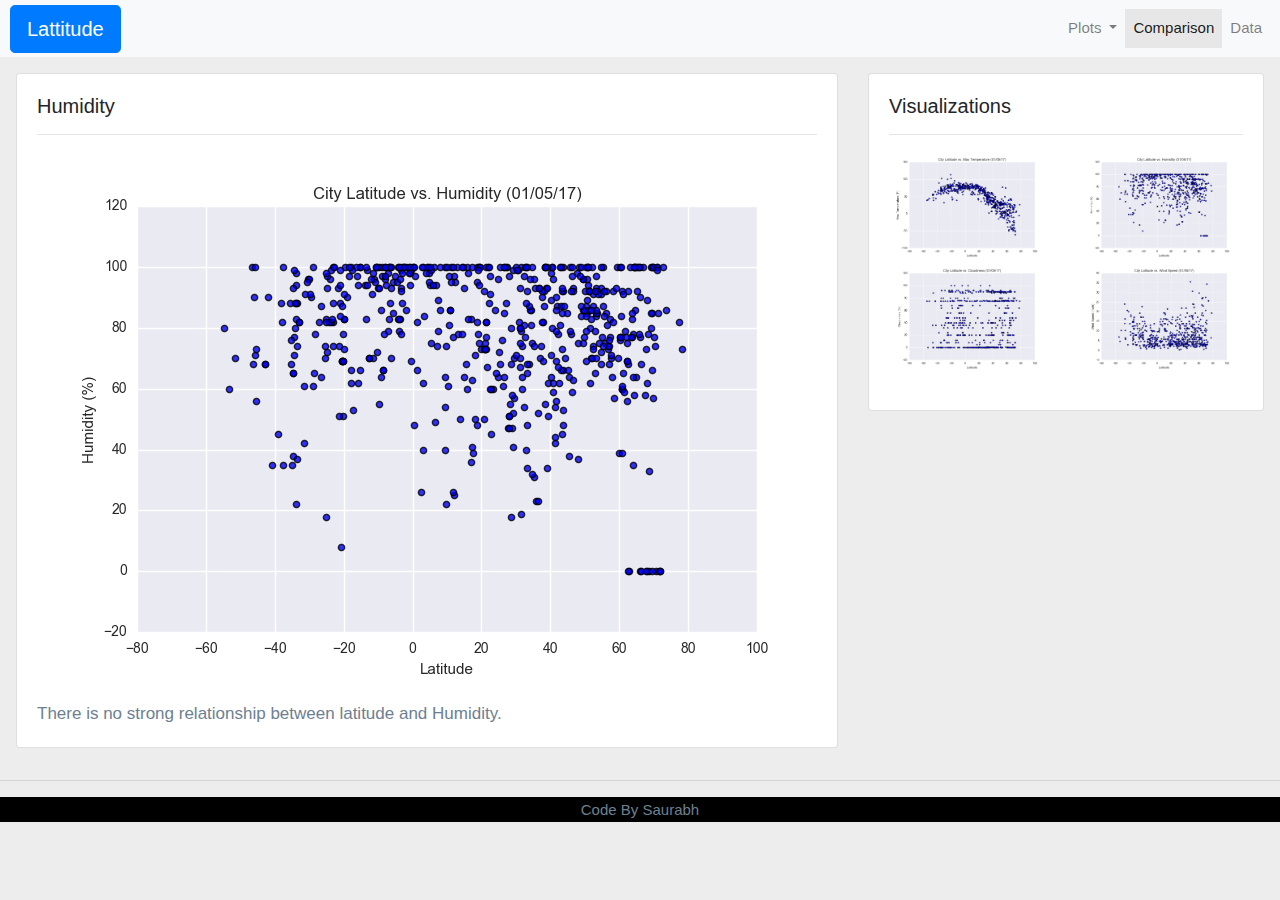
<file: humidity.html>
<!DOCTYPE html>
<html lang="en-us">
  <head>
    <meta charset="UTF-8">
     <meta name="viewport" content="width=device-width, initial-scale=1.0" />
      <meta http-equiv="X-UA-Compatible" content="ie=edge" />
    <title>Humidity</title>
    <link rel="stylesheet" href="https://stackpath.bootstrapcdn.com/bootstrap/4.3.1/css/bootstrap.min.css" integrity="sha384-ggOyR0iXCbMQv3Xipma34MD+dH/1fQ784/j6cY/iJTQUOhcWr7x9JvoRxT2MZw1T" crossorigin="anonymous">
  
    <script src="https://code.jquery.com/jquery-3.3.1.slim.min.js" integrity="sha384-q8i/X+965DzO0rT7abK41JStQIAqVgRVzpbzo5smXKp4YfRvH+8abtTE1Pi6jizo" crossorigin="anonymous"></script>
    <script src="https://cdnjs.cloudflare.com/ajax/libs/popper.js/1.14.7/umd/popper.min.js" integrity="sha384-UO2eT0CpHqdSJQ6hJty5KVphtPhzWj9WO1clHTMGa3JDZwrnQq4sF86dIHNDz0W1" crossorigin="anonymous"></script>
    <script src="https://stackpath.bootstrapcdn.com/bootstrap/4.3.1/js/bootstrap.min.js" integrity="sha384-JjSmVgyd0p3pXB1rRibZUAYoIIy6OrQ6VrjIEaFf/nJGzIxFDsf4x0xIM+B07jRM" crossorigin="anonymous"></script>
  
    <link rel="stylesheet" href="styles.css">
  </head>
  <body>
    <nav class="navbar navbar-expand-lg navbar-light bg-light">
        <a class="btn btn-primary btn-lg" href="index.html" role="button" >Lattitude</a>
      <button class="navbar-toggler" type="button" data-toggle="collapse" data-target="#navbarSupportedContent" aria-controls="navbarSupportedContent" aria-expanded="false" aria-label="Toggle navigation">
        <span class="navbar-toggler-icon"></span>
      </button>
  
      <div class="collapse navbar-collapse" id="navbarSupportedContent">
        <ul class="navbar-nav ml-auto"
        ><li class="nav-item dropdown">
          <a class="nav-link dropdown-toggle" href="#" id="navbarDropdown" role="button" data-toggle="dropdown" aria-haspopup="true" aria-expanded="false">
            Plots
          </a>
          <div class="dropdown-menu" aria-labelledby="navbarDropdown">
            <a class="dropdown-item" href="temparature.html">Max Temperature</a>
            <a class="dropdown-item" href="humidity.html">Humidity</a>
            <a class="dropdown-item" href="cloudiness.html">Cloudiness</a>
            <a class="dropdown-item" href="wind-speed.html">Wind Speed</a>
          </div>
        </li>
          <li class="nav-item active">
            <a class="nav-link" href="comparison.html">Comparison <span class="sr-only">(current)</span></a>
          </li>
          <li class="nav-item">
            <a class="nav-link" href="data.html">Data</a>
          </li>
  
      </div>
    </nav>

      <div class="mb p"></div>

      <div class="row p-3">
        <div class="col-lg-8">
          <div class="card">
            <div class="card-body">
              <h5 class="card-title brand-text-title">Humidity</h5>
              <hr />
              <p class="card-text">
                  <img src="Fig2.png" class="mx-auto d-block" alt="Humidity plot"> 
                  There is no strong relationship between latitude and Humidity.
              </p>
            </div>
          </div>
        </div>
        <div class="col-lg-4">
          <div class="card">
            <div class="card-body">
              <h5 class="card-title brand-text-title">Visualizations</h5>
              <hr />
              <p class="card-text">
                  <div class="row">
                      <div class="col-sm-6 col-md-3 col-lg-6">
                          <a href="temparature.html">
                          <img src="Fig1.png" alt="Temp thumbnail" class="img-fluid">
                          </a>
                      </div>
                      <div class="col-sm-6 col-md-3 col-lg-6">
                          <a href="humidity.html">
                            <img src="Fig2.png" alt="Temp thumbnail" class="img-fluid">
                          </a>  
                      </div>
                      <div class="col-sm-6 col-md-3 col-lg-6">
                            <a href="cloudiness.html">

                              <img src="Fig3.png" alt="Temp thumbnail" class="img-fluid">
                            </a>  
                        </div>
                      <div class="col-sm-6 col-md-3 col-lg-6">
                            <a href="wind-speed.html">
                              <img src="Fig4.png" alt="Temp thumbnail" class="img-fluid">
                            </a>  
                      </div>
                    </div>
              </p>
            </div>
          </div>
        </div>
      </div>
    </div>
    <hr>
<article>
<footer>
  <div class="wrapper">
  <p><a href=" ">Code By Saurabh</a></p>
  </div>
  </footer>
</article>
  </body>
</html>
</file>
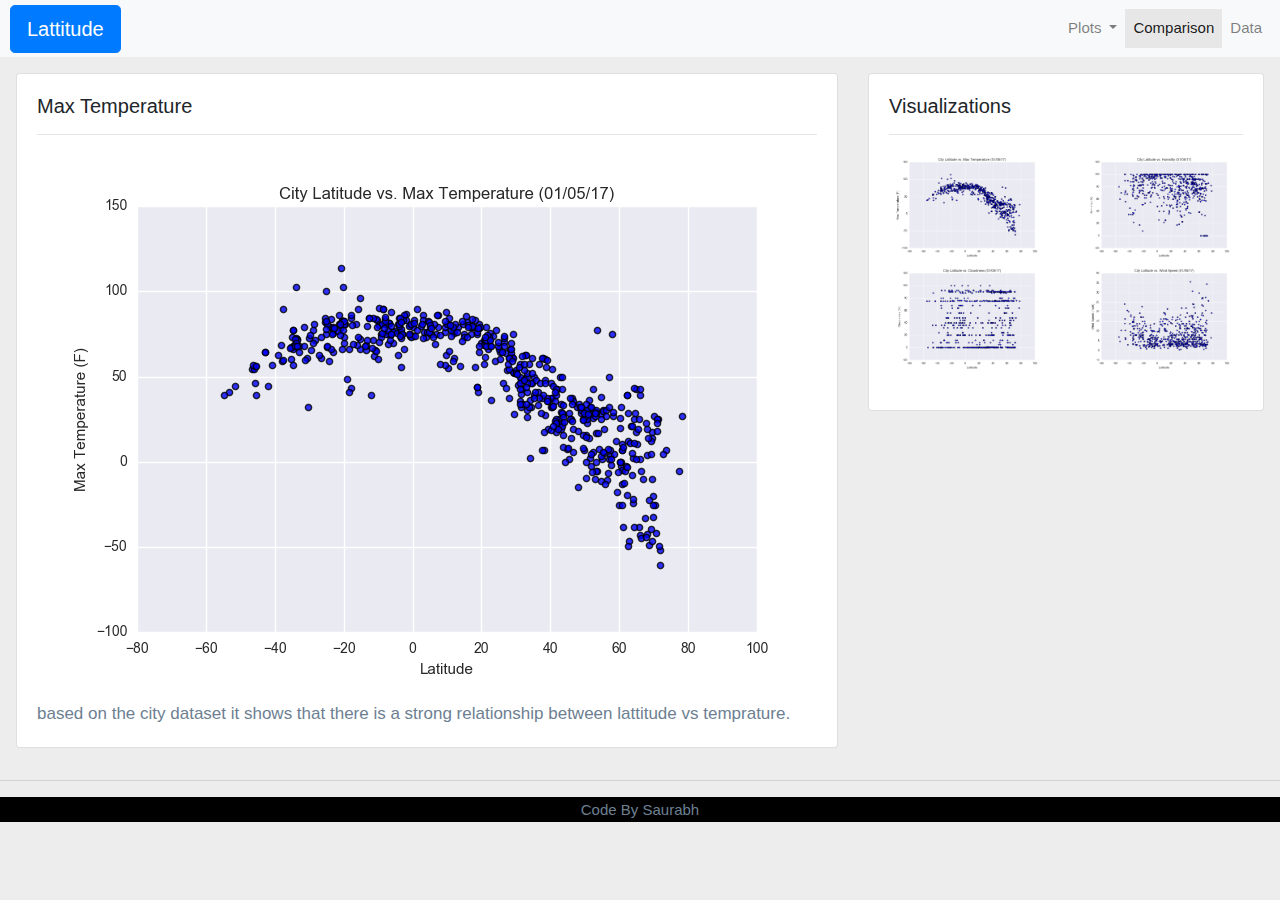
<file: temparature.html>
<!DOCTYPE html>
<html lang="en-us">
  <head>
    <meta charset="UTF-8">
     <meta name="viewport" content="width=device-width, initial-scale=1.0" />
      <meta http-equiv="X-UA-Compatible" content="ie=edge" />
    <title>Temperature</title>
    <link rel="stylesheet" href="https://stackpath.bootstrapcdn.com/bootstrap/4.3.1/css/bootstrap.min.css" integrity="sha384-ggOyR0iXCbMQv3Xipma34MD+dH/1fQ784/j6cY/iJTQUOhcWr7x9JvoRxT2MZw1T" crossorigin="anonymous">
  
    <script src="https://code.jquery.com/jquery-3.3.1.slim.min.js" integrity="sha384-q8i/X+965DzO0rT7abK41JStQIAqVgRVzpbzo5smXKp4YfRvH+8abtTE1Pi6jizo" crossorigin="anonymous"></script>
    <script src="https://cdnjs.cloudflare.com/ajax/libs/popper.js/1.14.7/umd/popper.min.js" integrity="sha384-UO2eT0CpHqdSJQ6hJty5KVphtPhzWj9WO1clHTMGa3JDZwrnQq4sF86dIHNDz0W1" crossorigin="anonymous"></script>
    <script src="https://stackpath.bootstrapcdn.com/bootstrap/4.3.1/js/bootstrap.min.js" integrity="sha384-JjSmVgyd0p3pXB1rRibZUAYoIIy6OrQ6VrjIEaFf/nJGzIxFDsf4x0xIM+B07jRM" crossorigin="anonymous"></script>
  
    <link rel="stylesheet" href="styles.css">
  </head>
  <body>
    <nav class="navbar navbar-expand-lg navbar-light bg-light">
        <a class="btn btn-primary btn-lg" href="index.html" role="button" >Lattitude</a>
      <button class="navbar-toggler" type="button" data-toggle="collapse" data-target="#navbarSupportedContent" aria-controls="navbarSupportedContent" aria-expanded="false" aria-label="Toggle navigation">
        <span class="navbar-toggler-icon"></span>
      </button>
  
      <div class="collapse navbar-collapse" id="navbarSupportedContent">
        <ul class="navbar-nav ml-auto"
        ><li class="nav-item dropdown">
          <a class="nav-link dropdown-toggle" href="#" id="navbarDropdown" role="button" data-toggle="dropdown" aria-haspopup="true" aria-expanded="false">
            Plots
          </a>
          <div class="dropdown-menu" aria-labelledby="navbarDropdown">
            <a class="dropdown-item" href="temparature.html">Max Temperature</a>
            <a class="dropdown-item" href="humidity.html">Humidity</a>
            <a class="dropdown-item" href="cloudiness.html">Cloudiness</a>
            <a class="dropdown-item" href="wind-speed.html">Wind Speed</a>
          </div>
        </li>
          <li class="nav-item active">
            <a class="nav-link" href="comparison.html">Comparison <span class="sr-only">(current)</span></a>
          </li>
          <li class="nav-item">
            <a class="nav-link" href="data.html">Data</a>
          </li>
  
      </div>
    </nav>

      <div class="mb p"></div>

      <div class="row p-3">
        <div class="col-lg-8">
          <div class="card">
            <div class="card-body">
              <h5 class="card-title brand-text-title">Max Temperature</h5>
              <hr />
              <p class="card-text">
                  <img src="Fig1.png" class="mx-auto d-block" alt="Temp_img">
                  based on the city dataset it shows that there is a strong relationship between lattitude vs temprature.   
              </p>
            </div>
          </div>
        </div>
        <div class="col-lg-4">
          <div class="card">
            <div class="card-body">
              <h5 class="card-title brand-text-title">Visualizations</h5>
              <hr />
              <p class="card-text">
                <div class="row">
                    <div class="col-sm-6 col-md-3 col-lg-6">
                        <a href="temparature.html">
                          <img src="Fig1.png" alt="Temp thumbnail" class="img-fluid">  
                        </a>
                      </div>
                      <div class="col-sm-6 col-md-3 col-lg-6">
                          <a href="humidity.html">
                            <img src="Fig2.png" alt="humidity thumbnail" class="img-fluid">
                      </div>
                      <div class="col-sm-6 col-md-3 col-lg-6">
                          <a href="cloudiness.html">
                            <img src="Fig3.png" alt="cloudiness thumbnail" class="img-fluid">
                          </a>  
                      </div>
                      <div class="col-sm-6 col-md-3 col-lg-6">
                          <a href="wind-speed.html">
                            <img src="Fig4.png" alt="wind-speed thumbnail" class="img-fluid">
                          </a>  
                      </div>
                </div>
              </p>
            </div>
          </div>
        </div>
      </div>
    </div>
    <hr>
<article>
<footer>
  <div class="wrapper">
  <p><a href=" ">Code By Saurabh</a></p>
  </div>
  </footer>
</article>
  </body>
</html>
</file>
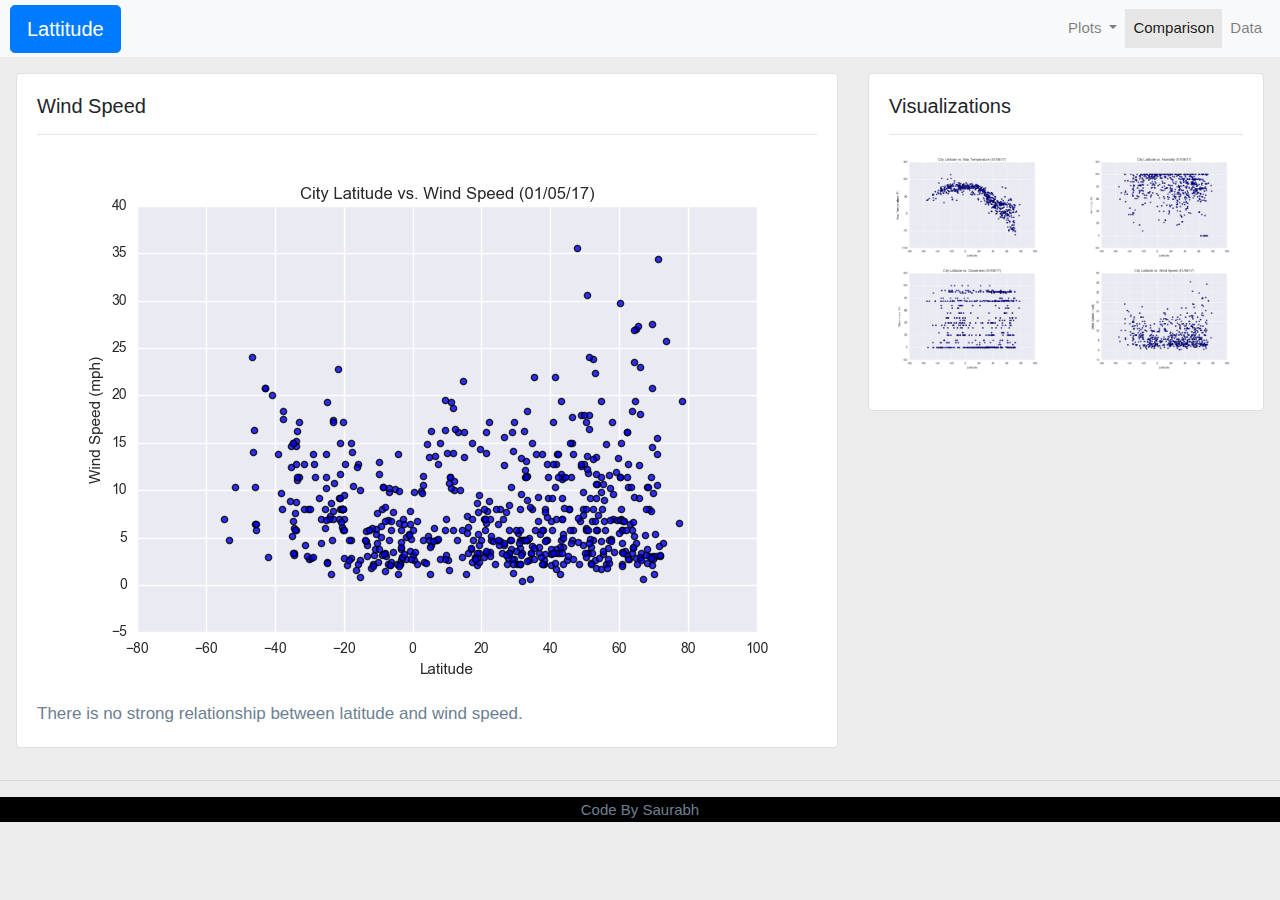
<file: wind-speed.html>
<!DOCTYPE html>
<html lang="en-us">
  <head>
    <meta charset="UTF-8">
     <meta name="viewport" content="width=device-width, initial-scale=1.0" />
      <meta http-equiv="X-UA-Compatible" content="ie=edge" />
    <title>Wind Speed</title>
    <link rel="stylesheet" href="https://stackpath.bootstrapcdn.com/bootstrap/4.3.1/css/bootstrap.min.css" integrity="sha384-ggOyR0iXCbMQv3Xipma34MD+dH/1fQ784/j6cY/iJTQUOhcWr7x9JvoRxT2MZw1T" crossorigin="anonymous">
  
    <script src="https://code.jquery.com/jquery-3.3.1.slim.min.js" integrity="sha384-q8i/X+965DzO0rT7abK41JStQIAqVgRVzpbzo5smXKp4YfRvH+8abtTE1Pi6jizo" crossorigin="anonymous"></script>
    <script src="https://cdnjs.cloudflare.com/ajax/libs/popper.js/1.14.7/umd/popper.min.js" integrity="sha384-UO2eT0CpHqdSJQ6hJty5KVphtPhzWj9WO1clHTMGa3JDZwrnQq4sF86dIHNDz0W1" crossorigin="anonymous"></script>
    <script src="https://stackpath.bootstrapcdn.com/bootstrap/4.3.1/js/bootstrap.min.js" integrity="sha384-JjSmVgyd0p3pXB1rRibZUAYoIIy6OrQ6VrjIEaFf/nJGzIxFDsf4x0xIM+B07jRM" crossorigin="anonymous"></script>
  
    <link rel="stylesheet" href="styles.css">
  </head>
  <body>
    <nav class="navbar navbar-expand-lg navbar-light bg-light">
        <a class="btn btn-primary btn-lg" href="index.html" role="button" >Lattitude</a>
      <button class="navbar-toggler" type="button" data-toggle="collapse" data-target="#navbarSupportedContent" aria-controls="navbarSupportedContent" aria-expanded="false" aria-label="Toggle navigation">
        <span class="navbar-toggler-icon"></span>
      </button>
  
      <div class="collapse navbar-collapse" id="navbarSupportedContent">
        <ul class="navbar-nav ml-auto"
        ><li class="nav-item dropdown">
          <a class="nav-link dropdown-toggle" href="#" id="navbarDropdown" role="button" data-toggle="dropdown" aria-haspopup="true" aria-expanded="false">
            Plots
          </a>
          <div class="dropdown-menu" aria-labelledby="navbarDropdown">
            <a class="dropdown-item" href="temparature.html">Max Temperature</a>
            <a class="dropdown-item" href="humidity.html">Humidity</a>
            <a class="dropdown-item" href="cloudiness.html">Cloudiness</a>
            <a class="dropdown-item" href="wind-speed.html">Wind Speed</a>
          </div>
        </li>
          <li class="nav-item active">
            <a class="nav-link" href="comparison.html">Comparison <span class="sr-only">(current)</span></a>
          </li>
          <li class="nav-item">
            <a class="nav-link" href="data.html">Data</a>
          </li>
  
      </div>
    </nav>

      <div class="mb p"></div>

      <div class="row p-3">
        <div class="col-lg-8">
          <div class="card">
            <div class="card-body">
              <h5 class="card-title brand-text-title">Wind Speed</h5>
              <hr />
              <p class="card-text">
                  <img src="Fig4.png" class="mx-auto d-block" alt="Wind speed plot">
                  There is no strong relationship between latitude and wind speed. 
              </p>
            </div>
          </div>
        </div>
        <div class="col-lg-4">
          <div class="card">
            <div class="card-body">
              <h5 class="card-title brand-text-title">Visualizations</h5>
              <hr />
              <p class="card-text">
                <div class="row">
                    <div class="col-sm-6 col-md-3 col-lg-6">
                        <a href="temparature.html">
                            <img src="Fig1.png" alt="Temp thumbnail" class="img-fluid">  
                        </a>
                    </div>
                    <div class="col-sm-6 col-md-3 col-lg-6">
                        <a href="humidity.html">
                        <img src="Fig2.png" alt="humidity thumbnail" class="img-fluid">
                        </a>
                    </div>
                    <div class="col-sm-6 col-md-3 col-lg-6">
                        <a href="cloudiness.html">
                            <img src="Fig3.png" alt="cloudiness thumbnail" class="img-fluid">
                        </a>  
                    </div>
                    <div class="col-sm-6 col-md-3 col-lg-6">
                        <a href="wind-speed.html">
                            <img src="Fig4.png" alt="wind-speed thumbnail" class="img-fluid">
                        </a>  
                    </div>
                </div>
              </p>
            </div>
          </div>
        </div>
      </div>
    </div>
    <hr>
<article>
<footer>
  <div class="wrapper">
  <p><a href=" ">Code By Saurabh</a></p>
  </div>
  </footer>
</article>
  </body>
</html>
</file>
<file: styles.css>
/* Body */
body{
    background-color: #EDEDED; 
    overflow-x: hidden;
}
/* Navbar */
.navbar{
    max-height: 57px; 
    padding: 10px;
    }

.navigation .navbar-brand{
    color: white; 
    margin-left: 30px; 
    padding: inherit; 
    font-weight: bold; 
    background-color:white;
    font-family: Georgia, 'Times New Roman', Times, serif;
}
.navbar{
    background-color:white; 
    font-size: 15px; 
}
.active, .dropdown-menu .dropdown-item:active a:hover{
    background-color:#E7E7E7!important; 
}
.dropdown-item{
    color: #6D8092 !important; 
}
.dropdown .dropdown-menu .dropdown-item:active, .dropdown .dropdown-menu .dropdown-item:hover{
    background-color:#E7E7E7 !important; 
}
a{
    color: #6D8092;
    font-size: 15px; 
}
.nav-link:hover{
    background-color:#E7E7E7 !important;
   }

.vizualization{
    width:50% !important;
    height:50% !important;
}

/* Title Class  */
.title{
    color: #e74c3c;  
    font-family: Georgia, 'Times New Roman', Times, serif;
    font-weight: bolder; 
    padding-top: 25px; 
}
/* Paragraph Element */
p{
 color: #6D8092;
 font-family: Arial, Helvetica, sans-serif;
 font-size: 17px; 
}
/* Box Class */
.box {
    margin-top: 60px; 
    margin-bottom: 62px; 
    padding: 10px 20px 15px; 
    color:black;
    background-color: white; 

  }
/* Table */
  .table{
    font-size: 15px; 
    border-top-color: white !important; 
    margin-bottom: 10px; 
    right: 10px
    left: 10px
}

.wrapper {
    text-align: center;
    color: yellow;
    background-color:black;
    
}

/* Media Queries */
@media(max-width: 580px){
.navbar-expand-lg{
background-color: white !important;
}
.navbar{
    max-height: none; 
    padding: inherit;
}
.navbar div{
    margin: inherit; 
    background-color:whitesmoke;  
}
.navbar-brand{
    padding: 10px !important; 
}

button{
    margin-right: 15px; 
}

}
</file>
